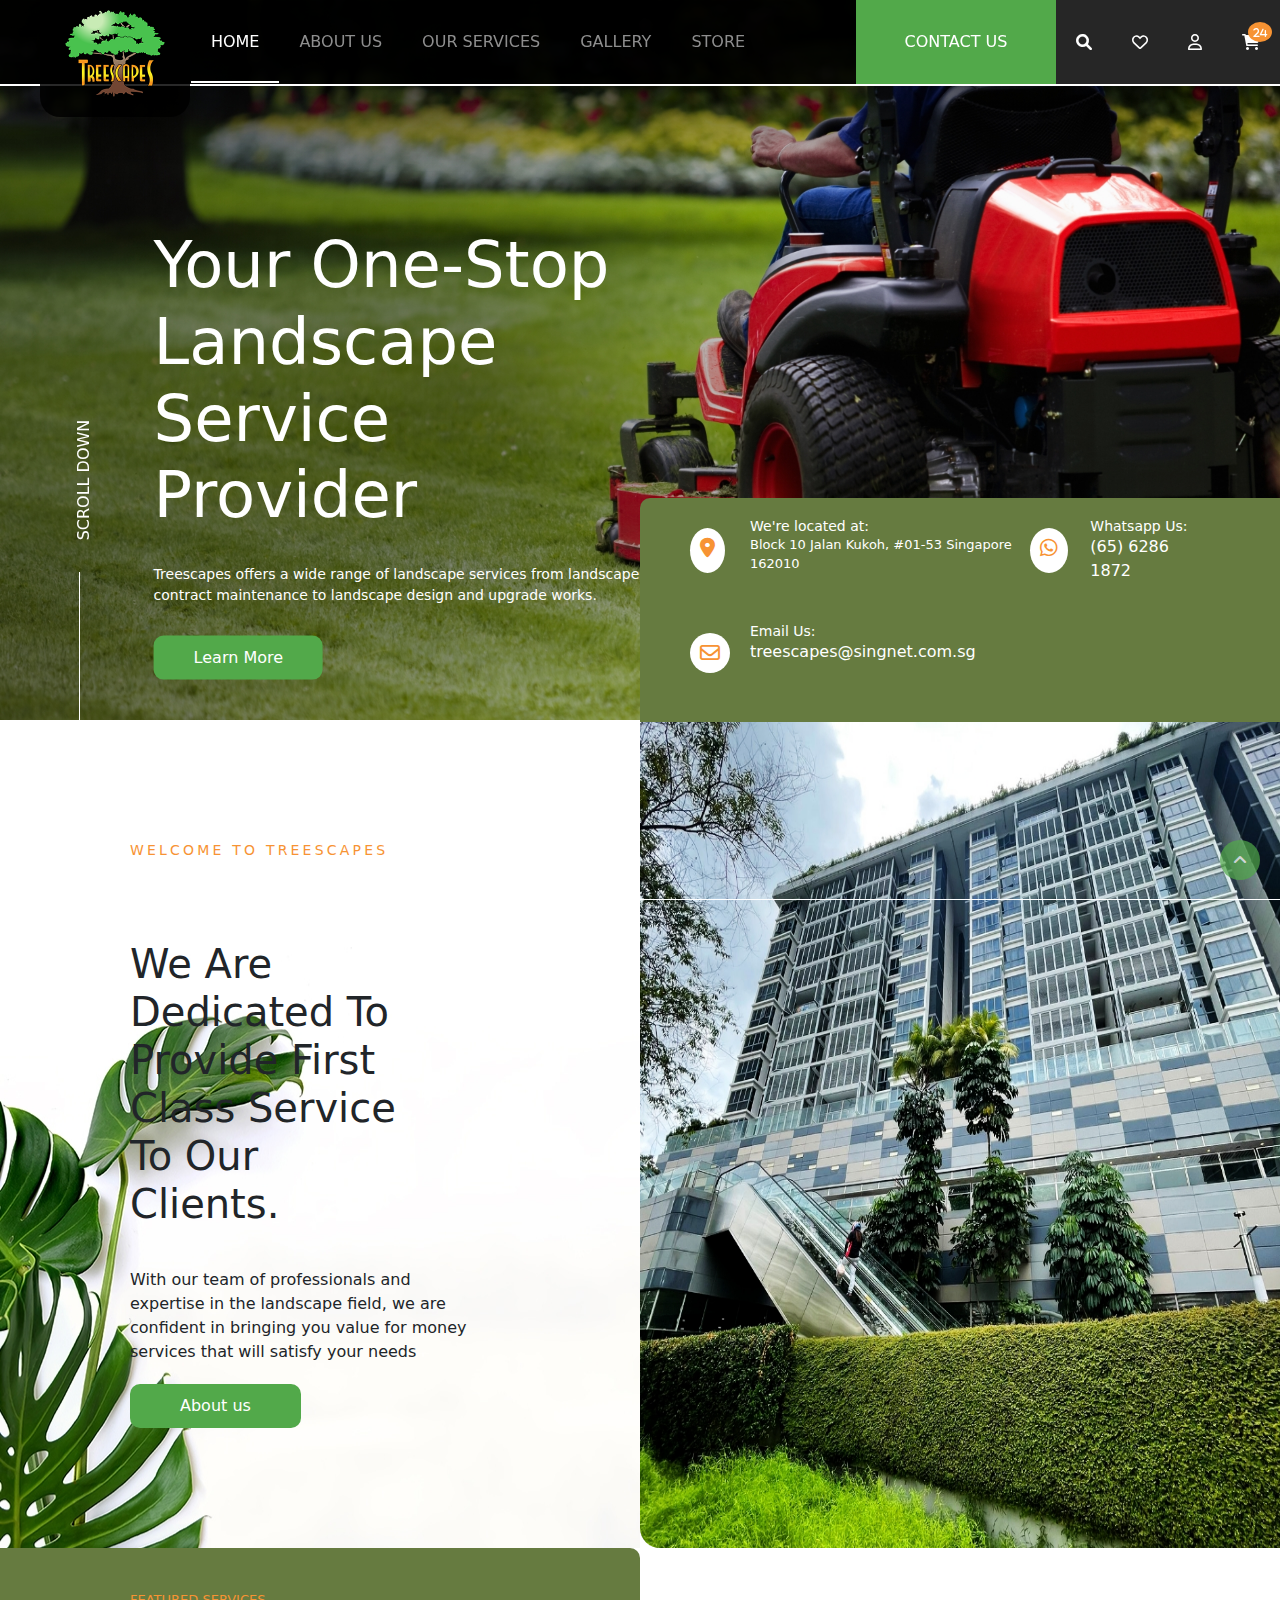
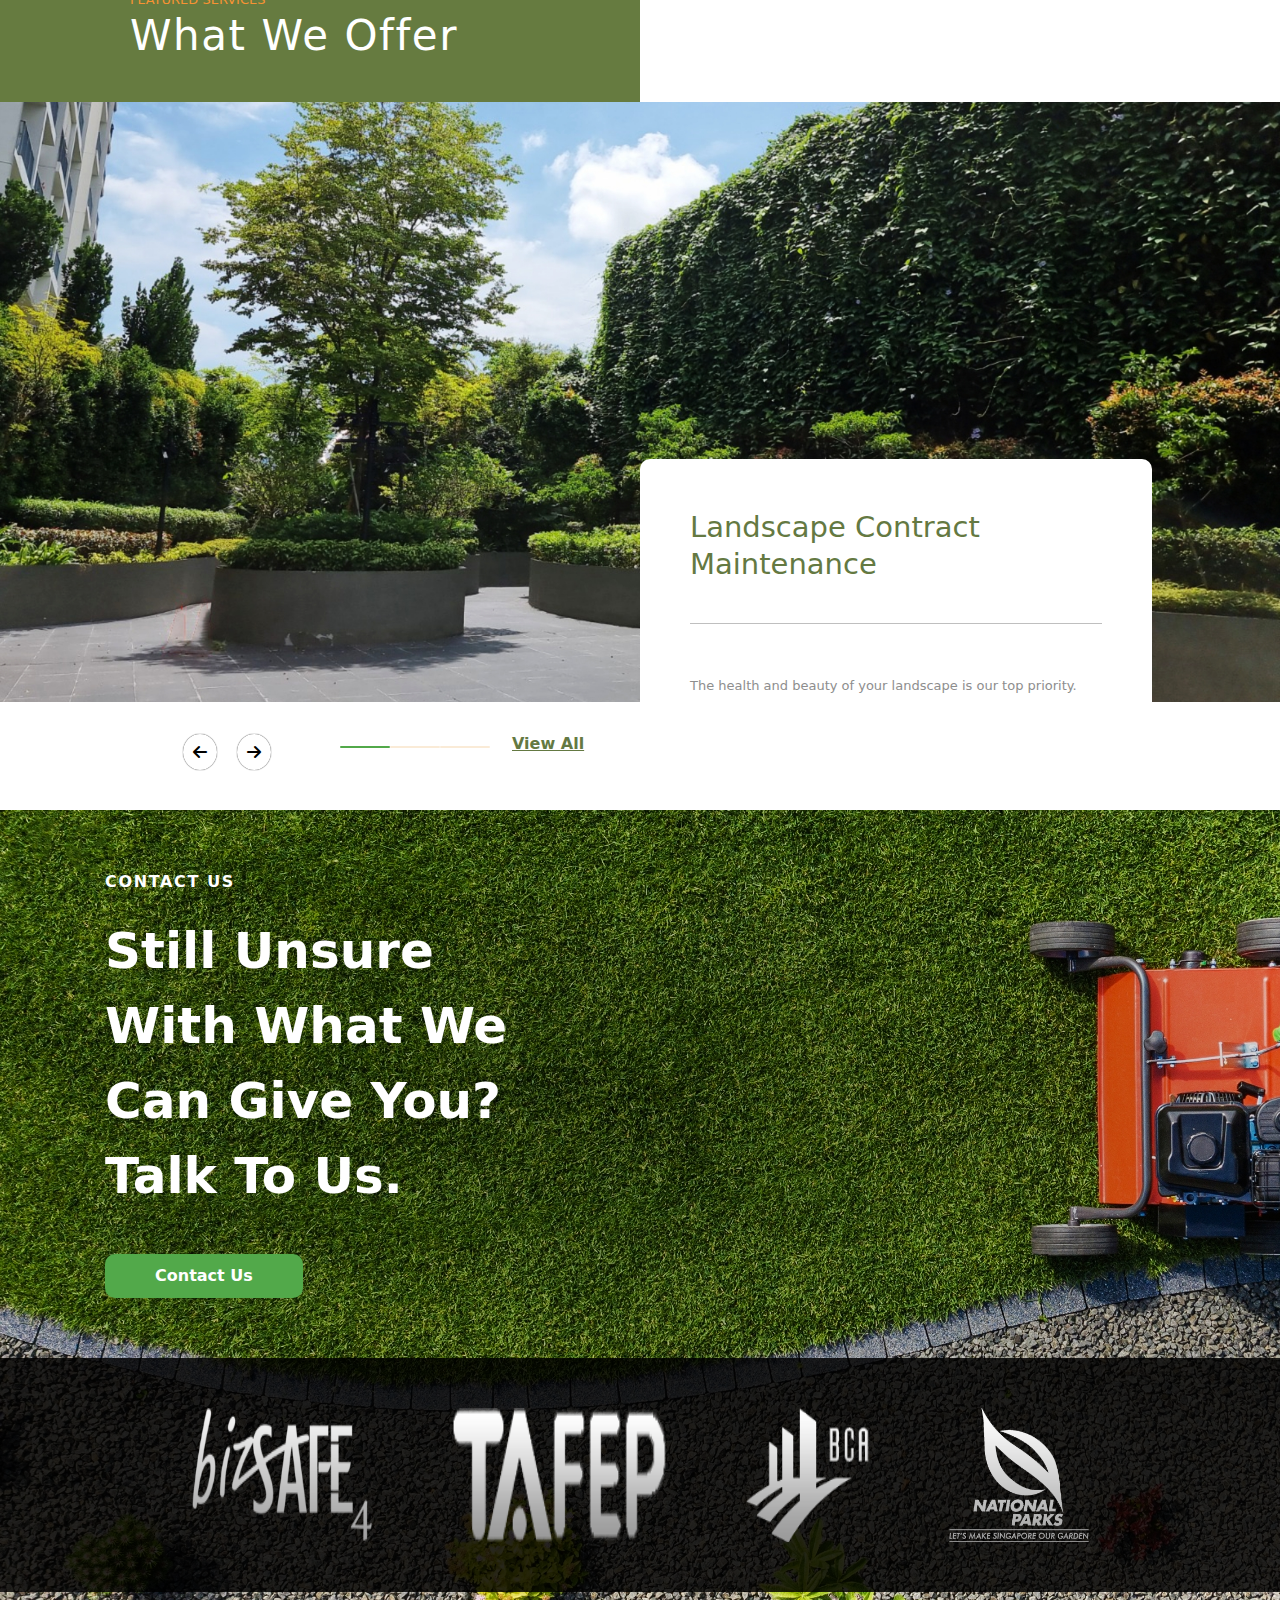
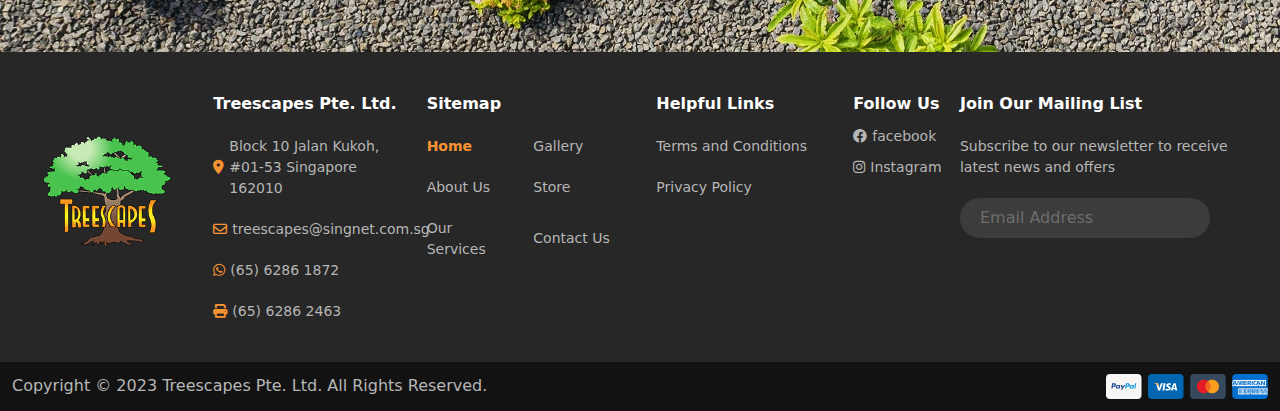
<file: index.html>
<!DOCTYPE html>
<html lang="en">

<head>
  <meta charset="UTF-8" />
  <meta http-equiv="X-UA-Compatible" content="IE=edge" />
  <meta name="viewport" content="width=device-width, initial-scale=1.0" />
  <!-- favicon icon connect -->
  <link rel="icon" type="image/x-icon" href="images/favicon.ico" />
  <!-- bootstrap css file -->
  <link rel="stylesheet" href="css/bootstrap.min.css" />
  <!-- icon file -->
  <link rel="stylesheet" href="css/all.min.css" />
  <!-- owl carousel css file -->
  <link rel="stylesheet" href="css/owl.carousel.min.css" />
  <link rel="stylesheet" href="css/owl.theme.default.min.css" />
  <!-- custom css file -->
  <link rel="stylesheet" href="css/mainStyle.css" />
  <title>Treescapes Pte. Ltd.</title>
</head>

<body onload="myFunction()">
  <div id="loading"></div>

  <!-- navbar section -->
  <header>
    <div class=" navigation-bar">
      <div class="position order-1 nav-logo"></div>
      <nav class="d-flex order-3 order-xl-2  main-menu  navbar-expand-xl menu-bg">
        <button class="navbar-toggler sm-nav-bar-hidden-btn" data-bs-toggle="collapse" href="#collapseExample"
          role="button" aria-expanded="false" aria-controls="collapseExample">
          <span class="navbar-toggler-icon"></span>
          <span class="navbar-toggler-icon"></span>
          <span class="navbar-toggler-icon"></span>
        </button>
        <div class="collapse navbar-collapse" id="navbarSupportedContent">
          <ul class="d-flex  px-5 menu-bar">
            <li><a href="index.html" class="active">home</a></li>
            <li><a href="aboutus.html">about us</a></li>
            <li><a href="our-service.html">our services</a></li>
            <li><a href="gallery.html">gallery</a></li>
            <li><a href="store.html">store</a></li>
          </ul>
        </div>
      </nav>
      <div class="d-flex order-2 order-xl-3">
        <div class="menu-contact"><a href="contactus.html">contact us</a></div>
        <div class="menu-sos-icon">
          <i class="fa-solid fa-magnifying-glass" data-bs-toggle="modal" data-bs-target="#exampleModal"></i>
          <i class="fa-regular d-sm-block d-none fa-heart"></i>
          <i class="fa-regular d-sm-block d-none fa-user"></i>
          <i class="position-relative fa-solid d-sm-block d-none fa-cart-shopping">
            <span class="position-absolute translate-middle badge rounded-circle"><span>24</span></span>
          </i>
        </div>
      </div>
    </div>
    <div class="collapse" id="collapseExample">
      <div class=" sm-nav-bar-section" id="sm-menu">
        <ul class="sm-nav-bar-items">
          <li class="sm-active"><a href="index.html">home</a></li>
          <li><a href="aboutus.html">about us</a></li>
          <li><a href="our-service.html">our services</a></li>
          <li><a href="gallery.html">gallery</a></li>
          <li><a href="store.html">store</a></li>
          <li><a href="contactus.html">contact</a></li>

        </ul>
      </div>
    </div>
    <a class="logo-position" href="index.html">
      <div class="logo-section menu-bg">
        <img src="images/logo.png" class="logo" alt="">
      </div>
    </a>
  </header>
  <div class="modal fade" id="exampleModal" tabindex="-1" aria-labelledby="exampleModalLabel" aria-hidden="true">
    <div class="modal-dialog">
      <div class="modal-header">
        <div></div>
        <i class="fa-solid fa-xmark" data-bs-dismiss="modal" aria-label="Close"></i>
      </div>
      <div class="modal-body">
        <div class="search-bg" id="closeBtn">
          <div class="search-btn">
            <input type="text" placeholder="Search keyword" class="form-control ">
          </div>
        </div>
      </div>
    </div>
  </div>
  <!---------------------------------- banner section start----------------------------->
  <section class="banner">
    <div class="owl-carousel  owl-theme bannerItem" id="Banner">
      <div class="item">
        <div class="banner-section">
          <img src="images/banner-home.jpg" class="banner-home" alt="">
        </div>
        <div class="banner-content">
          <div class="banner-dis">
            <h2>Your One-Stop Landscape Service Provider</h2>
            <p class="discription">Treescapes offers a wide range of landscape services from landscape contract
              maintenance to landscape design and upgrade works.</p>
            <button><a href="aboutus.html">Learn More</a></button>
          </div>
        </div>
      </div>
      <div class="item">
        <div class="banner-section">
          <img src="images/banner-home.jpg" class="banner-home" alt="">
        </div>
        <div class="banner-content">
          <div class="banner-dis">
            <h2>Your One-Stop Landscape Service Provider</h2>
            <p class="discription">Treescapes offers a wide range of landscape services from landscape contract
              maintenance to landscape design and upgrade works.</p>
            <button><a href="aboutus.html">Learn More</a></button>
          </div>
        </div>
      </div>
    </div>
    <!------------------ banner footer section start ------------------- -->
    <div class="banner-footer-content-section d-flex justify-content-between col-12">
      <div class="d-xl-block d-none">
        <div class="d-flex scroll-down-section">
          <div class="scroll-down-content">
            <p> SCROLL DOWN </p>
          </div>
          <div class="vertical-line"></div>
        </div>
      </div>
      <div class="scroll-down-right-side-content d-xl-block d-md-flex col-xl-6 col-12">
        <div class="scroll-down-locate-whatsapp-contact d-md-flex d-block me-md-5">
          <div class="d-flex location-section">
            <div class="location-icon"><i class="fa-solid fa-location-dot"></i></div>
            <div class="location-content">
              <h5>We're located at:</h5>
              <p>Block 10 Jalan Kukoh, #01-53 Singapore 162010</p>
            </div>
          </div>
          <div class="d-flex whatsapp-section">
            <div class="location-icon"><i class="fa-brands fa-whatsapp"></i></div>
            <div class="location-content">
              <h5>Whatsapp Us:</h5>
              <a href="https://api.whatsapp.com/send/?phone=6562861872&text&type=phone_number&app_absent=0"
                target="_blank">(65) 6286 1872</a>
            </div>
          </div>
        </div>
        <div class="scroll-down-email-section d-flex">
          <div class="location-icon"><i class="fa-regular fa-envelope"></i></div>
          <div class="location-content">
            <h5>Email Us:</h5>
            <a href="#">treescapes@singnet.com.sg</a>
          </div>
        </div>
      </div>
    </div>
    <!------------------ banner footer section over --------------------->
  </section>
  <!---------------------------------- banner section over----------------------------->

  <!------------------ WELCOME TO TREESCAPES section start --------------------->
  <section>
    <div class="row g-0">
      <div class="col-lg-6 col-12" style="background-image: url(images/bg-home1.jpg)">
        <div class="inner-container welcome-section">
          <div>
            <h4 class="welcome-title">WELCOME TO TREESCAPES</h4>
            <hr>
          </div>
          <div class="padding-top-bottom">
            <h1 class="welcome-sub-title">We Are Dedicated To Provide First Class Service To Our Clients.</h1>
          </div>
          <div class="welcome-dis">
            <p>With our team of professionals and expertise in the landscape field, we are confident in bringing you
              value for money services that will satisfy your needs</p>
          </div>
          <div>
            <button><a href="aboutus.html">About us</a></button>
          </div>
        </div>
      </div>
      <div class="col-lg-6 col-md-12 welcome-right-side-section">
        <img src="images/home1.jpg" alt="">
      </div>
    </div>
  </section>
  <!------------------ WELCOME TO TREESCAPES section end --------------------->
  <!-- --------------- FEATURED SERVICES section start -------------------- -->

  <section class="d-flex">
    <div class="col-lg-6 col-12 services-section">
      <div class="inner-container padding-top-bottom service-title">
        <h4>FEATURED SERVICES</h4>
        <h2>What We Offer</h2>
      </div>
    </div>
  </section>
  <!-- -------services sider start------- -->
  <section>
    <div class="owl-carousel slider-number-two owl-theme" id="Banner">
      <div class="item">
        <div class="position">
          <div class="services-sider-img">
            <img src="images/home2.jpg" alt="">
          </div>
          <div class="services-silder-card col-md-6 col-12 text-center text-md-start">
            <div class="services-silder-content">
              <div class="services-silder-content-title">Landscape Contract Maintenance</div>
              <hr class="services-silder-hr">
              <div class="services-slider-content-dis">The health and beauty of your landscape is our top priority.
              </div>
              <button><a href="aboutus.html">Learn more</a></button>
            </div>
          </div>
        </div>
      </div>
      <div class="item">
        <div class="position">
          <div class="services-sider-img">
            <img src="images/home2.jpg" alt="">
          </div>
          <div class="services-silder-card col-md-6 col-12 text-center text-md-start">
            <div class="services-silder-content">
              <div class="services-silder-content-title">Landscape Contract Maintenance</div>
              <hr class="services-silder-hr">
              <div class="services-slider-content-dis">The health and beauty of your landscape is our top priority.
              </div>
              <button><a href="aboutus.html">Learn more</a></button>
            </div>
          </div>
        </div>
      </div>
      <div class="item">
        <div class="position">
          <div class="services-sider-img">
            <img src="images/home2.jpg" alt="">
          </div>
          <div class="services-silder-card col-md-6 col-12 text-center text-md-start">
            <div class="services-silder-content">
              <div class="services-silder-content-title">Landscape Contract Maintenance</div>
              <hr class="services-silder-hr">
              <div class="services-slider-content-dis">The health and beauty of your landscape is our top priority.
              </div>
              <button><a href="aboutus.html">Learn more</a></button>
            </div>
          </div>
        </div>
      </div>
    </div>
    <div class="position">
      <div class="view-all-btn"><a href="our-service.html"> View All </a></div>
    </div>
  </section>
  <!-- -------services sider end------- -->
  <!-- --------------- FEATURED SERVICES section end -------------------- -->
  <!-- --------------- CONTACT US section start -------------------- -->
  <section class="padding-top">
    <div class="row g-0">
      <div style="background-image: url(images/home3.jpg)" class="conatiner">
        <div class="contact-content container">
          <div class="contact-title">CONTACT US</div>
          <div class="contact-dis">Still Unsure With What We Can Give You?
            Talk To Us.</div>
          <button><a href="contactus.html" target="_blank">Contact Us</a></button>
        </div>
        <div class="partner-details-section d-flex justify-content-center conatiner m-auto">
          <img src="images/partner1.png" alt="">
          <img src="images/partner2.png" alt="">
          <img src="images/partner3.png" alt="">
          <img src="images/partner4.png" alt="">
        </div>
      </div>
    </div>
  </section>
  <!-- --------------- CONTACT US section end -------------------- -->
  <!-- --------------- FOOTER section start -------------------- -->
  <section class="footer-section">
    <div class="row footer-responsive">
      <div class="col-lg-2 col-12 d-flex justify-content-center footer-logo-section"><img src="images/logo.png" alt="">
      </div>
      <div class="col-lg-2 col-12 footer-section-content">
        <div class="footer-section-title">Treescapes Pte. Ltd.</div>
        <ul class="footer-section-sub-titles">
          <li><i class="fa-solid fa-location-dot"></i>
            <p>Block 10 Jalan Kukoh, #01-53 Singapore 162010</p>
          </li>
          <li><i class="fa-regular fa-envelope"></i>
            <p> treescapes@singnet.com.sg </p>
          </li>
          <li><i class="fa-brands fa-whatsapp"></i>
            <p> (65) 6286 1872 </p>
          </li>
          <li><i class="fa-solid fa-print"></i>
            <p> (65) 6286 2463 </p>
          </li>
        </ul>
      </div>
      <div class="col-lg-2 col-12 footer-section-content">
        <div class="footer-section-title">Sitemap</div>
        <ul class="footer-section-sub-titles d-flex  justify-content-between">
          <li class="col-6"><a href="index.html" class="footer-active">Home</a></li>
          <li class="col-6"><a href="gallery.html">Gallery</a></li>
          <li class="col-6"><a href="aboutus.html">About Us</a></li>
          <li class="col-6"><a href="store.html">Store</a></li>
          <li class="col-6"><a href="our-service.html">Our Services</a></li>

          </i>
          <li class="col-6"><a href="contactus.html">Contact Us</a></li>
        </ul>
      </div>
      <div class="col-lg-2 col-12 d-flex justify-content-start justify-content-md-center footer-section-content">
        <div>
          <div class="footer-section-title">Helpful Links</div>
          <ul class="footer-section-sub-titles">
            <li><a href="">Terms and Conditions</a></li>
            <li><a href="">Privacy Policy</a></li>
          </ul>
        </div>
      </div>
      <div class="col-lg-1 col-12 footer-section-content">
        <div class="footer-section-title">Follow Us</div>
        <ul class="footer-section-sub-titles">
          <div><i class="fa-brands fa-facebook"></i>
            <p>facebook</p>
          </div>
          <div><i class="fa-brands fa-instagram"></i>
            <p>Instagram</p>
          </div>
        </ul>
      </div>
      <div class="col-lg-3 col-12 footer-section-content">
        <div class="footer-section-title">Join Our Mailing List</div>
        <ul class="footer-section-sub-titles">
          <li>Subscribe to our newsletter to receive latest news and offers</li>
          <form action="" class="footer-section-search-box">
            <input type="text" placeholder="Email Address">
          </form>
        </ul>
      </div>
    </div>
  </section>
  <section class="footer-copy-right-section ">
    <div class="row justify-content-md-start justify-content-center">
      <div class="col-lg-6 col-12 copy-right">Copyright © 2023 Treescapes Pte. Ltd. All Rights Reserved.</div>
      <div class="col-lg-6 col-12 d-flex justify-content-md-end justify-content-center  payment-method">
        <img src="images/payment-method.png" alt="">
      </div>
    </div>
  </section>
  <section class="footer-sm-icon">
    <div class="menu-sos-icon justify-content-around">
      <i class="fa-regular d-sm-none d-block fa-user"></i>
      <i class="fa-regular d-sm-none d-block fa-heart heart-icon"></i>
      <i class="fa-solid d-sm-none d-block fa-cart-shopping"></i>
    </div>
  </section>
  <!-- --------------- FOOTER section end -------------------- -->
  <div class="" onclick="topFunction()" >
    <div class="bottom-btn" id="myBtn">
      <i class="fa-solid fa-angle-up "></i>
    </div>
  </div>
  <!-- j-query file -->
  <script src="js/jquery-3.6.0.min.js"></script>
  <!-- owl carousel js file -->
  <script src="js/owl.carousel.min.js"></script>
  <!-- bootstrap js file -->
  <script src="js/bootstrap.bundle.min.js"></script>
  <!-- custom js file -->
  <script src="js/script.js"></script>
</body>

</html>
</file>
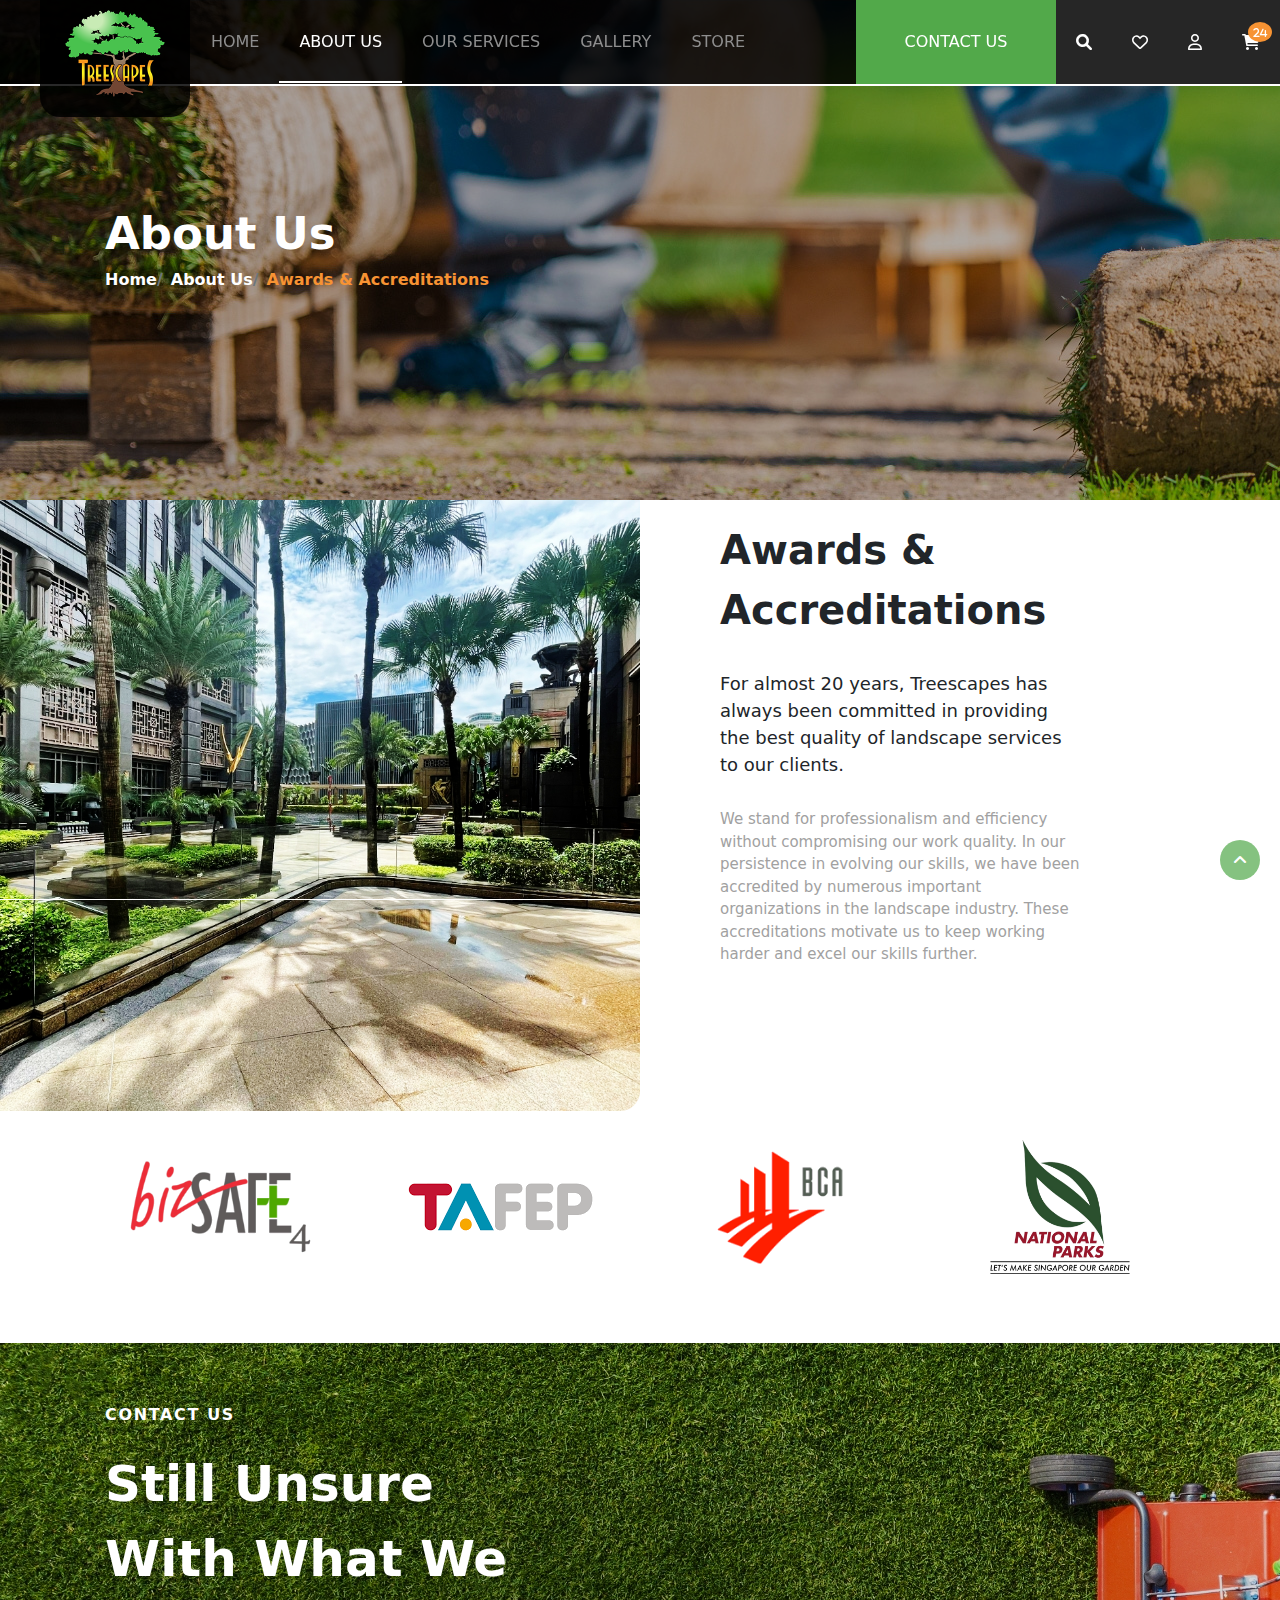
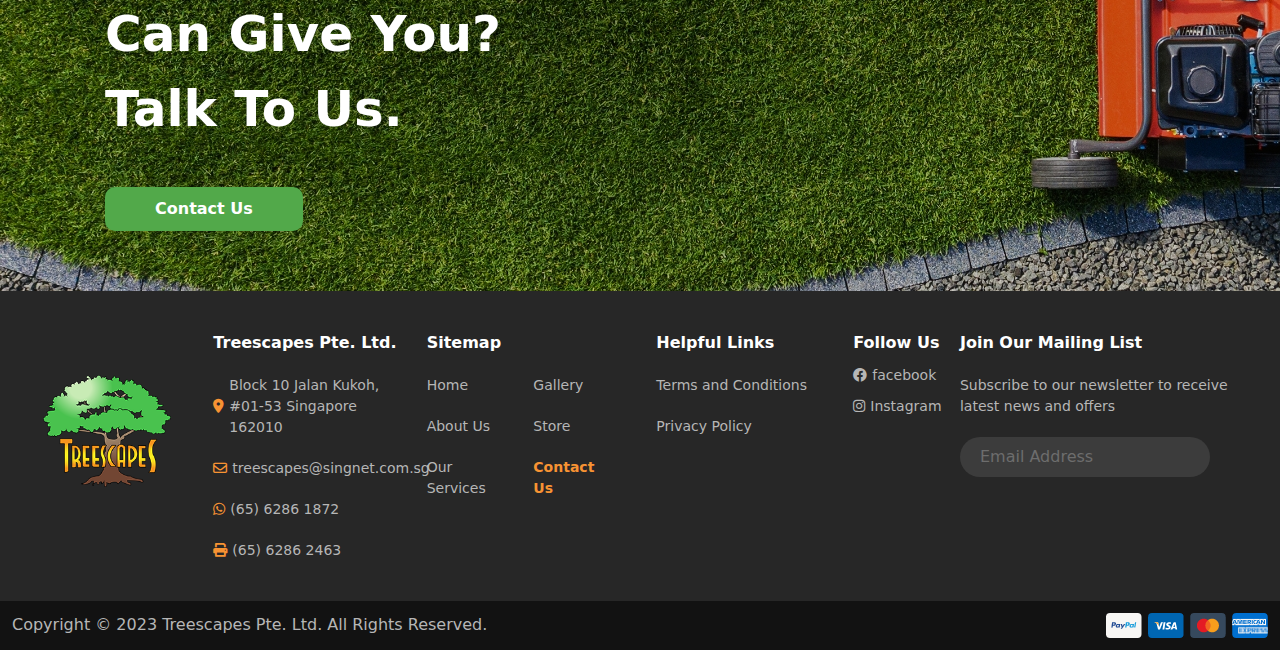
<file: aboutus-inner-page.html>
<!DOCTYPE html>
<html lang="en">

<head>
  <meta charset="UTF-8">
  <meta http-equiv="X-UA-Compatible" content="IE=edge">
  <meta name="viewport" content="width=device-width, initial-scale=1.0">
  <!-- favicon icon connect -->
  <link rel="icon" type="image/x-icon" href="images/favicon.ico" />
  <!-- bootstrap css file -->
  <link rel="stylesheet" href="css/bootstrap.min.css" />
  <!-- icon file -->
  <link rel="stylesheet" href="css/all.min.css" />
  <!-- owl carousel css file -->
  <link rel="stylesheet" href="css/owl.carousel.min.css" />
  <link rel="stylesheet" href="css/owl.theme.default.min.css" />
  <!-- custom css file -->
  <link rel="stylesheet" href="css/mainStyle.css" />
  <title>Treescapes Pte. Ltd.</title>
</head>

<body onload="myFunction()">
  <div id="loading"></div>
  <!-- navbar section -->
  <header>
    <div class=" navigation-bar">
      <div class="position order-1 nav-logo"></div>
      <nav class="d-flex order-3 order-xl-2  main-menu  navbar-expand-xl menu-bg">
        <button class="navbar-toggler sm-nav-bar-hidden-btn" data-bs-toggle="collapse" href="#collapseExample"
          role="button" aria-expanded="false" aria-controls="collapseExample">
          <span class="navbar-toggler-icon"></span>
          <span class="navbar-toggler-icon"></span>
          <span class="navbar-toggler-icon"></span>
        </button>
        <div class="collapse navbar-collapse" id="navbarSupportedContent">
          <ul class="d-flex  px-5 menu-bar">
            <li><a href="index.html" >home</a></li>
            <li><a href="aboutus.html" class="active">about us</a></li>
            <li><a href="our-service.html">our services</a></li>
            <li><a href="gallery.html">gallery</a></li>
            <li><a href="store.html">store</a></li>
          </ul>
        </div>
      </nav>
      <div class="d-flex order-2 order-xl-3">
        <div class="menu-contact"><a href="contactus.html">contact us</a></div>
        <div class="menu-sos-icon">
          <i class="fa-solid fa-magnifying-glass" data-bs-toggle="modal" data-bs-target="#exampleModal"></i>
          <i class="fa-regular d-sm-block d-none fa-heart"></i>
          <i class="fa-regular d-sm-block d-none fa-user"></i>
          <i class="position-relative fa-solid d-sm-block d-none fa-cart-shopping">
            <span class="position-absolute translate-middle badge rounded-circle"><span>24</span></span>
          </i>
        </div>
      </div>
    </div>
    <div class="collapse" id="collapseExample">
      <div class=" sm-nav-bar-section" id="sm-menu">
        <ul class="sm-nav-bar-items">
          <li ><a href="index.html">home</a></li>
          <li class="sm-active"><a href="aboutus.html">about us</a></li>
          <li><a href="our-service.html">our services</a></li>
          <li><a href="gallery.html">gallery</a></li>
          <li><a href="store.html">store</a></li>
          <li><a href="contactus.html">contact</a></li>

        </ul>
      </div>
    </div>
    <a class="logo-position" href="index.html">
      <div class="logo-section menu-bg">
          <img src="images/logo.png" class="logo" alt="">
        </div>
    </a>
  </header>
  <!-- navigation section over -->
  <!-- about us section start -->
  <section>
    <div class="about-us-img-section" style="background-image: url(images/banner-about.jpg)">
      <div class="inner-container about-us-title-section">
        <div class="about-us-title">about us</div>
        <nav aria-label="breadcrumb">
          <ol class="breadcrumb">
            <li class="breadcrumb-item"><a href="index.html">Home</a></li>
            <li class="breadcrumb-item" aria-current="page"><a href="aboutus.html">About Us</a></li>
            <li class="breadcrumb-item page-active" aria-current="page">Awards & Accreditations </li>
          </ol>
        </nav>
      </div>
    </div>
  </section>
  <!-- about us section end -->
  <!------------------ company profile section start --------------------->
  <section>
    <div class="row g-0">
      <div class="col-lg-6 col-md-12 contact-left-side-content">
        <div>
          <img src="images/about2.jpg" alt="">
        </div>
      </div>
      <div class="col-lg-6 col-12">
        <div class="welcome-section contact-right-side-content">
          <div class="company-profile-sub-title contact-sub-title">
            <p>
              Awards & Accreditations
            </p>
          </div>
          <div class="about-us-inner-page-dis">
            <p>For almost 20 years, Treescapes has always been committed in providing the best quality of landscape
              services to our clients.</p>
          </div>
          <div class="about-us-inner-page-dis2">
            <p>We stand for professionalism and efficiency without compromising our work quality. In our persistence in
              evolving our skills, we have been accredited by numerous important organizations in the landscape
              industry. These accreditations motivate us to keep working harder and excel our skills further.</p>
          </div>
        </div>
      </div>
    </div>
  </section>
  <!------------------about details section end --------------------->
  <!-- partner details start -->
  <div class="about-us-inner-page-partner-section">
    <div class="partner-details-section d-flex justify-content-center ">
      <img src="images/partner1-1.png" alt="">
      <img src="images/partner2-1.png" alt="">
      <img src="images/partner3-1.png" alt="">
      <img src="images/partner4-1.png" alt="">
    </div>
  </div>
  <!-- partner details end -->
  <!-- --------------- CONTACT US section start -------------------- -->
  <section class="padding-top">
    <div class="row g-0">
      <div style="background-image: url(images/home3.jpg)" class="conatiner">
        <div class="contact-content container">
          <div class="contact-title">CONTACT US</div>
          <div class="contact-dis">Still Unsure With What We Can Give You?
            Talk To Us.</div>
          <button><a href="contactus.html" target="_blank">Contact Us</a></button>
        </div>
      </div>
    </div>
  </section>
  <!-- --------------- CONTACT US section end -------------------- -->
  <!-- --------------- FOOTER section start -------------------- -->
  <section class="footer-section">
    <div class="row footer-responsive">
      <div class="col-lg-2 col-12 d-flex justify-content-center footer-logo-section"><img src="images/logo.png" alt="">
      </div>
      <div class="col-lg-2 col-12 footer-section-content">
        <div class="footer-section-title">Treescapes Pte. Ltd.</div>
        <ul class="footer-section-sub-titles">
          <li><i class="fa-solid fa-location-dot"></i>
            <p>Block 10 Jalan Kukoh, #01-53 Singapore 162010</p>
          </li>
          <li><i class="fa-regular fa-envelope"></i>
            <p> treescapes@singnet.com.sg </p>
          </li>
          <li><i class="fa-brands fa-whatsapp"></i>
            <p> (65) 6286 1872 </p>
          </li>
          <li><i class="fa-solid fa-print"></i>
            <p> (65) 6286 2463 </p>
          </li>
        </ul>
      </div>
      <div class="col-lg-2 col-12 footer-section-content">
        <div class="footer-section-title">Sitemap</div>
        <ul class="footer-section-sub-titles d-flex  justify-content-between">
          <li class="col-6"><a href="index.html">Home</a></li>
          <li class="col-6"><a href="gallery.html">Gallery</a></li>
          <li class="col-6"><a href="aboutus.html">About Us</a></li>
          <li class="col-6"><a href="store.html">Store</a></li>
          <li class="col-6"><a href="our-service.html">Our Services</a></li>
          <li class="col-6"><a href="contactus.html" class="footer-active">Contact Us</a></li>
        </ul>
      </div>
      <div class="col-lg-2 col-12 d-flex justify-content-start justify-content-md-center footer-section-content">
        <div>
          <div class="footer-section-title">Helpful Links</div>
          <ul class="footer-section-sub-titles">
            <li><a href="">Terms and Conditions</a></li>
            <li><a href="">Privacy Policy</a></li>
          </ul>
        </div>
      </div>
      <div class="col-lg-1 col-12 footer-section-content">
        <div class="footer-section-title">Follow Us</div>
        <ul class="footer-section-sub-titles">
          <div><i class="fa-brands fa-facebook"></i>
            <p>facebook</p>
          </div>
          <div><i class="fa-brands fa-instagram"></i>
            <p>Instagram</p>
          </div>
        </ul>
      </div>
      <div class="col-lg-3 col-12 footer-section-content">
        <div class="footer-section-title">Join Our Mailing List</div>
        <ul class="footer-section-sub-titles">
          <li>Subscribe to our newsletter to receive latest news and offers</li>
          <form action="" class="footer-section-search-box">
            <input type="text" placeholder="Email Address">
          </form>
        </ul>
      </div>
    </div>
  </section>
  <section class="footer-copy-right-section ">
    <div class="row justify-content-md-start justify-content-center">
      <div class="col-lg-6 col-12 copy-right">Copyright © 2023 Treescapes Pte. Ltd. All Rights Reserved.</div>
      <div class="col-lg-6 col-12 d-flex justify-content-md-end justify-content-center  payment-method">
        <img src="images/payment-method.png" alt="">
      </div>
    </div>
  </section>
  <section class="footer-sm-icon">
    <div class="menu-sos-icon justify-content-around">
      <i class="fa-regular d-sm-none d-block fa-user"></i>
      <i class="fa-regular d-sm-none d-block fa-heart heart-icon"></i>
      <i class="fa-solid d-sm-none d-block fa-cart-shopping"></i>
    </div>
  </section>
  <!-- --------------- FOOTER section end -------------------- -->
  <div class="" onclick="topFunction()" >
    <div class="bottom-btn" id="myBtn">
      <i class="fa-solid fa-angle-up "></i>
    </div>
  </div>
  <script src="js/jquery-3.6.0.min.js"></script>
  <!-- owl carousel js file -->
  <script src="js/owl.carousel.min.js"></script>
  <!-- bootstrap js file -->
  <script src="js/bootstrap.bundle.min.js"></script>
  <!-- custom js file -->
  <script src="js/script.js"></script>
</body>

</html>
</file>
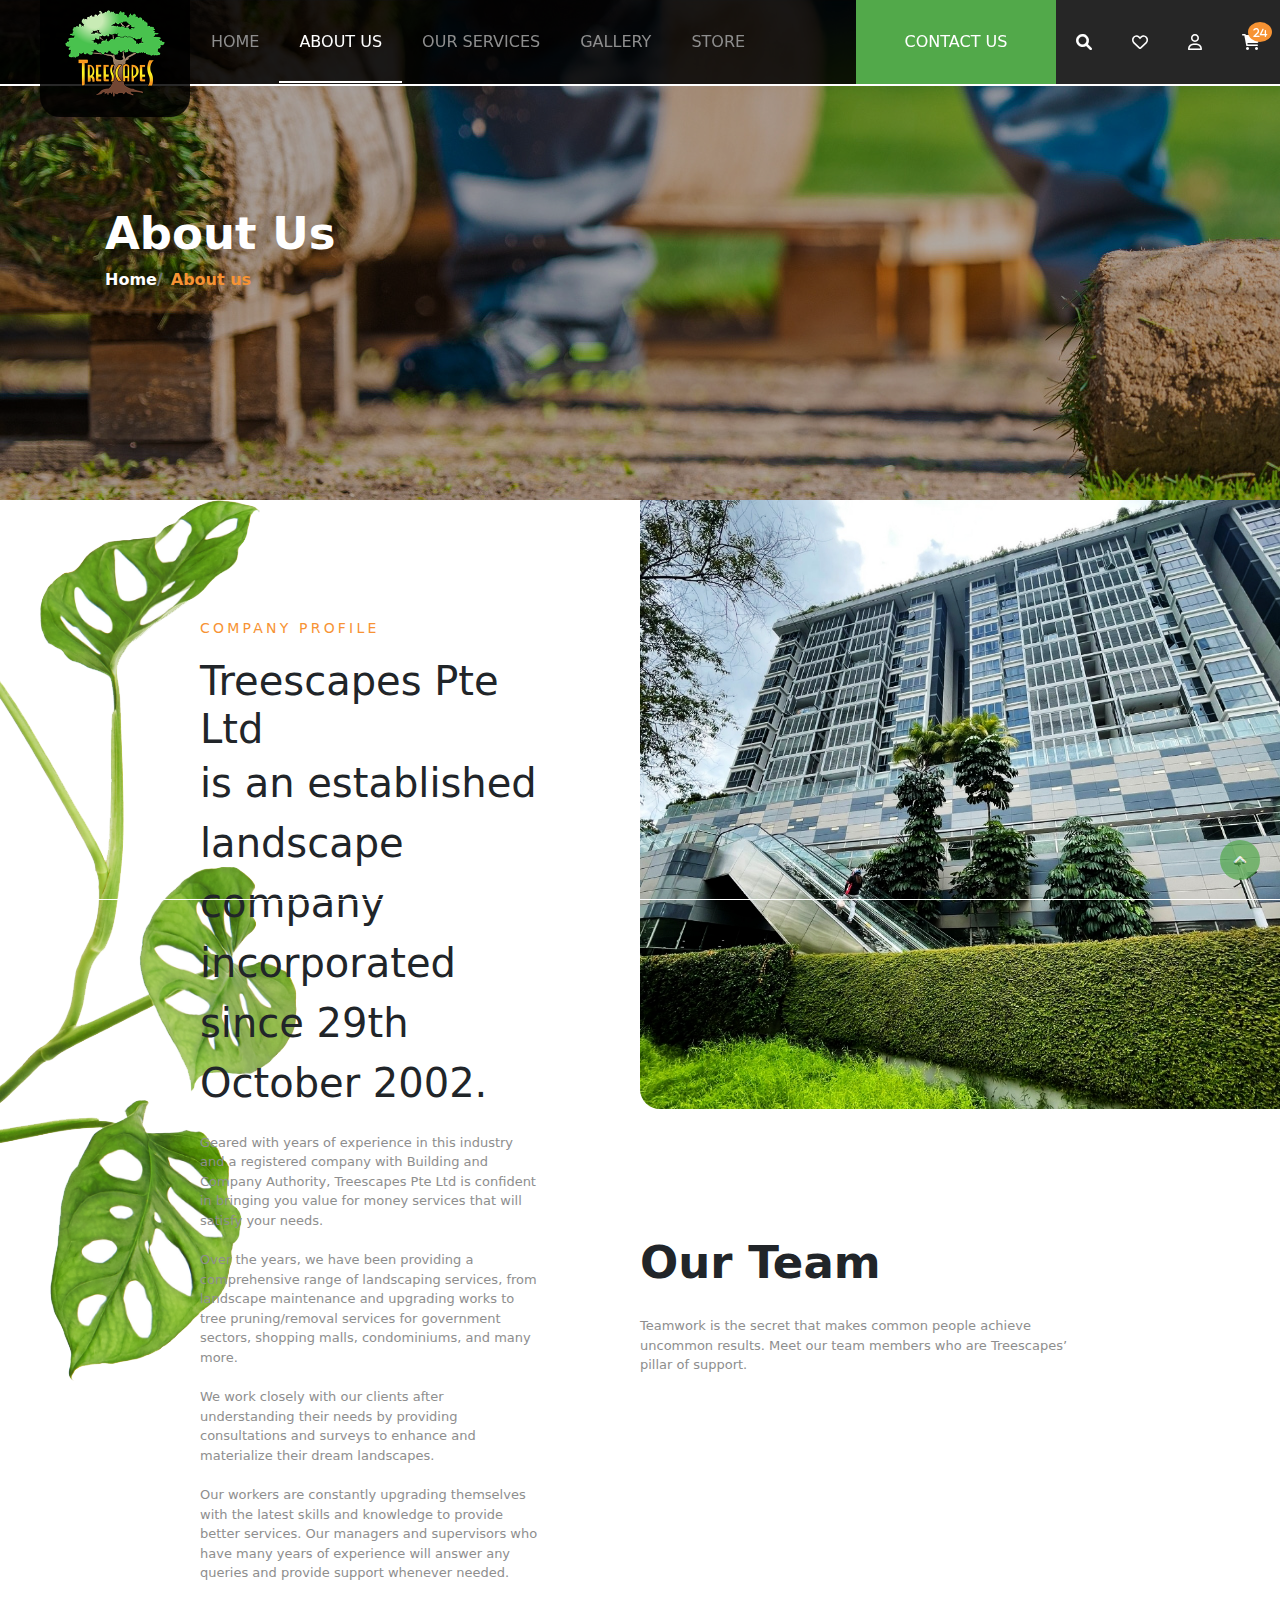
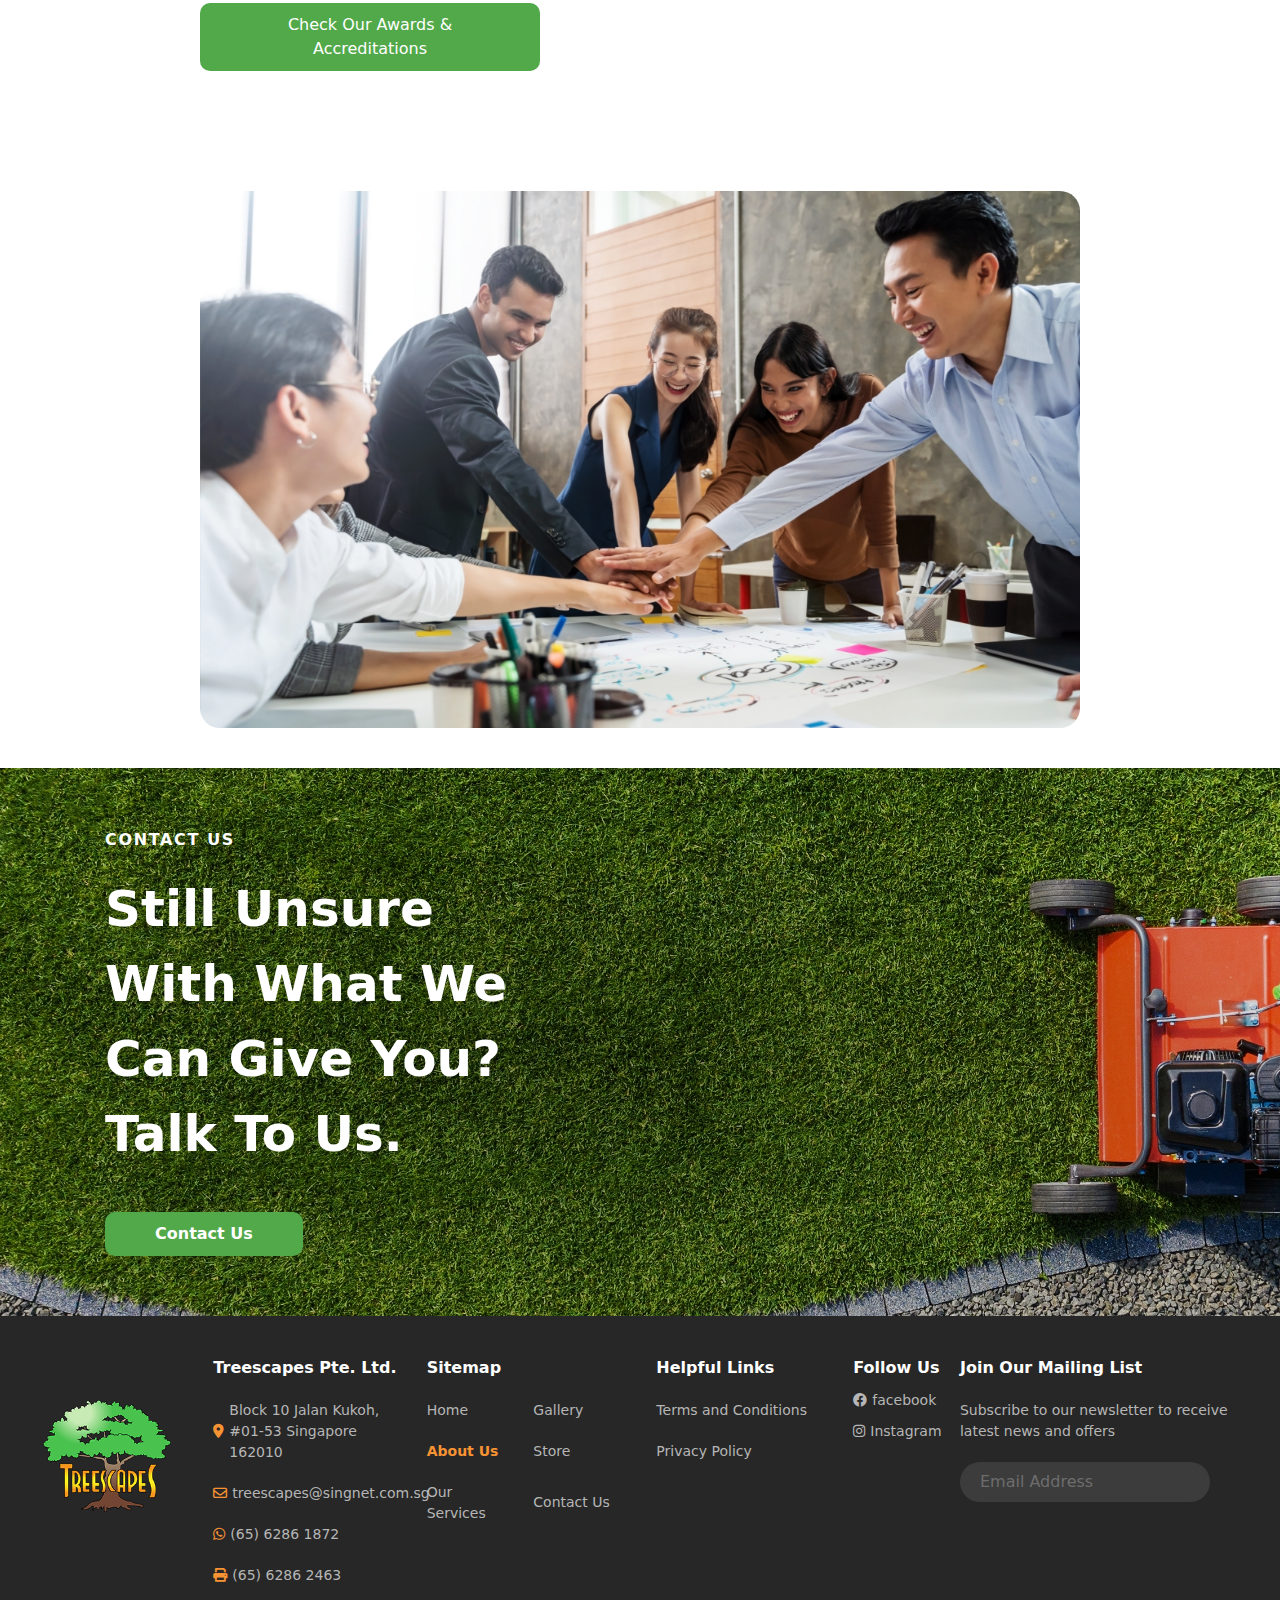
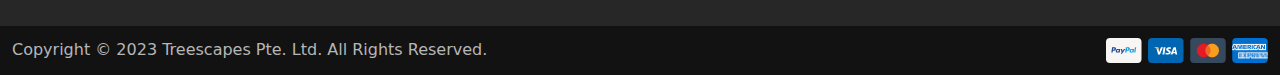
<file: aboutus.html>
<!DOCTYPE html>
<html lang="en">

<head>
  <meta charset="UTF-8">
  <meta http-equiv="X-UA-Compatible" content="IE=edge">
  <meta name="viewport" content="width=device-width, initial-scale=1.0">
  <!-- favicon icon connect -->
  <link rel="icon" type="image/x-icon" href="images/favicon.ico" />
  <!-- bootstrap css file -->
  <link rel="stylesheet" href="css/bootstrap.min.css" />
  <!-- icon file -->
  <link rel="stylesheet" href="css/all.min.css" />
  <!-- owl carousel css file -->
  <link rel="stylesheet" href="css/owl.carousel.min.css" />
  <link rel="stylesheet" href="css/owl.theme.default.min.css" />
  <!-- custom css file -->
  <link rel="stylesheet" href="css/mainStyle.css" />
  <title>Treescapes Pte. Ltd.</title>
</head>

<body onload="myFunction()">
  <div id="loading"></div>
  <!-- navbar section -->
  <header>
    <div class=" navigation-bar">
      <div class="position order-1 nav-logo"></div>
      <nav class="d-flex order-3 order-xl-2  main-menu  navbar-expand-xl menu-bg">
        <button class="navbar-toggler sm-nav-bar-hidden-btn" data-bs-toggle="collapse" href="#collapseExample"
          role="button" aria-expanded="false" aria-controls="collapseExample">
          <span class="navbar-toggler-icon"></span>
          <span class="navbar-toggler-icon"></span>
          <span class="navbar-toggler-icon"></span>
        </button>
        <div class="collapse navbar-collapse" id="navbarSupportedContent">
          <ul class="d-flex  px-5 menu-bar">
            <li><a href="index.html">home</a></li>
            <li><a href="aboutus.html" class="active">about us</a></li>
            <li><a href="our-service.html">our services</a></li>
            <li><a href="gallery.html">gallery</a></li>
            <li><a href="store.html">store</a></li>
          </ul>
        </div>
      </nav>
      <div class="d-flex order-2 order-xl-3">
        <div class="menu-contact"><a href="contactus.html">contact us</a></div>
        <div class="menu-sos-icon">
          <i class="fa-solid fa-magnifying-glass" data-bs-toggle="modal" data-bs-target="#exampleModal"></i>
          <i class="fa-regular d-sm-block d-none fa-heart"></i>
          <i class="fa-regular d-sm-block d-none fa-user"></i>
          <i class="position-relative fa-solid d-sm-block d-none fa-cart-shopping">
            <span class="position-absolute translate-middle badge rounded-circle"><span>24</span></span>
          </i>
        </div>
      </div>
    </div>
    <div class="collapse" id="collapseExample">
      <div class=" sm-nav-bar-section" id="sm-menu">
        <ul class="sm-nav-bar-items">
          <li><a href="index.html">home</a></li>
          <li class="sm-active"><a href="aboutus.html">about us</a></li>
          <li><a href="our-service.html">our services</a></li>
          <li><a href="gallery.html">gallery</a></li>
          <li><a href="store.html">store</a></li>
          <li><a href="contactus.html">contact</a></li>

        </ul>
      </div>
    </div>
    <a class="logo-position" href="index.html">
      <div class="logo-section menu-bg">
        <img src="images/logo.png" class="logo" alt="">
      </div>
    </a>
  </header>
  <div class="modal fade" id="exampleModal" tabindex="-1" aria-labelledby="exampleModalLabel" aria-hidden="true">
    <div class="modal-dialog">
      <div class="modal-header">
        <div></div>
        <i class="fa-solid fa-xmark" data-bs-dismiss="modal" aria-label="Close"></i>
      </div>
      <div class="modal-body">
        <div class="search-bg" id="closeBtn">
          <div class="search-btn">
            <input type="text" placeholder="Search keyword" class="form-control ">
          </div>
        </div>
      </div>
    </div>
  </div>
  <!-- navigation section over -->
  <!-- about us section start -->
  <section>
    <div class="about-us-img-section" style="background-image: url(images/banner-about.jpg)">
      <div class="inner-container about-us-title-section">
        <div class="about-us-title">about us</div>
        <nav aria-label="breadcrumb">
          <ol class="breadcrumb">
            <li class="breadcrumb-item"><a href="index.html">Home</a></li>
            <li class="breadcrumb-item page-active" aria-current="page">About us</li>
          </ol>
        </nav>
      </div>
    </div>
  </section>
  <!-- about us section end -->
  <!------------------ company profile section start --------------------->
  <section>
    <div class="row g-0">
      <div class="col-lg-6 col-12 background-no-repeat" style="background-image: url(images/ficon2.png)">
        <div class="inner-container welcome-section company-profile-section">
          <div>
            <h4 class="welcome-title">COMPANY PROFILE</h4>
          </div>
          <div class="company-profile-sub-title">
            <p>
            <h1>Treescapes Pte Ltd</h1>is an established landscape company incorporated since 29th October 2002.</p>
          </div>
          <div class="company-profile-dis">
            <p>Geared with years of experience in this industry and a registered company with Building and Company
              Authority, Treescapes Pte Ltd is confident in bringing you value for money services that will satisfy your
              needs.</p>
            <p>Over the years, we have been providing a comprehensive range of landscaping services, from landscape
              maintenance and upgrading works to tree pruning/removal services for government sectors, shopping malls,
              condominiums, and many more.</p>
            <p>We work closely with our clients after understanding their needs by providing consultations and surveys
              to enhance and materialize their dream landscapes.</p>
            <p>Our workers are constantly upgrading themselves with the latest skills and knowledge to provide better
              services. Our managers and supervisors who have many years of experience will answer any queries and
              provide support whenever needed.</p>
            <button> <a href="aboutus-inner-page.html">Check Our Awards & Accreditations</a></button>
          </div>
        </div>
      </div>
      <div class="col-lg-6 col-md-12 welcome-right-side-section">
        <div>
          <img src="images/home1.jpg" alt="">
        </div>
        <div class="our-team-section">
          <div class="our-team-title">Our Team</div>
          <div class="our-team-dis">Teamwork is the secret that makes common people achieve uncommon results. Meet our
            team members who are Treescapes’ pillar of support.</div>
        </div>
      </div>
    </div>
  </section>
  <!------------------company profile section end --------------------->
  <!------------------our team photo section start --------------------->
  <section>
    <div class="our-team-photo-section">
      <img src="images/about1.jpg" alt="">
    </div>
  </section>

  <!------------------our team photo section end --------------------->
  <!-- --------------- CONTACT US section start -------------------- -->
  <section class="padding-top">
    <div class="row g-0">
      <div style="background-image: url(images/home3.jpg)" class="conatiner">
        <div class="contact-content container">
          <div class="contact-title">CONTACT US</div>
          <div class="contact-dis">Still Unsure With What We Can Give You?
            Talk To Us.</div>
          <button><a href="contactus.html" target="_blank">Contact Us</a></button>
        </div>
      </div>
    </div>
  </section>
  <!-- --------------- CONTACT US section end -------------------- -->
  <!-- --------------- FOOTER section start -------------------- -->
  <section class="footer-section">
    <div class="row footer-responsive">
      <div class="col-lg-2 col-12 d-flex justify-content-center footer-logo-section"><img src="images/logo.png" alt="">
      </div>
      <div class="col-lg-2 col-12 footer-section-content">
        <div class="footer-section-title">Treescapes Pte. Ltd.</div>
        <ul class="footer-section-sub-titles">
          <li><i class="fa-solid fa-location-dot"></i>
            <p>Block 10 Jalan Kukoh, #01-53 Singapore 162010</p>
          </li>
          <li><i class="fa-regular fa-envelope"></i>
            <p> treescapes@singnet.com.sg </p>
          </li>
          <li><i class="fa-brands fa-whatsapp"></i>
            <p> (65) 6286 1872 </p>
          </li>
          <li><i class="fa-solid fa-print"></i>
            <p> (65) 6286 2463 </p>
          </li>
        </ul>
      </div>
      <div class="col-lg-2 col-12 footer-section-content">
        <div class="footer-section-title">Sitemap</div>
        <ul class="footer-section-sub-titles d-flex  justify-content-between">
          <li class="col-6"><a href="index.html">Home</a></li>
          <li class="col-6"><a href="gallery.html">Gallery</a></li>
          <li class="col-6"><a href="aboutus.html" class="footer-active">About Us</a></li>
          <li class="col-6"><a href="store.html">Store</a></li>
          <li class="col-6"><a href="our-service.html">Our Services</a></li>

          </i>
          <li class="col-6"><a href="contactus.html">Contact Us</a></li>
        </ul>
      </div>
      <div class="col-lg-2 col-12 d-flex justify-content-start justify-content-md-center footer-section-content">
        <div>
          <div class="footer-section-title">Helpful Links</div>
          <ul class="footer-section-sub-titles">
            <li><a href="">Terms and Conditions</a></li>
            <li><a href="">Privacy Policy</a></li>
          </ul>
        </div>
      </div>
      <div class="col-lg-1 col-12 footer-section-content">
        <div class="footer-section-title">Follow Us</div>
        <ul class="footer-section-sub-titles">
          <div><i class="fa-brands fa-facebook"></i>
            <p>facebook</p>
          </div>
          <div><i class="fa-brands fa-instagram"></i>
            <p>Instagram</p>
          </div>
        </ul>
      </div>
      <div class="col-lg-3 col-12 footer-section-content">
        <div class="footer-section-title">Join Our Mailing List</div>
        <ul class="footer-section-sub-titles">
          <li>Subscribe to our newsletter to receive latest news and offers</li>
          <form action="" class="footer-section-search-box">
            <input type="text" placeholder="Email Address">
          </form>
        </ul>
      </div>
    </div>
  </section>
  <section class="footer-copy-right-section ">
    <div class="row justify-content-md-start justify-content-center">
      <div class="col-lg-6 col-12 copy-right">Copyright © 2023 Treescapes Pte. Ltd. All Rights Reserved.</div>
      <div class="col-lg-6 col-12 d-flex justify-content-md-end justify-content-center  payment-method">
        <img src="images/payment-method.png" alt="">
      </div>
    </div>
  </section>
  <section class="footer-sm-icon">
    <div class="menu-sos-icon justify-content-around">
      <i class="fa-regular d-sm-none d-block fa-user"></i>
      <i class="fa-regular d-sm-none d-block fa-heart heart-icon"></i>
      <i class="fa-solid d-sm-none d-block fa-cart-shopping"></i>
    </div>
  </section>
  <!-- --------------- FOOTER section end -------------------- -->
  <div class="" onclick="topFunction()" >
    <div class="bottom-btn" id="myBtn">
      <i class="fa-solid fa-angle-up "></i>
    </div>
  </div>
  <script src="js/jquery-3.6.0.min.js"></script>
  <!-- owl carousel js file -->
  <script src="js/owl.carousel.min.js"></script>
  <!-- bootstrap js file -->
  <script src="js/bootstrap.bundle.min.js"></script>
  <!-- custom js file -->
  <script src="js/script.js"></script>
</body>

</html>
</file>
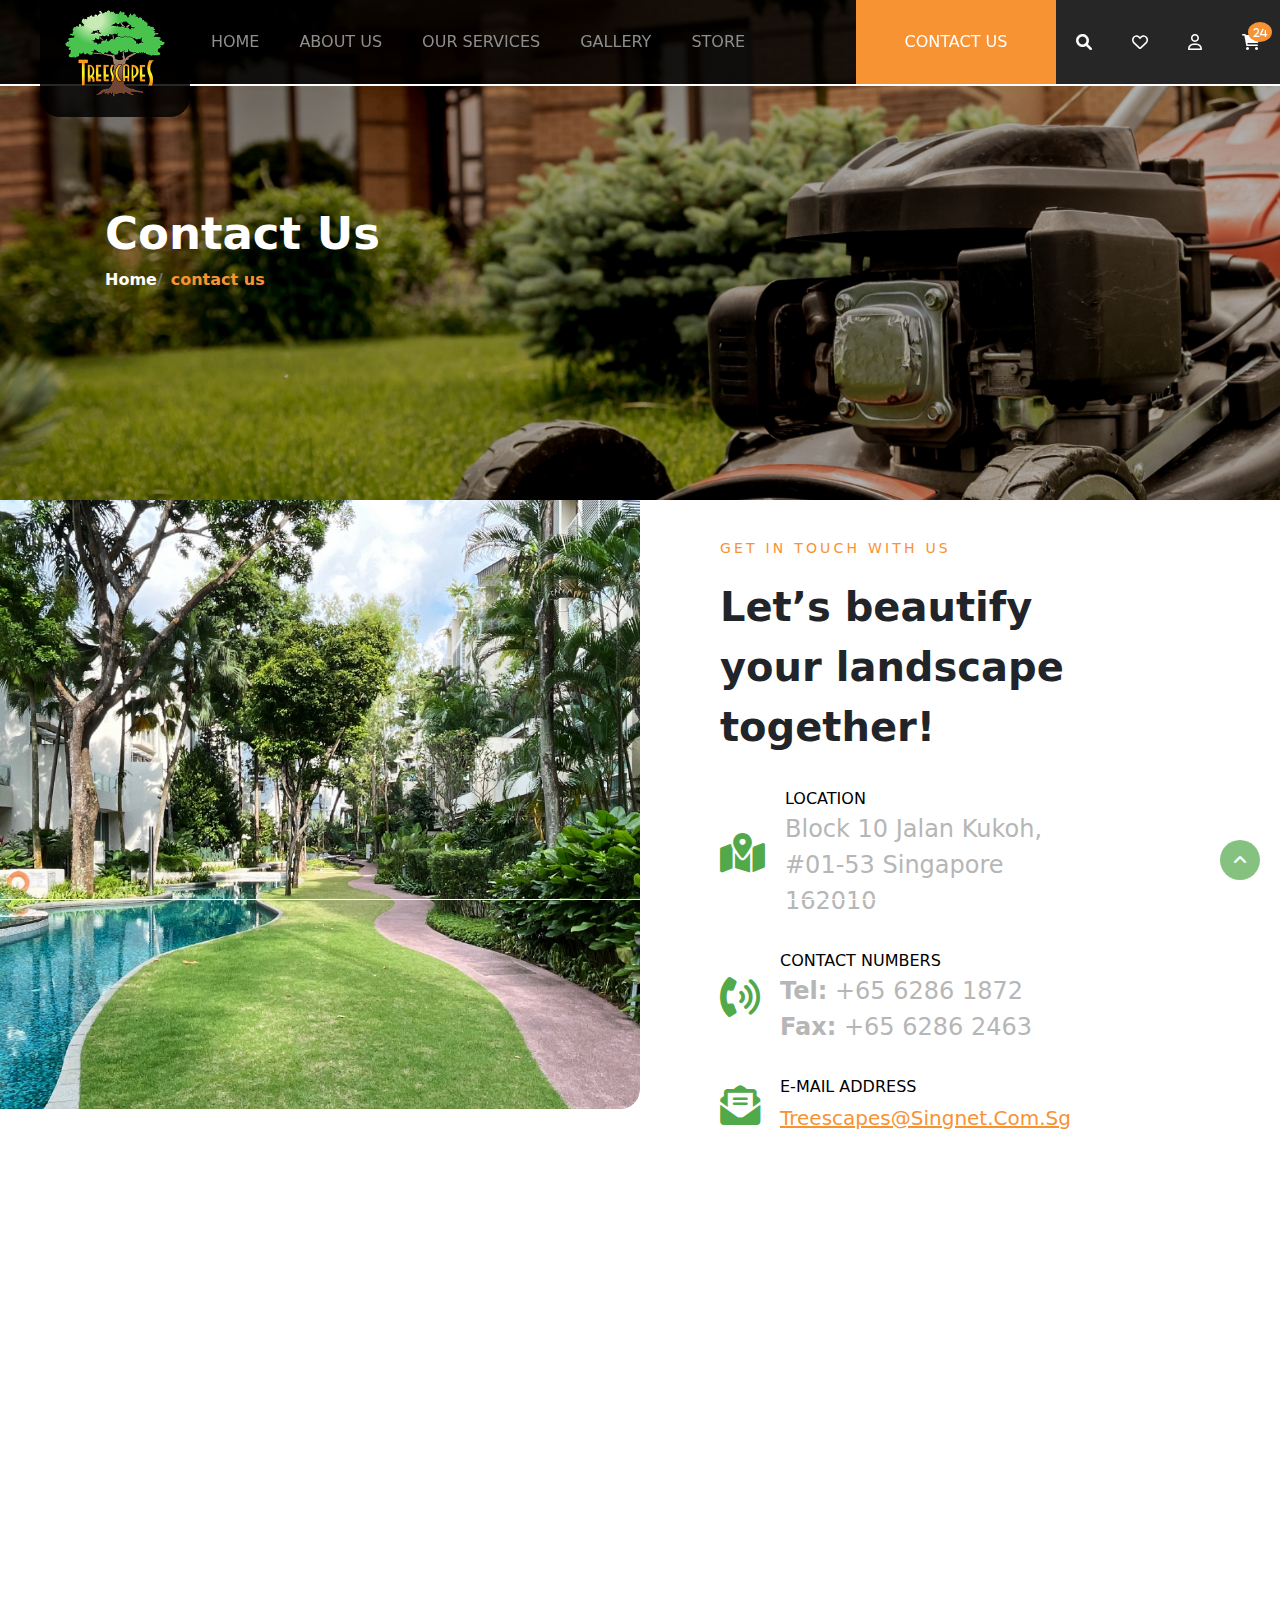
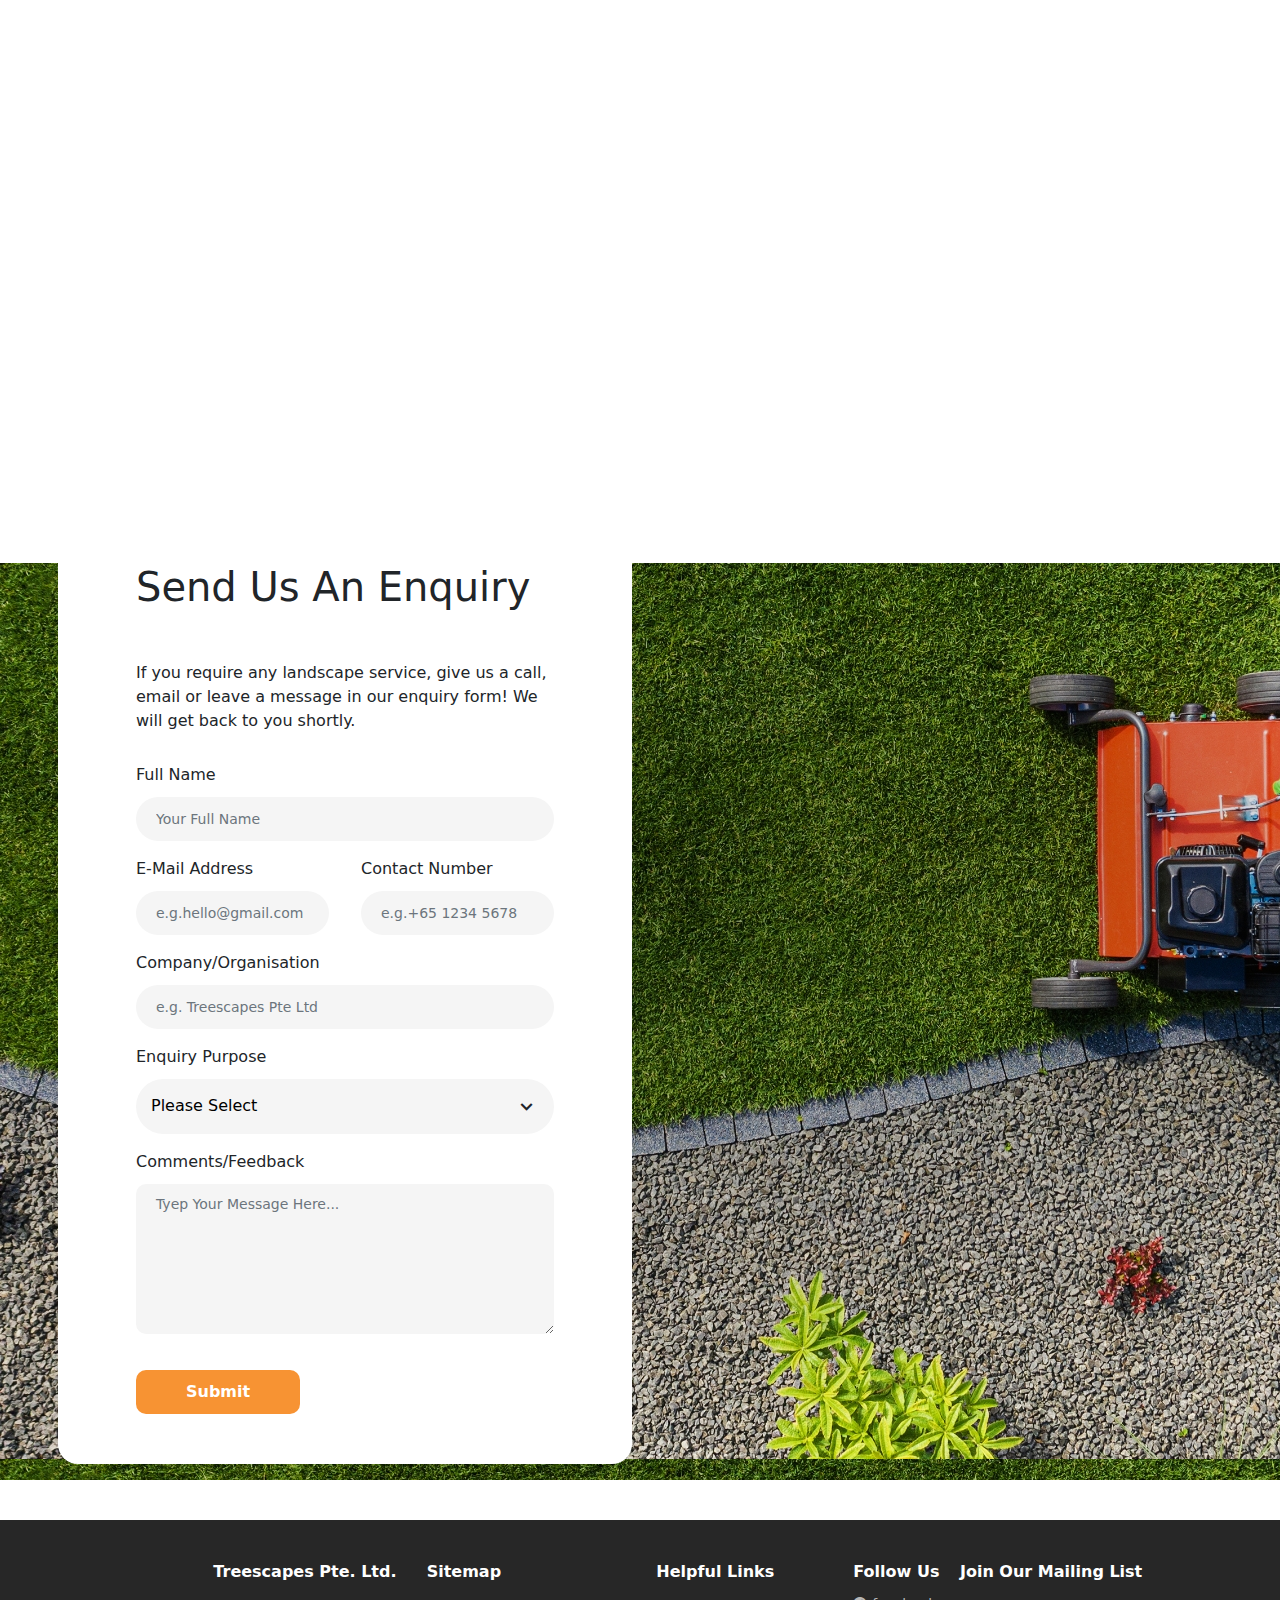
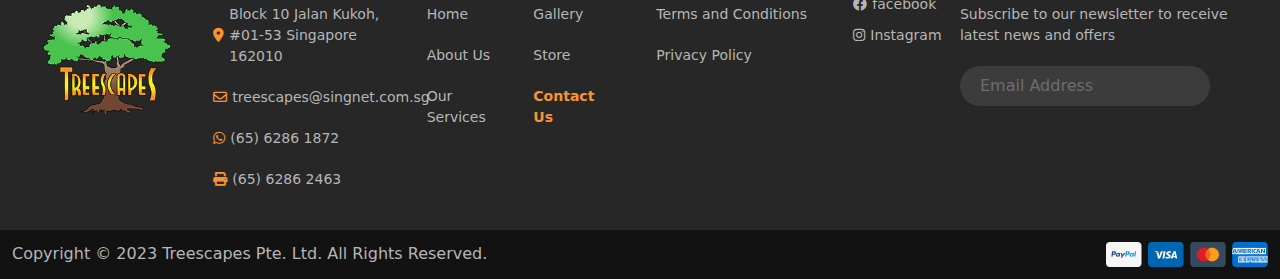
<file: contactus.html>
<!DOCTYPE html>
<html lang="en">

<head>
  <meta charset="UTF-8">
  <meta http-equiv="X-UA-Compatible" content="IE=edge">
  <meta name="viewport" content="width=device-width, initial-scale=1.0">
  <!-- favicon icon connect -->
  <link rel="icon" type="image/x-icon" href="images/favicon.ico" />
  <!-- bootstrap css file -->
  <link rel="stylesheet" href="css/bootstrap.min.css" />
  <!-- icon file -->
  <link rel="stylesheet" href="css/all.min.css" />
  <!--===== Boxicons CSS =====-->
  <link href='https://unpkg.com/boxicons@2.1.1/css/boxicons.min.css' rel='stylesheet'>
  <!-- owl carousel css file -->
  <link rel="stylesheet" href="css/owl.carousel.min.css" />
  <link rel="stylesheet" href="css/owl.theme.default.min.css" />
  <!-- custom css file -->
  <link rel="stylesheet" href="css/mainStyle.css" />
  <title>Treescapes Pte. Ltd.</title>
</head>

<body onload="myFunction()">
  <div id="loading"></div>
  <!-- navbar section -->
  <header>
    <div class=" navigation-bar">
      <div class="position order-1 nav-logo"></div>
      <nav class="d-flex order-3 order-xl-2  main-menu  navbar-expand-xl menu-bg">
        <button class="navbar-toggler sm-nav-bar-hidden-btn" data-bs-toggle="collapse" href="#collapseExample"
          role="button" aria-expanded="false" aria-controls="collapseExample">
          <span class="navbar-toggler-icon"></span>
          <span class="navbar-toggler-icon"></span>
          <span class="navbar-toggler-icon"></span>
        </button>
        <div class="collapse navbar-collapse" id="navbarSupportedContent">
          <ul class="d-flex  px-5 menu-bar">
            <li><a href="index.html">home</a></li>
            <li><a href="aboutus.html">about us</a></li>
            <li><a href="our-service.html">our services</a></li>
            <li><a href="gallery.html">gallery</a></li>
            <li><a href="store.html">store</a></li>
          </ul>
        </div>
      </nav>
      <div class="d-flex order-2 order-xl-3">
        <div class="menu-contact active-contact"><a href="contactus.html">contact us</a></div>
        <div class="menu-sos-icon">
          <i class="fa-solid fa-magnifying-glass" data-bs-toggle="modal" data-bs-target="#exampleModal"></i>
          <i class="fa-regular d-sm-block d-none fa-heart"></i>
          <i class="fa-regular d-sm-block d-none fa-user"></i>
          <i class="position-relative fa-solid d-sm-block d-none fa-cart-shopping">
            <span class="position-absolute translate-middle badge rounded-circle"><span>24</span></span>
          </i>
        </div>
      </div>
    </div>
    <div class="collapse" id="collapseExample">
      <div class=" sm-nav-bar-section" id="sm-menu">
        <ul class="sm-nav-bar-items">
          <li><a href="index.html">home</a></li>
          <li><a href="aboutus.html">about us</a></li>
          <li><a href="our-service.html">our services</a></li>
          <li><a href="gallery.html">gallery</a></li>
          <li><a href="store.html">store</a></li>
          <li class="sm-active"><a href="contactus.html">contact</a></li>

        </ul>
      </div>
    </div>
    <a class="logo-position" href="index.html">
      <div class="logo-section menu-bg">
        <img src="images/logo.png" class="logo" alt="">
      </div>
    </a>
  </header>
  <div class="modal fade" id="exampleModal" tabindex="-1" aria-labelledby="exampleModalLabel" aria-hidden="true">
    <div class="modal-dialog">
      <div class="modal-header">
        <div></div>
        <i class="fa-solid fa-xmark" data-bs-dismiss="modal" aria-label="Close"></i>
      </div>
      <div class="modal-body">
        <div class="search-bg" id="closeBtn">
          <div class="search-btn">
            <input type="text" placeholder="Search keyword" class="form-control ">
          </div>
        </div>
      </div>
    </div>
  </div>
  <!-- navigation section over -->

  <!-- about us section start -->
  <section>
    <div class="about-us-img-section" style="background-image: url(images/banner-contact.jpg)">
      <div class="inner-container about-us-title-section">
        <div class="about-us-title">contact us</div>
        <nav aria-label="breadcrumb">
          <ol class="breadcrumb">
            <li class="breadcrumb-item"><a href="index.html">Home</a></li>
            <li class="breadcrumb-item page-active" aria-current="page">contact us</li>
          </ol>
        </nav>
      </div>
    </div>
  </section>
  <!-- about us section end -->
  <!------------------ company profile section start --------------------->
  <section>
    <div class="row g-0">
      <div class="col-lg-6 col-md-12 contact-left-side-content">
        <div>
          <img src="images/contact1.jpg" alt="">
        </div>
      </div>
      <div class="col-lg-6 col-12 padding-top-bottom">
        <div class="welcome-section contact-right-side-content">
          <div>
            <h4 class="welcome-title contact-title">get in touch with us</h4>
          </div>
          <div class="company-profile-sub-title contact-sub-title">
            <p>
              Let’s beautify your landscape together!
            </p>
          </div>
          <div class="company-profile-dis">
            <div class="contact-right-side-details">
              <div class="contact-detail">
                <i class="fa-solid fa-map-location-dot"></i>
                <div>
                  <span class="contact-detail-title">location</span><br>
                  <span class="contact-detail-dis">Block 10 Jalan Kukoh, #01-53 Singapore 162010</span>
                </div>
              </div>
              <div class="contact-detail">
                <i class="fa-solid fa-phone-volume"></i>
                <div>
                  <span class="contact-detail-title">CONTACT NUMBERS</span><br>
                  <span class="contact-detail-dis"><b>Tel:</b> +65 6286 1872</span><br>
                  <span class="contact-detail-dis"><b>Fax:</b> +65 6286 2463</span>
                </div>
              </div>
              <div class="contact-detail">
                <i class="fa-solid fa-envelope-open-text"></i>
                <div>
                  <span class="contact-detail-title">E-MAIL ADDRESS</span><br>
                  <span class="contact-detail-dis"><a href="">treescapes@singnet.com.sg</a></span>
                </div>
              </div>
            </div>
          </div>
        </div>
      </div>
    </div>
  </section>
  <!------------------contact details section end --------------------->
  <!-- map start -->
  <div class="mapouter pt-5">
    <div class="gmap_canvas">
      <iframe width="100%" height="100%" id="gmap_canvas"
        src="https://maps.google.com/maps?q=singapure&t=&z=13&ie=UTF8&iwloc=&output=embed" frameborder="0"
        scrolling="no" marginheight="0" marginwidth="0"></iframe>
      <style>
        .mapouter {
          position: relative;
          text-align: right;
          height: 100vh;
          width: 100%;
        }
      </style>
      <style>
        .gmap_canvas {
          overflow: hidden;
          background: none !important;
          height: 100vh;
          width: 100%;
        }
      </style>
    </div>
  </div>
  <!-- map end -->
  <!-- ----------------------------Send Us An Enquiry start------------------------- -->
  <section class="padding-top pt-5">
    <div class="row g-0">
      <div style="background-image: url(images/home3.jpg)">
        <div class="col-12 col-md-6 px-2">
          <div class="enquiry-section">
            <div class="enquiry-title">
              <h1>Send Us An Enquiry</h1>
            </div>
            <div class="enquiry-dis">
              <p>If you require any landscape service, give us a call, email or leave a message in our enquiry form! We
                will get back to you shortly.</p>
            </div>
            <div>
              <form>
                <div class="mb-3">
                  <label class="form-label">Full Name</label>
                  <input type="text" class="form-control" placeholder="Your Full Name">
                </div>
                <div class="d-flex">
                  <div class="mb-3 w-50 pe-3">
                    <label class="form-label ">E-mail address</label>
                    <input type="email" class="form-control" placeholder="e.g.hello@gmail.com">
                  </div>
                  <div class="mb-3 w-50 ps-3">
                    <label class="form-label">contact number</label>
                    <input type="text" class="form-control" placeholder="e.g.+65 1234 5678">
                  </div>
                </div>
                <div class="mb-3">
                  <label class="form-label">Company/Organisation</label>
                  <input type="text" class="form-control" placeholder="e.g. Treescapes Pte Ltd">
                </div>
                <div class="mb-3">
                  <label class="form-label">Enquiry Purpose</label>
                  <div class="select-menu">
                    <div class="select-btn">
                      <span class="sBtn-text">Please Select</span>
                      <i class="bx bx-chevron-down"></i>
                    </div>

                    <ul class="options ">
                      <li class="option option1">
                        <span class="option-text">Please Select</span>
                      </li>
                      <li class="option">
                        <span class="option-text">Select</span>
                      </li>
                      <li class="option">
                        <span class="option-text">Select</span>
                      </li>
                    </ul>
                  </div>
                </div>
                <div class="mb-3">
                  <label class="form-label">Comments/Feedback</label>
                  <textarea class="form-control" style="height: 150px; border-radius: 10px;"
                    placeholder="Tyep Your Message Here..." name="" id="" cols="10" rows="10"></textarea>
                </div>
                <div class="mb-3 form-btn-section">
                  <button><a href="thank-you.html">Submit</a></button>
                </div>
              </form>
            </div>
          </div>
        </div>
      </div>
    </div>
  </section>
  <!-- ----------------------------Send Us An Enquiry end------------------------- -->
  <!-- --------------- CONTACT US section start -------------------- -->
  <section class="padding-top">
    <div class="row g-0">
      <div style="background-image: url(images/home3.jpg)" class="conatiner">

      </div>
  </section>
  <!-- --------------- CONTACT US section end -------------------- -->
  <!-- --------------- FOOTER section start -------------------- -->
  <section class="footer-section">
    <div class="row footer-responsive">
      <div class="col-lg-2 col-12 d-flex justify-content-center footer-logo-section"><img src="images/logo.png" alt="">
      </div>
      <div class="col-lg-2 col-12 footer-section-content">
        <div class="footer-section-title">Treescapes Pte. Ltd.</div>
        <ul class="footer-section-sub-titles">
          <li><i class="fa-solid fa-location-dot"></i>
            <p>Block 10 Jalan Kukoh, #01-53 Singapore 162010</p>
          </li>
          <li><i class="fa-regular fa-envelope"></i>
            <p> treescapes@singnet.com.sg </p>
          </li>
          <li><i class="fa-brands fa-whatsapp"></i>
            <p> (65) 6286 1872 </p>
          </li>
          <li><i class="fa-solid fa-print"></i>
            <p> (65) 6286 2463 </p>
          </li>
        </ul>
      </div>
      <div class="col-lg-2 col-12 footer-section-content">
        <div class="footer-section-title">Sitemap</div>
        <ul class="footer-section-sub-titles d-flex  justify-content-between">
          <li class="col-6"><a href="index.html">Home</a></li>
          <li class="col-6"><a href="gallery.html">Gallery</a></li>
          <li class="col-6"><a href="aboutus.html">About Us</a></li>
          <li class="col-6"><a href="store.html">Store</a></li>
          <li class="col-6"><a href="our-service.html">Our Services</a></li>

          </i>
          <li class="col-6"><a href="contactus.html" class="footer-active">Contact Us</a></li>
        </ul>
      </div>
      <div class="col-lg-2 col-12 d-flex justify-content-start justify-content-md-center footer-section-content">
        <div>
          <div class="footer-section-title">Helpful Links</div>
          <ul class="footer-section-sub-titles">
            <li><a href="">Terms and Conditions</a></li>
            <li><a href="">Privacy Policy</a></li>
          </ul>
        </div>
      </div>
      <div class="col-lg-1 col-12 footer-section-content">
        <div class="footer-section-title">Follow Us</div>
        <ul class="footer-section-sub-titles">
          <div><i class="fa-brands fa-facebook"></i>
            <p>facebook</p>
          </div>
          <div><i class="fa-brands fa-instagram"></i>
            <p>Instagram</p>
          </div>
        </ul>
      </div>
      <div class="col-lg-3 col-12 footer-section-content">
        <div class="footer-section-title">Join Our Mailing List</div>
        <ul class="footer-section-sub-titles">
          <li>Subscribe to our newsletter to receive latest news and offers</li>
          <form action="" class="footer-section-search-box">
            <input type="text" placeholder="Email Address">
          </form>
        </ul>
      </div>
    </div>
  </section>
  <section class="footer-copy-right-section ">
    <div class="row justify-content-md-start justify-content-center">
      <div class="col-lg-6 col-12 copy-right">Copyright © 2023 Treescapes Pte. Ltd. All Rights Reserved.</div>
      <div class="col-lg-6 col-12 d-flex justify-content-md-end justify-content-center  payment-method">
        <img src="images/payment-method.png" alt="">
      </div>
    </div>
  </section>
  <section class="footer-sm-icon">
    <div class="menu-sos-icon justify-content-around">
      <i class="fa-regular d-sm-none d-block fa-user"></i>
      <i class="fa-regular d-sm-none d-block fa-heart heart-icon"></i>
      <i class="fa-solid d-sm-none d-block fa-cart-shopping"></i>
    </div>
  </section>
  <!-- --------------- FOOTER section end -------------------- -->
  <div class="" onclick="topFunction()" >
    <div class="bottom-btn" id="myBtn">
      <i class="fa-solid fa-angle-up "></i>
    </div>
  </div>
  <script src="js/jquery-3.6.0.min.js"></script>
  <!-- owl carousel js file -->
  <script src="js/owl.carousel.min.js"></script>
  <!-- bootstrap js file -->
  <script src="js/bootstrap.bundle.min.js"></script>
  <!-- custom js file -->
  <script src="js/script.js"></script>
</body>

</html>
</file>
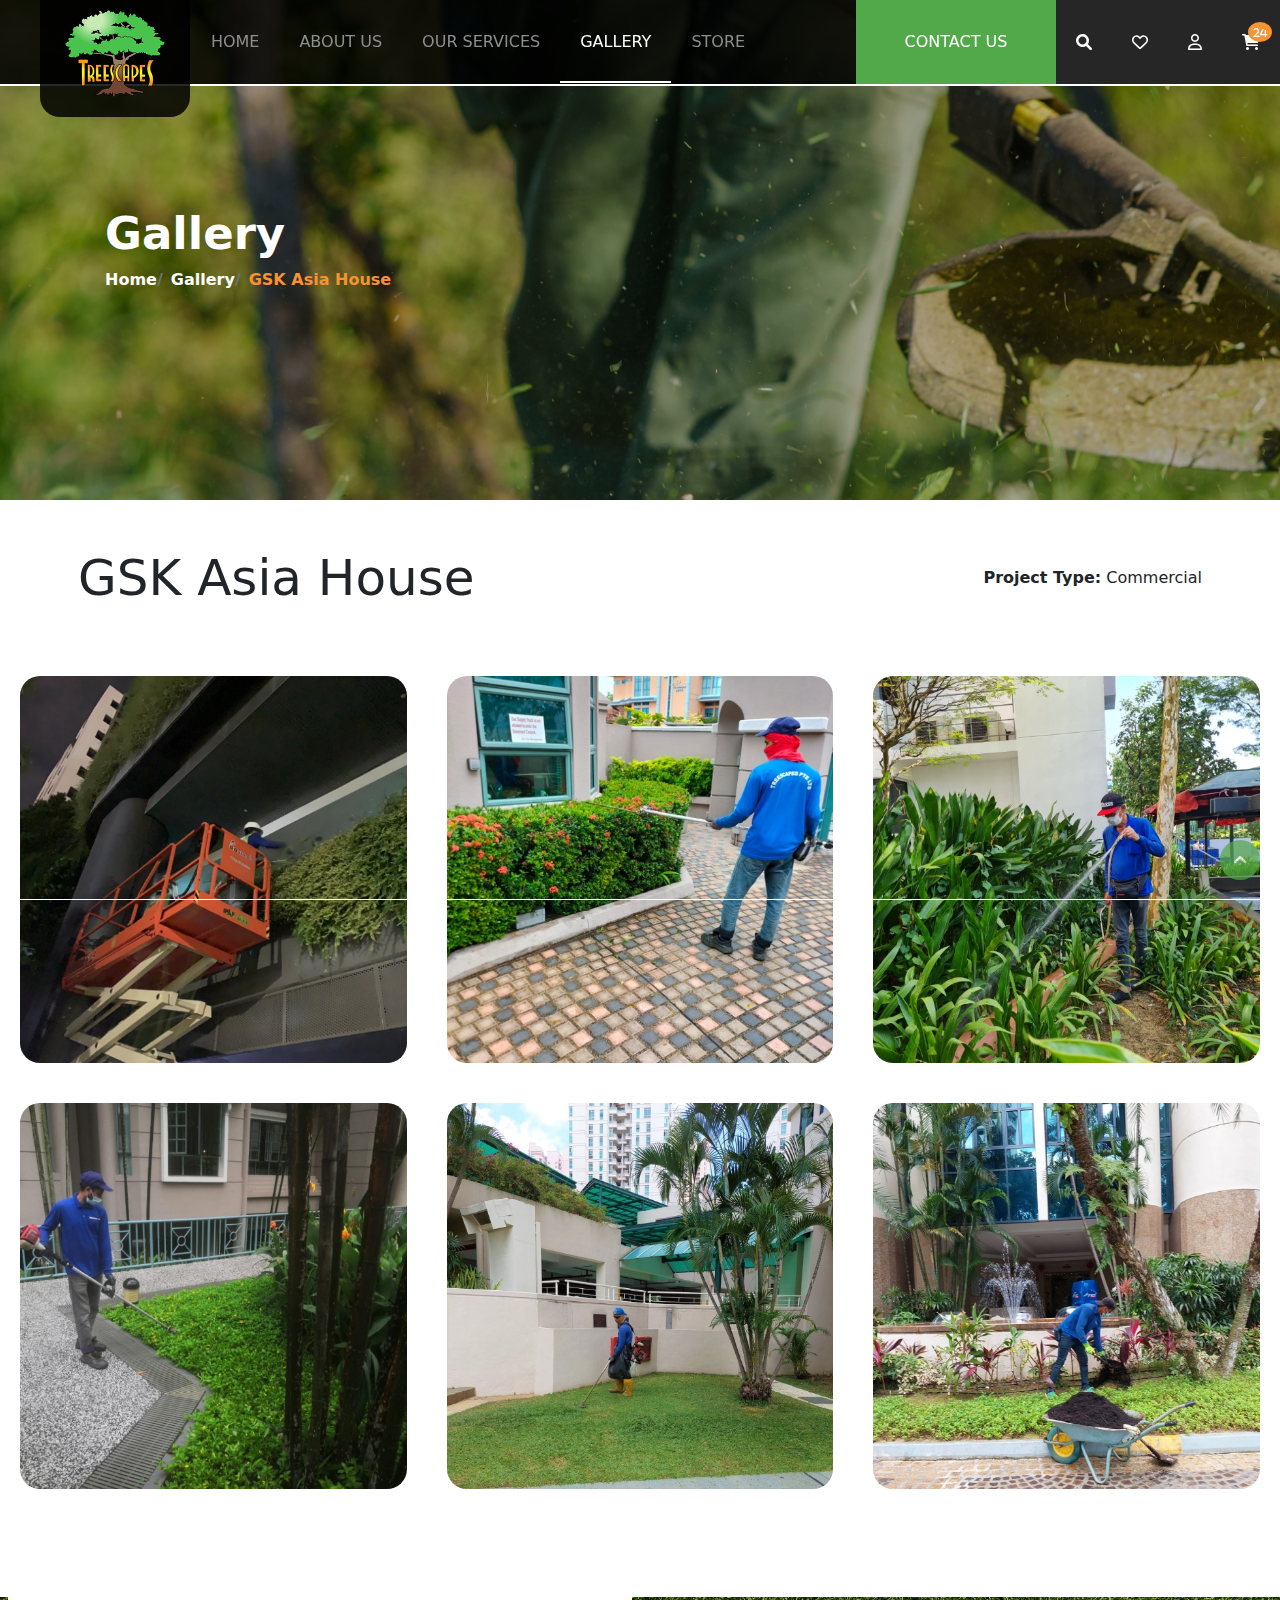
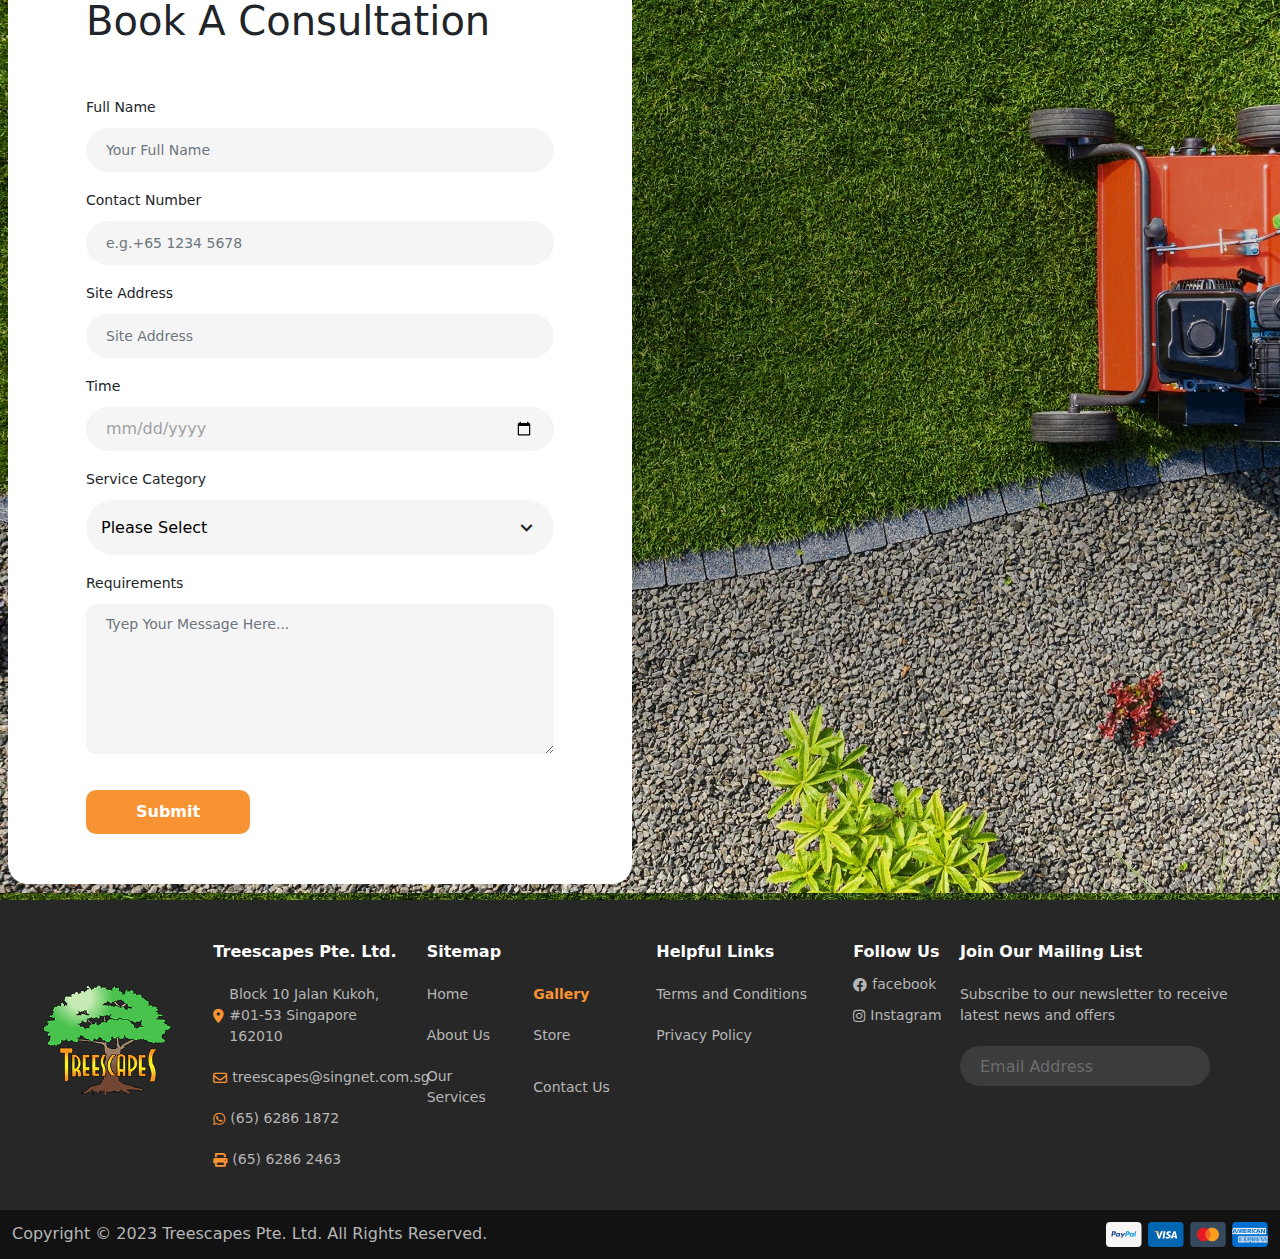
<file: gallery-inner-page.html>
<!DOCTYPE html>
<html lang="en">

<head>
    <meta charset="UTF-8">
    <meta http-equiv="X-UA-Compatible" content="IE=edge">
    <meta name="viewport" content="width=device-width, initial-scale=1.0">
    <!-- favicon icon connect -->
    <link rel="icon" type="image/x-icon" href="images/favicon.ico" />
    <!-- bootstrap css file -->
    <link rel="stylesheet" href="css/bootstrap.min.css" />
    <!-- icon file -->
    <link rel="stylesheet" href="css/all.min.css" />
    <!--===== Boxicons CSS =====-->
    <link href='https://unpkg.com/boxicons@2.1.1/css/boxicons.min.css' rel='stylesheet'>
    <!-- owl carousel css file -->
    <link rel="stylesheet" href="css/owl.carousel.min.css" />
    <link rel="stylesheet" href="css/owl.theme.default.min.css" />
    <!-- custom css file -->
    <link rel="stylesheet" href="css/mainStyle.css" />
    <title>Treescapes Pte. Ltd.</title>
</head>

<body onload="myFunction()">
    <div id="loading"></div>
    <!-- navbar section -->
    <header>
        <div class=" navigation-bar">
            <div class="position order-1 nav-logo"></div>
            <nav class="d-flex order-3 order-xl-2  main-menu  navbar-expand-xl menu-bg">
                <button class="navbar-toggler sm-nav-bar-hidden-btn" data-bs-toggle="collapse" href="#collapseExample"
                    role="button" aria-expanded="false" aria-controls="collapseExample">
                    <span class="navbar-toggler-icon"></span>
                    <span class="navbar-toggler-icon"></span>
                    <span class="navbar-toggler-icon"></span>
                </button>
                <div class="collapse navbar-collapse" id="navbarSupportedContent">
                    <ul class="d-flex  px-5 menu-bar">
                        <li><a href="index.html">home</a></li>
                        <li><a href="aboutus.html">about us</a></li>
                        <li><a href="our-service.html">our services</a></li>
                        <li><a href="gallery.html" class="active">gallery</a></li>
                        <li><a href="store.html">store</a></li>
                    </ul>
                </div>
            </nav>
            <div class="d-flex order-2 order-xl-3">
                <div class="menu-contact"><a href="contactus.html">contact us</a></div>
                <div class="menu-sos-icon">
                    <i class="fa-solid fa-magnifying-glass" data-bs-toggle="modal" data-bs-target="#exampleModal"></i>
                    <i class="fa-regular d-sm-block d-none fa-heart"></i>
                    <i class="fa-regular d-sm-block d-none fa-user"></i>
                    <i class="position-relative fa-solid d-sm-block d-none fa-cart-shopping">
                        <span class="position-absolute translate-middle badge rounded-circle"><span>24</span></span>
                    </i>
                </div>
            </div>
        </div>
        <div class="collapse" id="collapseExample">
            <div class=" sm-nav-bar-section" id="sm-menu">
                <ul class="sm-nav-bar-items">
                    <li><a href="index.html">home</a></li>
                    <li><a href="aboutus.html">about us</a></li>
                    <li><a href="our-service.html">our services</a></li>
                    <li class="sm-active"><a href="gallery.html">gallery</a></li>
                    <li><a href="store.html">store</a></li>
                    <li><a href="contactus.html">contact</a></li>
                </ul>
            </div>
        </div>
        <div class="logo-position">
            <div class="logo-section menu-bg">
                <img src="images/logo.png" class="logo" alt="">
            </div>
        </div>
    </header>
    <!-- navigation section over -->
    <!-- gallery section start -->
    <section>
        <div class="about-us-img-section" style="background-image: url(images/banner-gallery.jpg)">
            <div class="inner-container about-us-title-section">
                <div class="about-us-title">gallery</div>
                <nav aria-label="breadcrumb">
                    <ol class="breadcrumb">
                        <li class="breadcrumb-item"><a href="index.html">Home</a></li>
                        <li class="breadcrumb-item page-active" aria-current="page"><a href="gallery.html">Gallery</a>
                        </li>
                        <li class="breadcrumb-item page-active" aria-current="page">GSK Asia House</li>
                    </ol>
                </nav>
            </div>
        </div>
    </section>
    <!-- gallery section end -->
    <!-- gallery-titie section start -->
    <section class="container m-auto py-5 ">
        <div class="gallery-inner-page-title-section d-flex align-items-center justify-content-between px-2">
            <h1 class="gallery-inner-page-title">GSK Asia House</h1>
            <p class="fs-7"><b>Project Type:</b> Commercial</p>
        </div>
    </section>
    <!-- gallery-titie section end -->
    <!--   gallery inner  section start -->
    <section class="">
        <div class="row landscape-gallery-section">
            <div class="landscape-gallery col-12 col-sm-6 col-md-4">
                <img src="images/s1.jpg" class="img" alt="">
                <div class="img-before-bg text-center d-flex">
                    <img src="images/plus.svg" alt="">
                    <span>View image</span>
                </div>
            </div>
            <div class="landscape-gallery col-12 col-sm-6 col-md-4">
                <img src="images/s2.jpg" class="img" alt="">
                <div class="img-before-bg text-center d-flex">
                    <img src="images/plus.svg" alt="">
                    <span>View image</span>
                </div>
            </div>
            <div class="landscape-gallery col-12 col-sm-6 col-md-4">
                <img src="images/s3.jpg" class="img" alt="">
                <div class="img-before-bg text-center d-flex">
                    <img src="images/plus.svg" alt="">
                    <span>View image</span>
                </div>
            </div>
            <div class="landscape-gallery col-12 col-sm-6 col-md-4">
                <img src="images/s4.jpg" class="img" alt="">
                <div class="img-before-bg text-center d-flex">
                    <img src="images/plus.svg" alt="">
                    <span>View image</span>
                </div>
            </div>
            <div class="landscape-gallery col-12 col-sm-6 col-md-4">
                <img src="images/s5.jpg" class="img" alt="">
                <div class="img-before-bg text-center d-flex">
                    <img src="images/plus.svg" alt="">
                    <span>View image</span>
                </div>
            </div>
            <div class="landscape-gallery col-12 col-sm-6 col-md-4">
                <img src="images/s6.jpg" class="img" alt="">
                <div class="img-before-bg text-center d-flex">
                    <img src="images/plus.svg" alt="">
                    <span>View image</span>
                </div>
            </div>
        </div>
    </section>
    <!--   gallery inner  section end -->

    <!-- What We Did section end -->
    <!-- --------------- CONTACT US section start -------------------- -->
    <section class="padding-top pt-5">
        <div class="row g-0">
            <div style="background-image: url(images/home3.jpg)">
                <div class="col-12 col-md-6 px-2 gallery-inner-section-form">
                    <div class="enquiry-section">
                        <div class="enquiry-title">
                            <h1>Book A Consultation</h1>
                        </div>
                        <div>
                            <form>
                                <div class="mb-3">
                                    <label class="form-label">Full Name</label>
                                    <input type="text" class="form-control" placeholder="Your Full Name">
                                </div>
                                <div class="mb-3">
                                    <label class="form-label">contact number</label>
                                    <input type="text" class="form-control" placeholder="e.g.+65 1234 5678">
                                </div>
                                <div class="mb-3">
                                    <label class="form-label">Site Address</label>
                                    <input type="text" class="form-control" placeholder="Site Address">
                                </div>
                                <div class="mb-3">
                                    <label class="form-label">Time</label>
                                    <div>
                                        <input class="form-control" type="date" name="" id="">
                                    </div>
                                </div>
                                <div class="mb-3">
                                    <label class="form-label">Service Category</label>
                                    <div class="select-menu">
                                        <div class="select-btn">
                                            <span class="sBtn-text">Please Select</span>
                                            <i class="bx bx-chevron-down"></i>
                                        </div>

                                        <ul class="options ">
                                            <li class="option option1">
                                                <span class="option-text">Please Select</span>
                                            </li>
                                            <li class="option">
                                                <span class="option-text">Select</span>
                                            </li>
                                            <li class="option">
                                                <span class="option-text">Select</span>
                                            </li>
                                        </ul>
                                    </div>
                                </div>
                                <div class="mb-3">
                                    <label class="form-label">Requirements</label>
                                    <textarea class="form-control" style="height: 150px; border-radius: 10px;"
                                        placeholder="Tyep Your Message Here..." name="" id="" cols="10"
                                        rows="10"></textarea>
                                </div>
                                <div class="mb-3 form-btn-section">
                                    <button><a href="thank-you.html">Submit</a></button>
                                </div>
                            </form>
                        </div>
                    </div>
                </div>
            </div>
        </div>
    </section>
    <!-- --------------- CONTACT US section end -------------------- -->
    <!-- --------------- FOOTER section start -------------------- -->
    <section class="footer-section">
        <div class="row footer-responsive">
            <div class="col-lg-2 col-12 d-flex justify-content-center footer-logo-section"><img src="images/logo.png"
                    alt="">
            </div>
            <div class="col-lg-2 col-12 footer-section-content">
                <div class="footer-section-title">Treescapes Pte. Ltd.</div>
                <ul class="footer-section-sub-titles">
                    <li><i class="fa-solid fa-location-dot"></i>
                        <p>Block 10 Jalan Kukoh, #01-53 Singapore 162010</p>
                    </li>
                    <li><i class="fa-regular fa-envelope"></i>
                        <p> treescapes@singnet.com.sg </p>
                    </li>
                    <li><i class="fa-brands fa-whatsapp"></i>
                        <p> (65) 6286 1872 </p>
                    </li>
                    <li><i class="fa-solid fa-print"></i>
                        <p> (65) 6286 2463 </p>
                    </li>
                </ul>
            </div>
            <div class="col-lg-2 col-12 footer-section-content">
                <div class="footer-section-title">Sitemap</div>
                <ul class="footer-section-sub-titles d-flex  justify-content-between">
                    <li class="col-6"><a href="index.html">Home</a></li>
                    <li class="col-6"><a href="gallery.html" class="footer-active">Gallery</a></li>
                    <li class="col-6"><a href="aboutus.html">About Us</a></li>
                    <li class="col-6"><a href="store.html">Store</a></li>
                    <li class="col-6"><a href="our-service.html">Our Services</a></li>

                    </i>
                    <li class="col-6"><a href="contactus.html">Contact Us</a></li>
                </ul>
            </div>
            <div class="col-lg-2 col-12 d-flex justify-content-start justify-content-md-center footer-section-content">
                <div>
                    <div class="footer-section-title">Helpful Links</div>
                    <ul class="footer-section-sub-titles">
                        <li><a href="">Terms and Conditions</a></li>
                        <li><a href="">Privacy Policy</a></li>
                    </ul>
                </div>
            </div>
            <div class="col-lg-1 col-12 footer-section-content">
                <div class="footer-section-title">Follow Us</div>
                <ul class="footer-section-sub-titles">
                    <div><i class="fa-brands fa-facebook"></i>
                        <p>facebook</p>
                    </div>
                    <div><i class="fa-brands fa-instagram"></i>
                        <p>Instagram</p>
                    </div>
                </ul>
            </div>
            <div class="col-lg-3 col-12 footer-section-content">
                <div class="footer-section-title">Join Our Mailing List</div>
                <ul class="footer-section-sub-titles">
                    <li>Subscribe to our newsletter to receive latest news and offers</li>
                    <form action="" class="footer-section-search-box">
                        <input type="text" placeholder="Email Address">
                    </form>
                </ul>
            </div>
        </div>
    </section>
    <section class="footer-copy-right-section ">
        <div class="row justify-content-md-start justify-content-center">
            <div class="col-lg-6 col-12 copy-right">Copyright © 2023 Treescapes Pte. Ltd. All Rights Reserved.</div>
            <div class="col-lg-6 col-12 d-flex justify-content-md-end justify-content-center  payment-method">
                <img src="images/payment-method.png" alt="">
            </div>
        </div>
    </section>
    <section class="footer-sm-icon">
        <div class="menu-sos-icon justify-content-around">
            <i class="fa-regular d-sm-none d-block fa-user"></i>
            <i class="fa-regular d-sm-none d-block fa-heart heart-icon"></i>
            <i class="fa-solid d-sm-none d-block fa-cart-shopping"></i>
        </div>
    </section>
    <!-- --------------- FOOTER section end -------------------- -->
    <div class="" onclick="topFunction()" >
        <div class="bottom-btn" id="myBtn">
          <i class="fa-solid fa-angle-up "></i>
        </div>
      </div>
    <script src="js/jquery-3.6.0.min.js"></script>
    <!-- owl carousel js file -->
    <script src="js/owl.carousel.min.js"></script>
    <!-- bootstrap js file -->
    <script src="js/bootstrap.bundle.min.js"></script>
    <!-- custom js file -->
    <script src="js/script.js"></script>
</body>

</html>
</file>
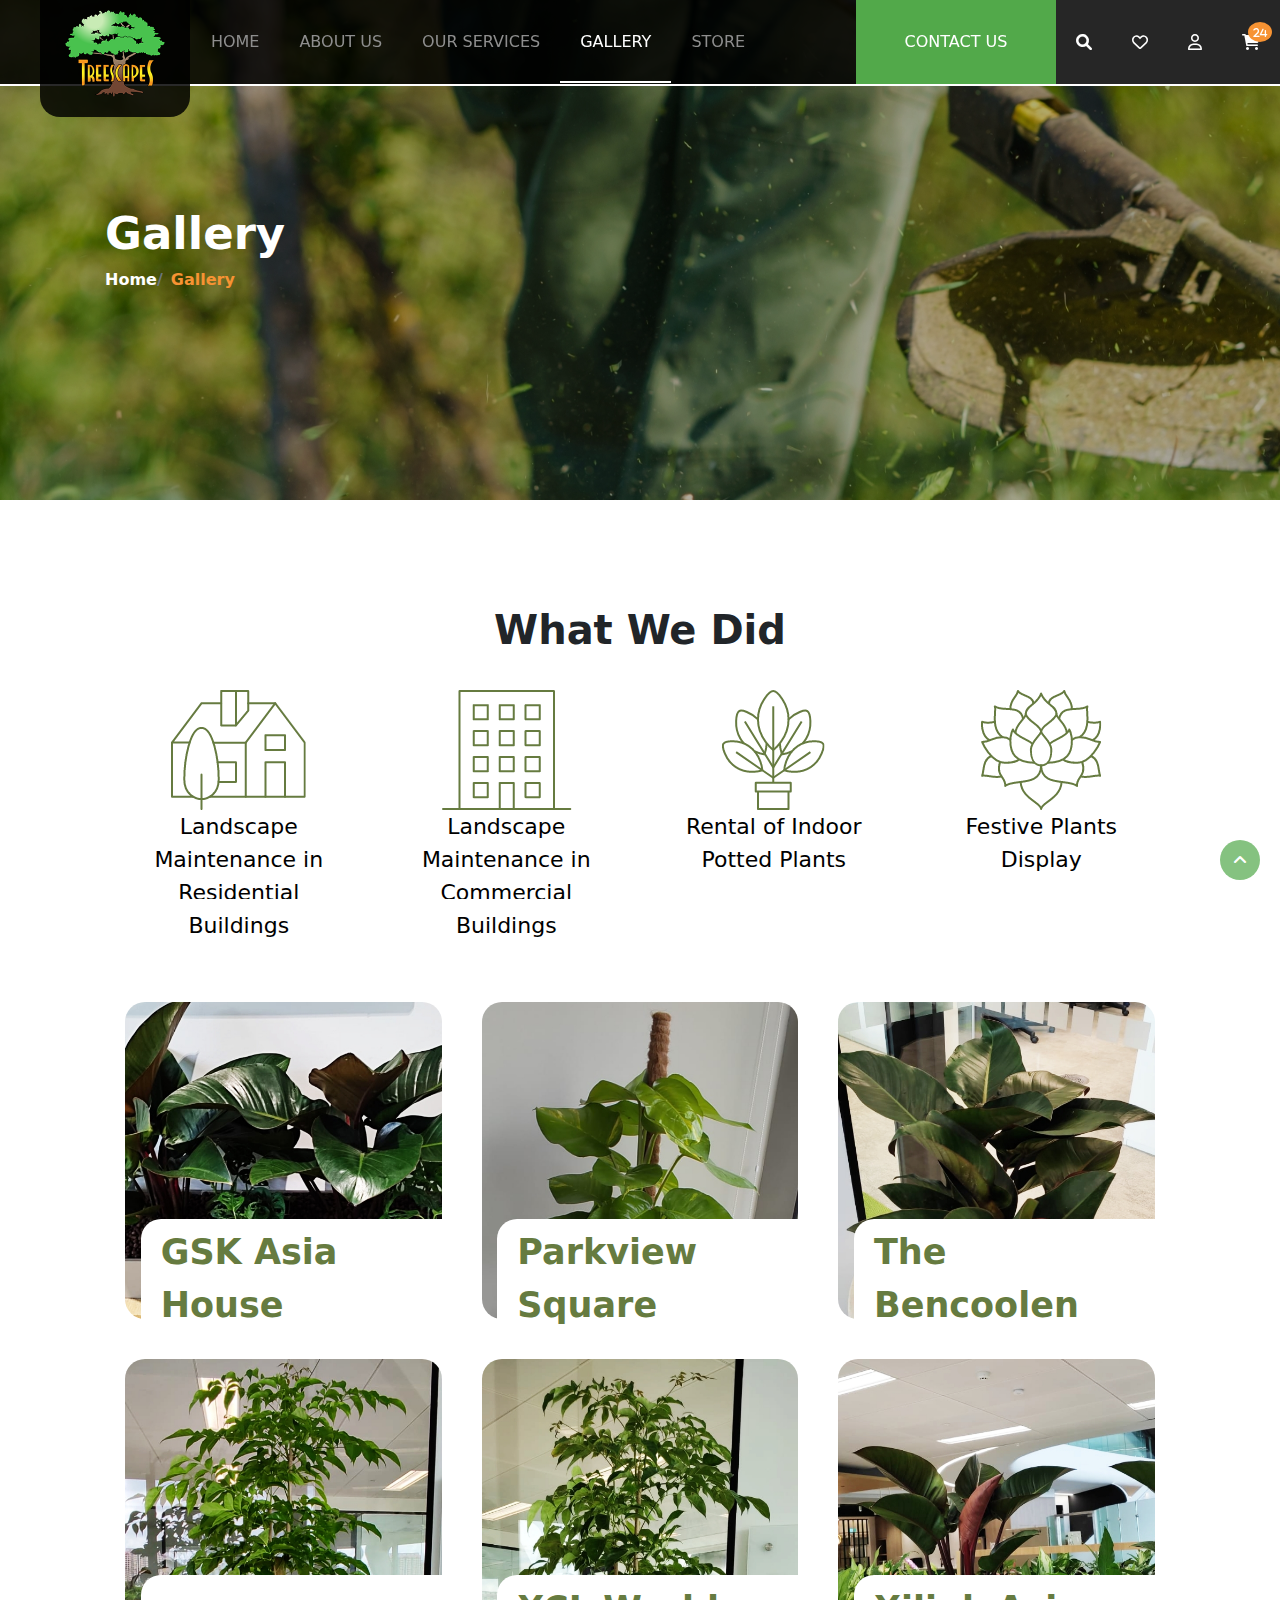
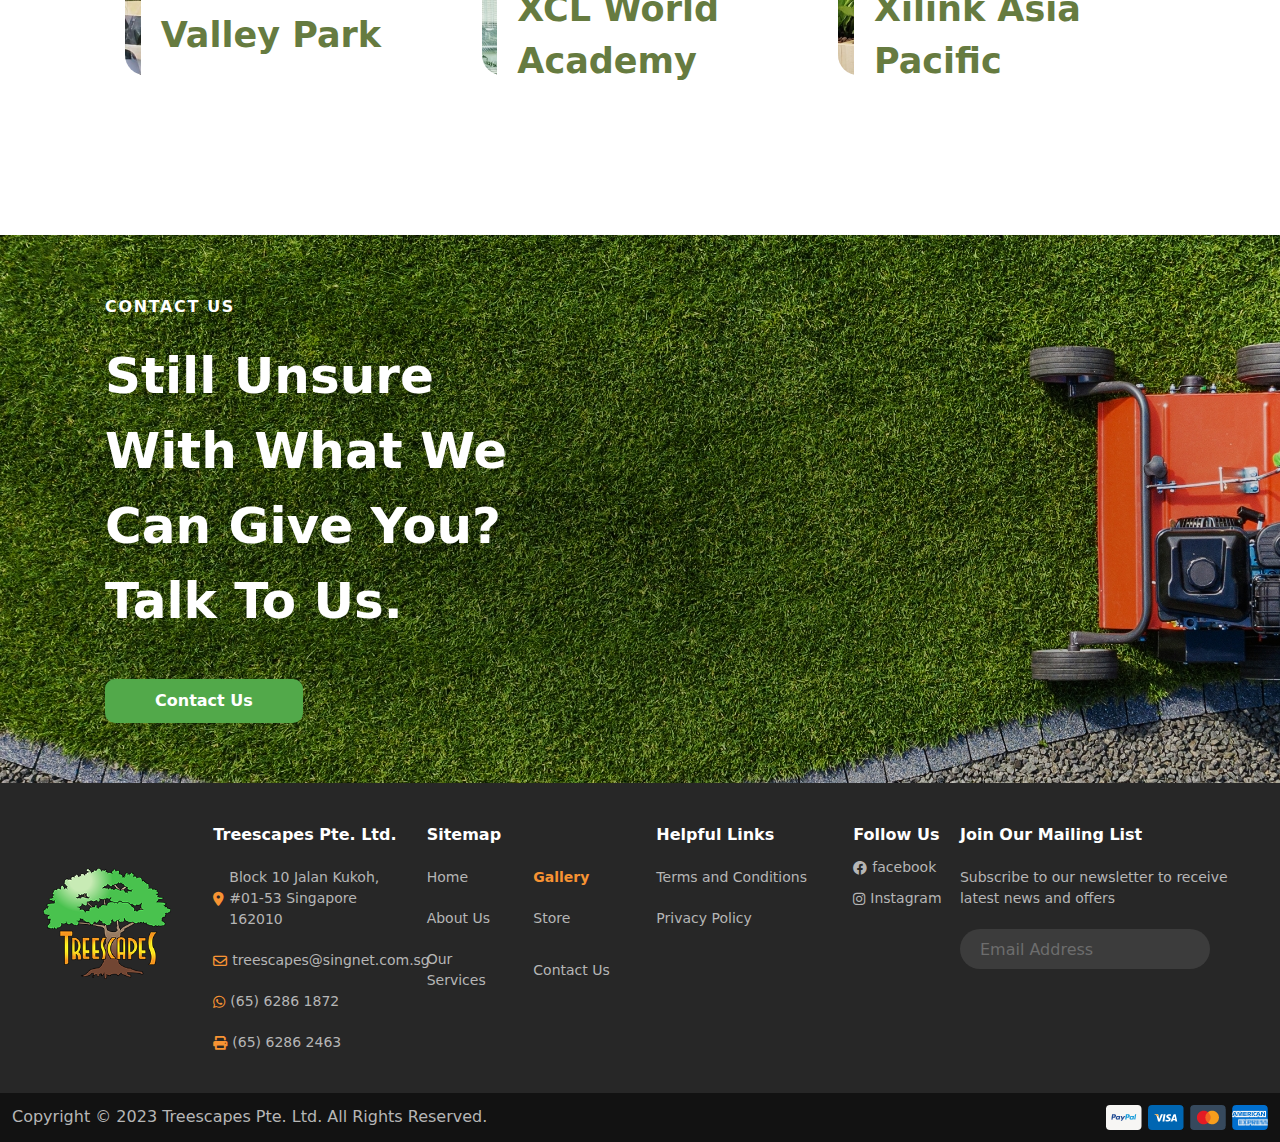
<file: gallery.html>
<!DOCTYPE html>
<html lang="en">

<head>
  <meta charset="UTF-8">
  <meta http-equiv="X-UA-Compatible" content="IE=edge">
  <meta name="viewport" content="width=device-width, initial-scale=1.0">
  <!-- favicon icon connect -->
  <link rel="icon" type="image/x-icon" href="images/favicon.ico" />
  <!-- bootstrap css file -->
  <link rel="stylesheet" href="css/bootstrap.min.css" />
  <!-- icon file -->
  <link rel="stylesheet" href="css/all.min.css" />
  <!-- owl carousel css file -->
  <link rel="stylesheet" href="css/owl.carousel.min.css" />
  <link rel="stylesheet" href="css/owl.theme.default.min.css" />
  <!-- custom css file -->
  <link rel="stylesheet" href="css/mainStyle.css" />
  <title>Treescapes Pte. Ltd.</title>
</head>

<body onload="myFunction()">
  <div id="loading"></div>
  <!-- navbar section -->
  <header>
    <div class=" navigation-bar">
      <div class="position order-1 nav-logo"></div>
      <nav class="d-flex order-3 order-xl-2  main-menu  navbar-expand-xl menu-bg">
        <button class="navbar-toggler sm-nav-bar-hidden-btn" data-bs-toggle="collapse" href="#collapseExample"
          role="button" aria-expanded="false" aria-controls="collapseExample">
          <span class="navbar-toggler-icon"></span>
          <span class="navbar-toggler-icon"></span>
          <span class="navbar-toggler-icon"></span>
        </button>
        <div class="collapse navbar-collapse" id="navbarSupportedContent">
          <ul class="d-flex  px-5 menu-bar">
            <li><a href="index.html">home</a></li>
            <li><a href="aboutus.html">about us</a></li>
            <li><a href="our-service.html">our services</a></li>
            <li><a href="gallery.html" class="active">gallery</a></li>
            <li><a href="store.html">store</a></li>
          </ul>
        </div>
      </nav>
      <div class="d-flex order-2 order-xl-3">
        <div class="menu-contact"><a href="contactus.html">contact us</a></div>
        <div class="menu-sos-icon">
          <i class="fa-solid fa-magnifying-glass"></i>
          <i class="fa-regular d-sm-block d-none fa-heart"></i>
          <i class="fa-regular d-sm-block d-none fa-user"></i>
          <i class="position-relative fa-solid d-sm-block d-none fa-cart-shopping">
            <span class="position-absolute translate-middle badge rounded-circle"><span>24</span></span>
          </i>
        </div>
      </div>
    </div>
    <div class="collapse" id="collapseExample">
      <div class=" sm-nav-bar-section" id="sm-menu">
        <ul class="sm-nav-bar-items">
          <li><a href="index.html">home</a></li>
          <li><a href="aboutus.html">about us</a></li>
          <li><a href="our-service.html">our services</a></li>
          <li class="sm-active"><a href="gallery.html">gallery</a></li>
          <li><a href="store.html">store</a></li>
          <li><a href="contactus.html">contact</a></li>
        </ul>
      </div>
    </div>
    <a class="logo-position" href="index.html">
      <div class="logo-section menu-bg">
        <img src="images/logo.png" class="logo" alt="">
      </div>
    </a>
  </header>
  <div class="modal fade" id="exampleModal" tabindex="-1" aria-labelledby="exampleModalLabel" aria-hidden="true">
    <div class="modal-dialog">
      <div class="modal-header">
        <div></div>
        <i class="fa-solid fa-xmark" data-bs-dismiss="modal" aria-label="Close"></i>
      </div>
      <div class="modal-body">
        <div class="search-bg" id="closeBtn">
          <div class="search-btn">
            <input type="text" placeholder="Search keyword" class="form-control ">
          </div>
        </div>
      </div>
    </div>
  </div>
  <!-- navigation section over -->
  <!-- gallery section start -->
  <section>
    <div class="about-us-img-section" style="background-image: url(images/banner-gallery.jpg)">
      <div class="inner-container about-us-title-section">
        <div class="about-us-title">gallery</div>
        <nav aria-label="breadcrumb">
          <ol class="breadcrumb">
            <li class="breadcrumb-item"><a href="index.html">Home</a></li>
            <li class="breadcrumb-item page-active" aria-current="page">Gallery</li>
          </ol>
        </nav>
      </div>
    </div>
  </section>
  <!-- gallery section end -->
  <!-- What We Did section start -->
  <section class="we-did-section">
    <div class="we-did-title">what we did</div>
    <div class="row we-did-logo-section">
      <div class="col-lg-3 col-sm-6 col-12  img-logo">
        <a href="" class="text-center img-logo px-4">
          <img src="images/gallery-icon1.png" alt="">
          <img src="images/gallery-icon1-ov.png" class="hover-img-logo" alt="">
          <div class="img-logo-dis">Landscape Maintenance in Residential Buildings</div>
        </a>
      </div>
      <div class="col-lg-3 col-sm-6 col-12  img-logo">
        <a href="" class="text-center img-logo px-4">
          <img src="images/gallery-icon2.png" alt="">
          <img src="images/gallery-icon2-ov.png" class="hover-img-logo" alt="">
          <div class="img-logo-dis">Landscape Maintenance in Commercial Buildings</div>
        </a>
      </div>
      <div class="col-lg-3 col-sm-6 col-12  img-logo">
        <a href="" class="text-center img-logo px-4">
          <img src="images/gallery-icon3.png" alt="">
          <img src="images/gallery-icon3-ov.png" class="hover-img-logo" alt="">
          <div class="img-logo-dis">Rental of Indoor Potted Plants</div>
        </a>
      </div>
      <div class="col-lg-3 col-sm-6 col-12  img-logo">
        <a href="" class="text-center img-logo px-4">
          <img src="images/gallery-icon4.png" alt="">
          <img src="images/gallery-icon4-ov.png" class="hover-img-logo" alt="">
          <div class="img-logo-dis">Festive Plants Display</div>
        </a>
      </div>
    </div>
    <div class="row gallery-img-section">
      <a class="col-lg-4 col-sm-6 col-12 gallery-img" href="gallery-inner-page.html">
        <div class="gallery-content">
          <img src="images/gallery-details1.jpg" alt="">
        </div>
        <div class="gallery-img-dis"> GSK Asia House</div>
      </a>
      <a class="col-lg-4 col-sm-6 col-12 gallery-img" href="gallery-inner-page.html">

        <div class="gallery-content">
          <img src="images/gallery-details2.jpg" alt="">
        </div>
        <div class="gallery-img-dis">Parkview Square</div>
      </a>
      <a class="col-lg-4 col-sm-6 col-12 gallery-img" href="gallery-inner-page.html">

        <div class="gallery-content">
          <img src="images/gallery-details3.jpg" alt="">
        </div>
        <div class="gallery-img-dis">The Bencoolen</div>
      </a>
      <a class="col-lg-4 col-sm-6 col-12 gallery-img" href="gallery-inner-page.html">

        <div class="gallery-content">
          <img src="images/gallery-details4.jpg" alt="">
        </div>
        <div class="gallery-img-dis">Valley Park</div>
      </a>
      <a class="col-lg-4 col-sm-6 col-12 gallery-img" href="gallery-inner-page.html">

        <div class="gallery-content">
          <img src="images/gallery-details5.jpg" alt="">
        </div>
        <div class="gallery-img-dis"> XCL World Academy</div>
      </a>
      <a class="col-lg-4 col-sm-6 col-12 gallery-img" href="gallery-inner-page.html">

        <div class="gallery-content">
          <img src="images/gallery-details6.jpg" alt="">
        </div>
        <div class="gallery-img-dis"> Xilink Asia Pacific</div>
      </a>
    </div>
  </section>


  <!-- What We Did section end -->
  <!-- --------------- CONTACT US section start -------------------- -->
  <section class="padding-top">
    <div class="row g-0">
      <div style="background-image: url(images/home3.jpg)" class="conatiner">
        <div class="contact-content container">
          <div class="contact-title">CONTACT US</div>
          <div class="contact-dis">Still Unsure With What We Can Give You?
            Talk To Us.</div>
          <button><a href="contactus.html" target="_blank">Contact Us</a></button>
        </div>
      </div>
    </div>
  </section>
  <!-- --------------- CONTACT US section end -------------------- -->
  <!-- --------------- FOOTER section start -------------------- -->
  <section class="footer-section">
    <div class="row footer-responsive">
      <div class="col-lg-2 col-12 d-flex justify-content-center footer-logo-section"><img src="images/logo.png" alt="">
      </div>
      <div class="col-lg-2 col-12 footer-section-content">
        <div class="footer-section-title">Treescapes Pte. Ltd.</div>
        <ul class="footer-section-sub-titles">
          <li><i class="fa-solid fa-location-dot"></i>
            <p>Block 10 Jalan Kukoh, #01-53 Singapore 162010</p>
          </li>
          <li><i class="fa-regular fa-envelope"></i>
            <p> treescapes@singnet.com.sg </p>
          </li>
          <li><i class="fa-brands fa-whatsapp"></i>
            <p> (65) 6286 1872 </p>
          </li>
          <li><i class="fa-solid fa-print"></i>
            <p> (65) 6286 2463 </p>
          </li>
        </ul>
      </div>
      <div class="col-lg-2 col-12 footer-section-content">
        <div class="footer-section-title">Sitemap</div>
        <ul class="footer-section-sub-titles d-flex  justify-content-between">
          <li class="col-6"><a href="index.html">Home</a></li>
          <li class="col-6"><a href="gallery.html" class="footer-active">Gallery</a></li>
          <li class="col-6"><a href="aboutus.html">About Us</a></li>
          <li class="col-6"><a href="store.html">Store</a></li>
          <li class="col-6"><a href="our-service.html">Our Services</a></li>

          </i>
          <li class="col-6"><a href="contactus.html">Contact Us</a></li>
        </ul>
      </div>
      <div class="col-lg-2 col-12 d-flex justify-content-start justify-content-md-center footer-section-content">
        <div>
          <div class="footer-section-title">Helpful Links</div>
          <ul class="footer-section-sub-titles">
            <li><a href="">Terms and Conditions</a></li>
            <li><a href="">Privacy Policy</a></li>
          </ul>
        </div>
      </div>
      <div class="col-lg-1 col-12 footer-section-content">
        <div class="footer-section-title">Follow Us</div>
        <ul class="footer-section-sub-titles">
          <div><i class="fa-brands fa-facebook"></i>
            <p>facebook</p>
          </div>
          <div><i class="fa-brands fa-instagram"></i>
            <p>Instagram</p>
          </div>
        </ul>
      </div>
      <div class="col-lg-3 col-12 footer-section-content">
        <div class="footer-section-title">Join Our Mailing List</div>
        <ul class="footer-section-sub-titles">
          <li>Subscribe to our newsletter to receive latest news and offers</li>
          <form action="" class="footer-section-search-box">
            <input type="text" placeholder="Email Address">
          </form>
        </ul>
      </div>
    </div>
  </section>
  <section class="footer-copy-right-section ">
    <div class="row justify-content-md-start justify-content-center">
      <div class="col-lg-6 col-12 copy-right">Copyright © 2023 Treescapes Pte. Ltd. All Rights Reserved.</div>
      <div class="col-lg-6 col-12 d-flex justify-content-md-end justify-content-center  payment-method">
        <img src="images/payment-method.png" alt="">
      </div>
    </div>
  </section>
  <section class="footer-sm-icon">
    <div class="menu-sos-icon justify-content-around">
      <i class="fa-regular d-sm-none d-block fa-user"></i>
      <i class="fa-regular d-sm-none d-block fa-heart heart-icon"></i>
      <i class="fa-solid d-sm-none d-block fa-cart-shopping"></i>
    </div>
  </section>
  <!-- --------------- FOOTER section end -------------------- -->
  <div class="" onclick="topFunction()" >
    <div class="bottom-btn" id="myBtn">
      <i class="fa-solid fa-angle-up "></i>
    </div>
  </div>
  <script src="js/jquery-3.6.0.min.js"></script>
  <!-- owl carousel js file -->
  <script src="js/owl.carousel.min.js"></script>
  <!-- bootstrap js file -->
  <script src="js/bootstrap.bundle.min.js"></script>
  <!-- custom js file -->
  <script src="js/script.js"></script>
</body>

</html>
</file>
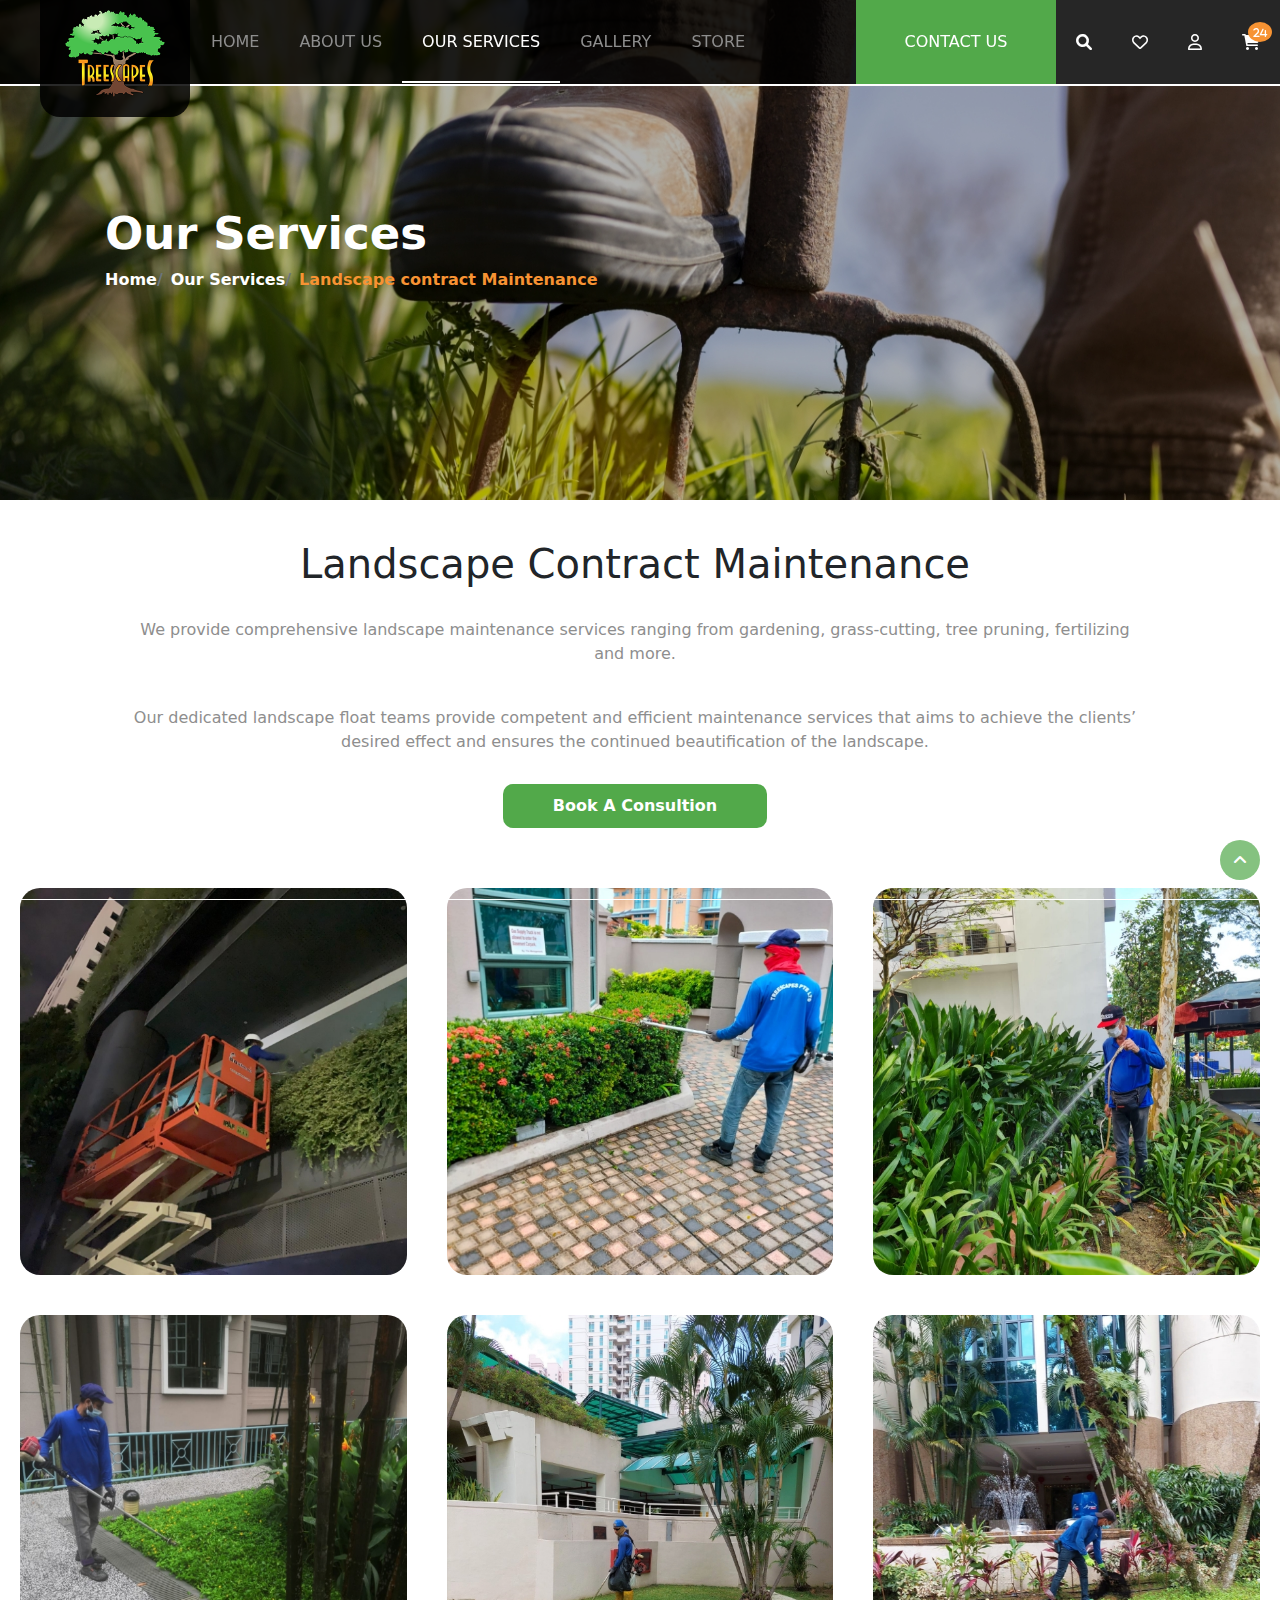
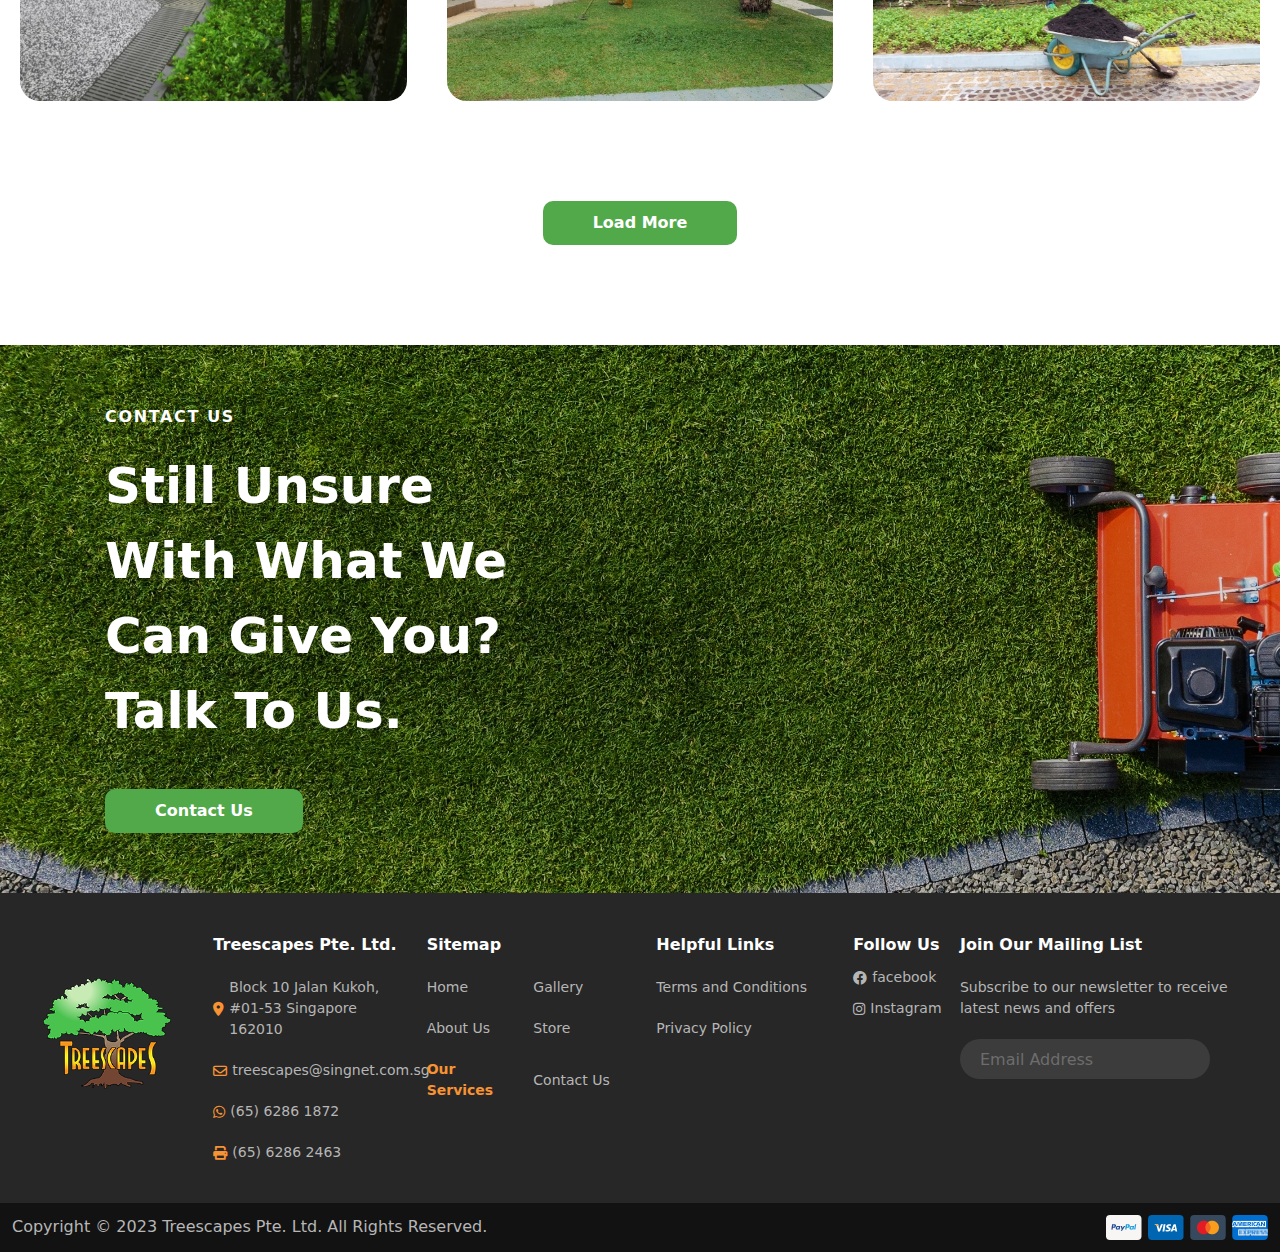
<file: our-service-inner-page.html>
<!DOCTYPE html>
<html lang="en">

<head>
  <meta charset="UTF-8">
  <meta http-equiv="X-UA-Compatible" content="IE=edge">
  <meta name="viewport" content="width=device-width, initial-scale=1.0">
  <!-- favicon icon connect -->
  <link rel="icon" type="image/x-icon" href="images/favicon.ico" />
  <!-- bootstrap css file -->
  <link rel="stylesheet" href="css/bootstrap.min.css" />
  <!-- icon file -->
  <link rel="stylesheet" href="css/all.min.css" />
  <!-- owl carousel css file -->
  <link rel="stylesheet" href="css/owl.carousel.min.css" />
  <link rel="stylesheet" href="css/owl.theme.default.min.css" />
  <!-- custom css file -->
  <link rel="stylesheet" href="css/mainStyle.css" />
  <title>Treescapes Pte. Ltd.</title>
</head>

<body onload="myFunction()">
  <div id="loading"></div>
  <!-- navbar section -->
  <header>
    <div class=" navigation-bar">
      <div class="position order-1 nav-logo"></div>
      <nav class="d-flex order-3 order-xl-2  main-menu  navbar-expand-xl menu-bg">
        <button class="navbar-toggler sm-nav-bar-hidden-btn" data-bs-toggle="collapse" href="#collapseExample"
          role="button" aria-expanded="false" aria-controls="collapseExample">
          <span class="navbar-toggler-icon"></span>
          <span class="navbar-toggler-icon"></span>
          <span class="navbar-toggler-icon"></span>
        </button>
        <div class="collapse navbar-collapse" id="navbarSupportedContent">
          <ul class="d-flex  px-5 menu-bar">
            <li><a href="index.html">home</a></li>
            <li><a href="aboutus.html">about us</a></li>
            <li><a href="our-service.html" class="active">our services</a></li>
            <li><a href="gallery.html">gallery</a></li>
            <li><a href="store.html">store</a></li>
          </ul>
        </div>
      </nav>
      <div class="d-flex order-2 order-xl-3">
        <div class="menu-contact"><a href="contactus.html">contact us</a></div>
        <div class="menu-sos-icon">
          <i class="fa-solid fa-magnifying-glass" data-bs-toggle="modal" data-bs-target="#exampleModal"></i>
          <i class="fa-regular d-sm-block d-none fa-heart"></i>
          <i class="fa-regular d-sm-block d-none fa-user"></i>
          <i class="position-relative fa-solid d-sm-block d-none fa-cart-shopping">
            <span class="position-absolute translate-middle badge rounded-circle"><span>24</span></span>
          </i>
        </div>
      </div>
    </div>
    <div class="collapse" id="collapseExample">
      <div class=" sm-nav-bar-section" id="sm-menu">
        <ul class="sm-nav-bar-items">
          <li><a href="index.html">home</a></li>
          <li><a href="aboutus.html">about us</a></li>
          <li class="sm-active"><a href="our-service.html">our services</a></li>
          <li><a href="gallery.html">gallery</a></li>
          <li><a href="store.html">store</a></li>
          <li><a href="contactus.html">contact</a></li>
        </ul>
      </div>
    </div>
    <a class="logo-position" href="index.html">
      <div class="logo-section menu-bg">
        <img src="images/logo.png" class="logo" alt="">
      </div>
    </a>
  </header>
  <div class="modal fade" id="exampleModal" tabindex="-1" aria-labelledby="exampleModalLabel" aria-hidden="true">
    <div class="modal-dialog">
      <div class="modal-header">
        <div></div>
        <i class="fa-solid fa-xmark" data-bs-dismiss="modal" aria-label="Close"></i>
      </div>
      <div class="modal-body">
        <div class="search-bg" id="closeBtn">
          <div class="search-btn">
            <input type="text" placeholder="Search keyword" class="form-control ">
          </div>
        </div>
      </div>
    </div>
  </div>
  <!-- navigation section over -->
  <!-- our service inner page section start -->
  <section>
    <div class="about-us-img-section" style="background-image: url(images/banner-services.jpg)">
      <div class="inner-container about-us-title-section">
        <div class="about-us-title">Our services</div>
        <nav aria-label="breadcrumb">
          <ol class="breadcrumb">
            <li class="breadcrumb-item"><a href="index.html">Home</a></li>
            <li class="breadcrumb-item" aria-current="page"><a href="our-service.html">Our Services</a></li>
            <li class="breadcrumb-item page-active" aria-current="page">Landscape contract Maintenance</li>
          </ol>
        </nav>
      </div>
    </div>
  </section>
  <!-- our service inner page section end -->
  <!-- Landscape Contract Maintenance section start -->
  <section class="landscape-section container inner-container padding-top-bottom text-center">
    <h1>Landscape Contract Maintenance</h1>
    <p class="landscape-dis">We provide comprehensive landscape maintenance services ranging from gardening,
      grass-cutting, tree pruning, fertilizing and more.</p>
    <p class="landscape-dis">Our dedicated landscape float teams provide competent and efficient maintenance services
      that aims to achieve the clients’ desired effect and ensures the continued beautification of the landscape.</p>
    <button><a href="">Book A Consultion</a></button>
  </section>
  <!-- Landscape Contract Maintenance section end -->

  <!-- landscape contract gallery section start -->
  <section class="">
    <div class="row landscape-gallery-section">
      <div class="landscape-gallery col-12 col-sm-6 col-md-4">
        <img src="images/s1.jpg" class="img" alt="">
        <div class="img-before-bg text-center d-flex">
          <img src="images/plus.svg" alt="">
          <span>View image</span>
        </div>
      </div>
      <div class="landscape-gallery col-12 col-sm-6 col-md-4">
        <img src="images/s2.jpg" class="img" alt="">
        <div class="img-before-bg text-center d-flex">
          <img src="images/plus.svg" alt="">
          <span>View image</span>
        </div>
      </div>
      <div class="landscape-gallery col-12 col-sm-6 col-md-4">
        <img src="images/s3.jpg" class="img" alt="">
        <div class="img-before-bg text-center d-flex">
          <img src="images/plus.svg" alt="">
          <span>View image</span>
        </div>
      </div>
      <div class="landscape-gallery col-12 col-sm-6 col-md-4">
        <img src="images/s4.jpg" class="img" alt="">
        <div class="img-before-bg text-center d-flex">
          <img src="images/plus.svg" alt="">
          <span>View image</span>
        </div>
      </div>
      <div class="landscape-gallery col-12 col-sm-6 col-md-4">
        <img src="images/s5.jpg" class="img" alt="">
        <div class="img-before-bg text-center d-flex">
          <img src="images/plus.svg" alt="">
          <span>View image</span>
        </div>
      </div>
      <div class="landscape-gallery col-12 col-sm-6 col-md-4">
        <img src="images/s6.jpg" class="img" alt="">
        <div class="img-before-bg text-center d-flex">
          <img src="images/plus.svg" alt="">
          <span>View image</span>
        </div>
      </div>
    </div>
  </section>

  <section class="">
    <div class="load-more-btn" id="hidebtn">
      <div class="contact-content load-more-inner-btn">
        <button onclick="loadbtn()"><span>Load more</span></button>
      </div>
    </div>
    <div class="section-hidden" id="hide">
      <div class="row landscape-gallery-section">
        <div class="landscape-gallery col-12 col-lg-4">
          <img src="images/s1.jpg" class="img" alt="">
          <div class="img-before-bg text-center d-flex">
            <img src="images/plus.svg" alt="">
            <span>View image</span>
          </div>
        </div>
        <div class="landscape-gallery col-12 col-lg-4">
          <img src="images/s2.jpg" class="img" alt="">
          <div class="img-before-bg text-center d-flex">
            <img src="images/plus.svg" alt="">
            <span>View image</span>
          </div>
        </div>
        <div class="landscape-gallery col-12 col-lg-4">
          <img src="images/s3.jpg" class="img" alt="">
          <div class="img-before-bg text-center d-flex">
            <img src="images/plus.svg" alt="">
            <span>View image</span>
          </div>
        </div>
        <div class="landscape-gallery col-12 col-lg-4">
          <img src="images/s4.jpg" class="img" alt="">
          <div class="img-before-bg text-center d-flex">
            <img src="images/plus.svg" alt="">
            <span>View image</span>
          </div>
        </div>
        <div class="landscape-gallery col-12 col-lg-4">
          <img src="images/s5.jpg" class="img" alt="">
          <div class="img-before-bg text-center d-flex">
            <img src="images/plus.svg" alt="">
            <span>View image</span>
          </div>
        </div>
        <div class="landscape-gallery col-12 col-lg-4">
          <img src="images/s6.jpg" class="img" alt="">
          <div class="img-before-bg text-center d-flex">
            <img src="images/plus.svg" alt="">
            <span>View image</span>
          </div>
        </div>
      </div>
    </div>
  </section>
  <!-- landscape contract gallery section end -->
  <!-- --------------- CONTACT US section start -------------------- -->
  <section class="padding-top">
    <div class="row g-0">
      <div style="background-image: url(images/home3.jpg)">
        <div class="contact-content container">
          <div class="contact-title">CONTACT US</div>
          <div class="contact-dis">Still Unsure With What We Can Give You?
            Talk To Us.</div>
          <button><a href="contactus.html" target="_blank">Contact Us</a></button>
        </div>
      </div>
    </div>
  </section>
  <!-- --------------- CONTACT US section end -------------------- -->
  <!-- --------------- FOOTER section start -------------------- -->
  <section class="footer-section">
    <div class="row footer-responsive">
      <div class="col-lg-2 col-12 d-flex justify-content-center footer-logo-section"><img src="images/logo.png" alt="">
      </div>
      <div class="col-lg-2 col-12 footer-section-content">
        <div class="footer-section-title">Treescapes Pte. Ltd.</div>
        <ul class="footer-section-sub-titles">
          <li><i class="fa-solid fa-location-dot"></i>
            <p>Block 10 Jalan Kukoh, #01-53 Singapore 162010</p>
          </li>
          <li><i class="fa-regular fa-envelope"></i>
            <p> treescapes@singnet.com.sg </p>
          </li>
          <li><i class="fa-brands fa-whatsapp"></i>
            <p> (65) 6286 1872 </p>
          </li>
          <li><i class="fa-solid fa-print"></i>
            <p> (65) 6286 2463 </p>
          </li>
        </ul>
      </div>
      <div class="col-lg-2 col-12 footer-section-content">
        <div class="footer-section-title">Sitemap</div>
        <ul class="footer-section-sub-titles d-flex  justify-content-between">
          <li class="col-6"><a href="index.html">Home</a></li>
          <li class="col-6"><a href="gallery.html">Gallery</a></li>
          <li class="col-6"><a href="aboutus.html">About Us</a></li>
          <li class="col-6"><a href="store.html">Store</a></li>
          <li class="col-6"><a href="ourservices.html" class="footer-active">Our Services</a></li>
          <li class="col-6"><a href="contactus.html">Contact Us</a></li>
        </ul>
      </div>
      <div class="col-lg-2 col-12 d-flex justify-content-start justify-content-md-center footer-section-content">
        <div>
          <div class="footer-section-title">Helpful Links</div>
          <ul class="footer-section-sub-titles">
            <li><a href="">Terms and Conditions</a></li>
            <li><a href="">Privacy Policy</a></li>
          </ul>
        </div>
      </div>
      <div class="col-lg-1 col-12 footer-section-content">
        <div class="footer-section-title">Follow Us</div>
        <ul class="footer-section-sub-titles">
          <div><i class="fa-brands fa-facebook"></i>
            <p>facebook</p>
          </div>
          <div><i class="fa-brands fa-instagram"></i>
            <p>Instagram</p>
          </div>
        </ul>
      </div>
      <div class="col-lg-3 col-12 footer-section-content">
        <div class="footer-section-title">Join Our Mailing List</div>
        <ul class="footer-section-sub-titles">
          <li>Subscribe to our newsletter to receive latest news and offers</li>
          <form action="" class="footer-section-search-box">
            <input type="text" placeholder="Email Address">
          </form>
        </ul>
      </div>
    </div>
  </section>
  <section class="footer-copy-right-section ">
    <div class="row justify-content-md-start justify-content-center">
      <div class="col-lg-6 col-12 copy-right">Copyright © 2023 Treescapes Pte. Ltd. All Rights Reserved.</div>
      <div class="col-lg-6 col-12 d-flex justify-content-md-end justify-content-center  payment-method">
        <img src="images/payment-method.png" alt="">
      </div>
    </div>
  </section>
  <section class="footer-sm-icon">
    <div class="menu-sos-icon justify-content-around">
      <i class="fa-regular d-sm-none d-block fa-user"></i>
      <i class="fa-regular d-sm-none d-block fa-heart heart-icon"></i>
      <i class="fa-solid d-sm-none d-block fa-cart-shopping"></i>
    </div>
  </section>
  <!-- --------------- FOOTER section end -------------------- -->
  <div class="" onclick="topFunction()" >
    <div class="bottom-btn" id="myBtn">
      <i class="fa-solid fa-angle-up "></i>
    </div>
  </div>
  <script src="js/jquery-3.6.0.min.js"></script>
  <!-- owl carousel js file -->
  <script src="js/owl.carousel.min.js"></script>
  <!-- bootstrap js file -->
  <script src="js/bootstrap.bundle.min.js"></script>
  <!-- custom js file -->
  <script src="js/script.js"></script>
</body>

</html>
</file>
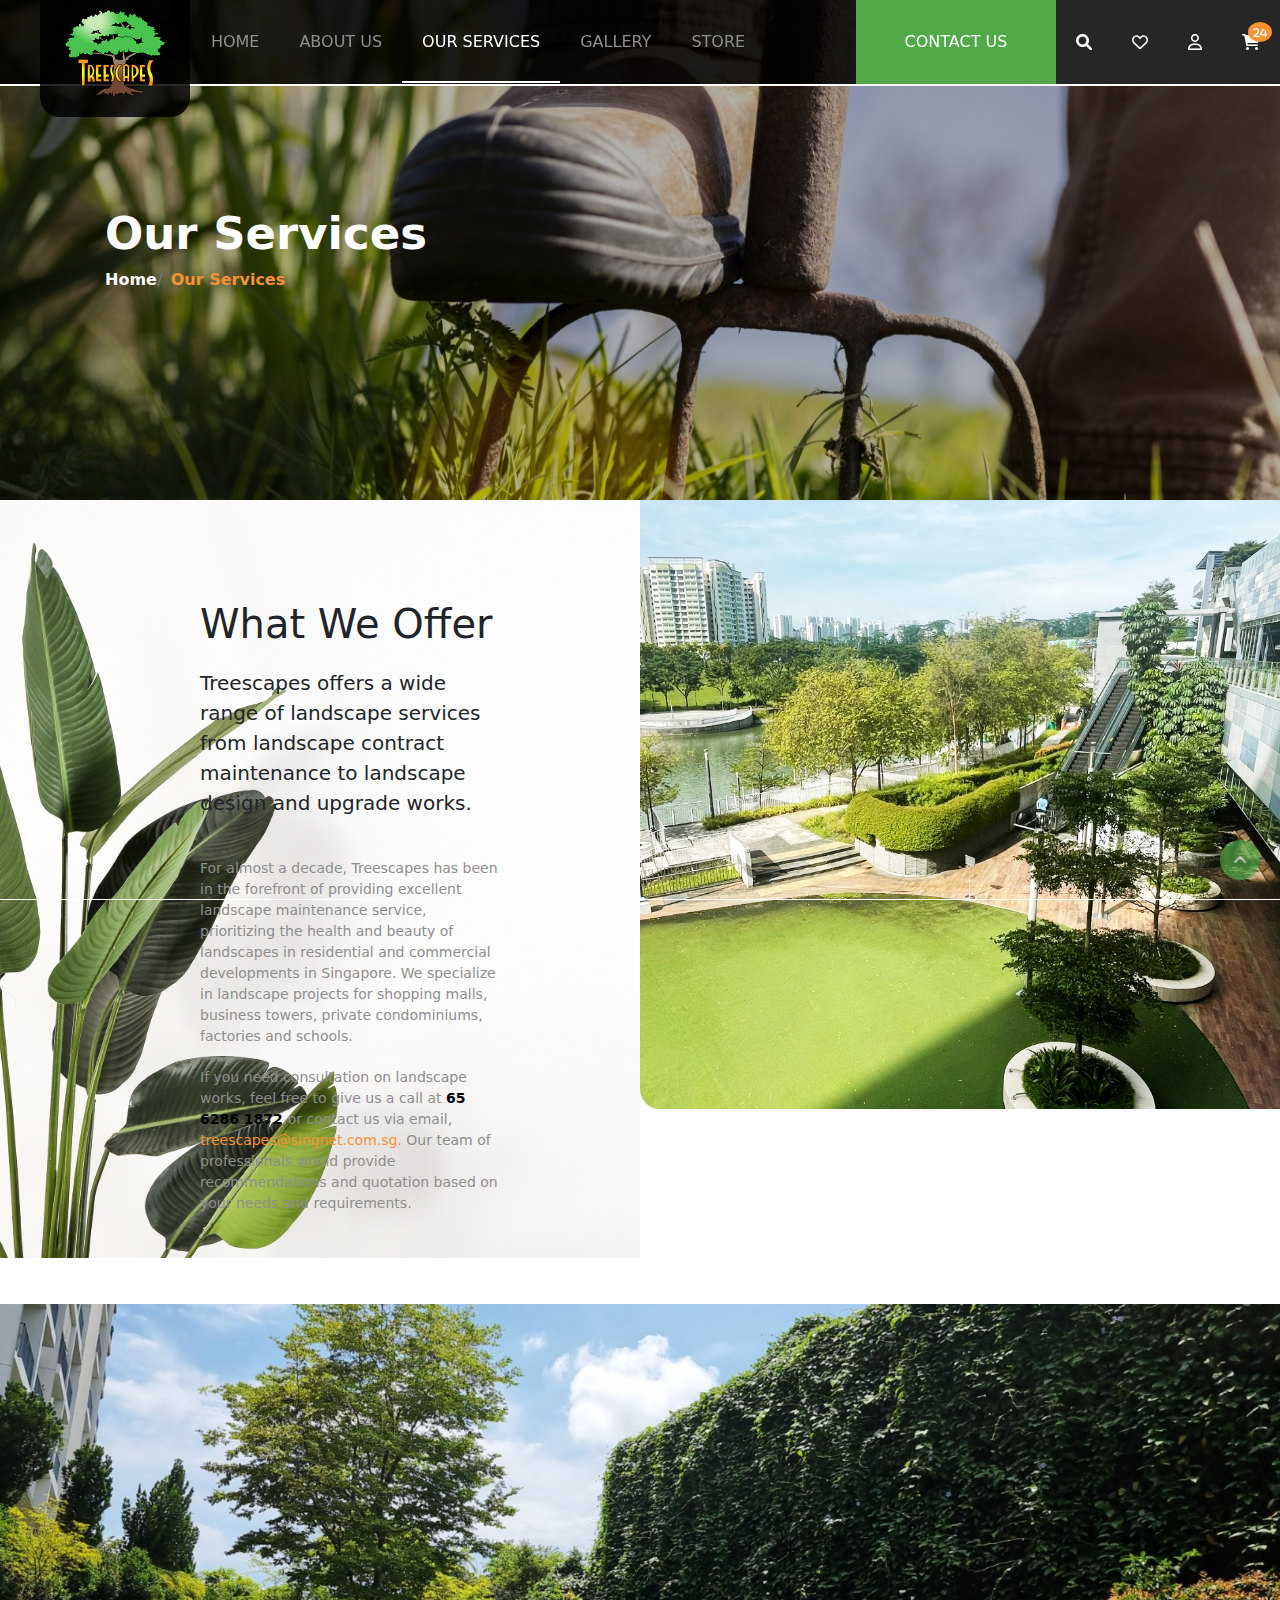
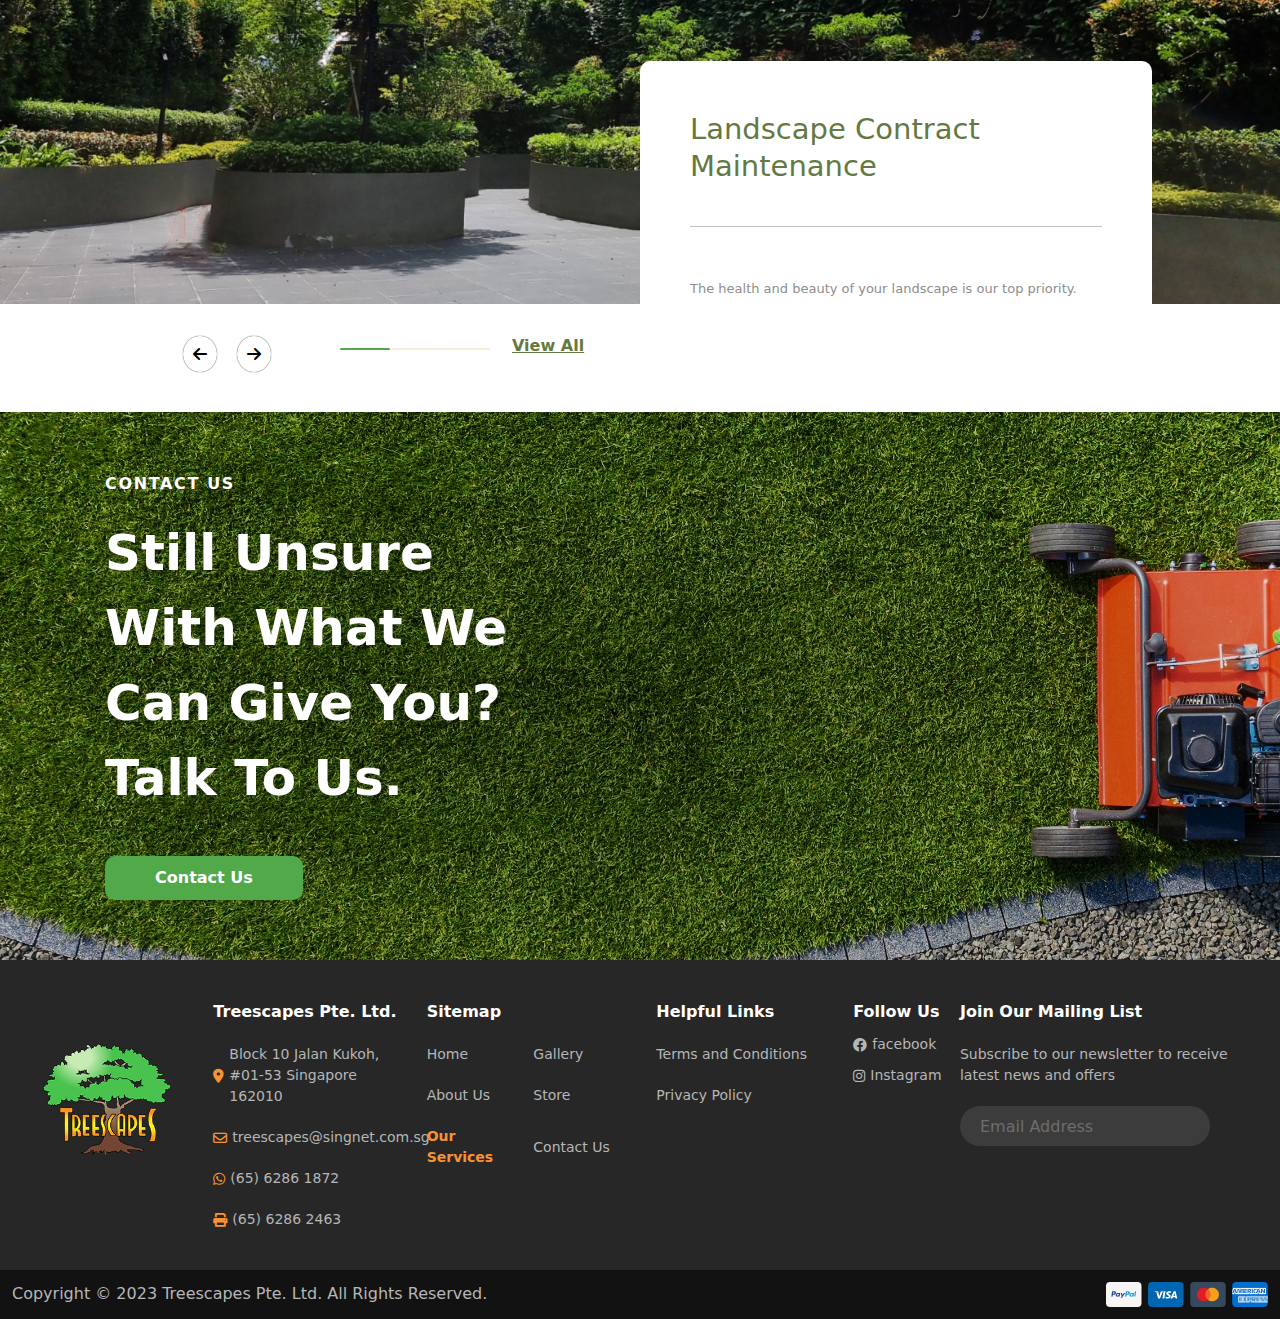
<file: our-service.html>
<!DOCTYPE html>
<html lang="en">

<head>
  <meta charset="UTF-8">
  <meta http-equiv="X-UA-Compatible" content="IE=edge">
  <meta name="viewport" content="width=device-width, initial-scale=1.0">
  <!-- favicon icon connect -->
  <link rel="icon" type="image/x-icon" href="images/favicon.ico" />
  <!-- bootstrap css file -->
  <link rel="stylesheet" href="css/bootstrap.min.css" />
  <!-- icon file -->
  <link rel="stylesheet" href="css/all.min.css" />
  <!-- owl carousel css file -->
  <link rel="stylesheet" href="css/owl.carousel.min.css" />
  <link rel="stylesheet" href="css/owl.theme.default.min.css" />
  <!-- custom css file -->
  <link rel="stylesheet" href="css/mainStyle.css" />
  <title>Treescapes Pte. Ltd.</title>
</head>

<body onload="myFunction()">
  <div id="loading"></div>
  <!-- navbar section -->
  <header>
    <div class=" navigation-bar">
      <div class="position order-1 nav-logo"></div>
      <nav class="d-flex order-3 order-xl-2  main-menu  navbar-expand-xl menu-bg">
        <button class="navbar-toggler sm-nav-bar-hidden-btn" data-bs-toggle="collapse" href="#collapseExample"
          role="button" aria-expanded="false" aria-controls="collapseExample">
          <span class="navbar-toggler-icon"></span>
          <span class="navbar-toggler-icon"></span>
          <span class="navbar-toggler-icon"></span>
        </button>
        <div class="collapse navbar-collapse" id="navbarSupportedContent">
          <ul class="d-flex  px-5 menu-bar">
            <li><a href="index.html">home</a></li>
            <li><a href="aboutus.html">about us</a></li>
            <li><a href="our-service.html" class="active">our services</a></li>
            <li><a href="gallery.html">gallery</a></li>
            <li><a href="store.html">store</a></li>
          </ul>
        </div>
      </nav>
      <div class="d-flex order-2 order-xl-3">
        <div class="menu-contact"><a href="contactus.html">contact us</a></div>
        <div class="menu-sos-icon">
          <i class="fa-solid fa-magnifying-glass" data-bs-toggle="modal" data-bs-target="#exampleModal"></i>
          <i class="fa-regular d-sm-block d-none fa-heart"></i>
          <i class="fa-regular d-sm-block d-none fa-user"></i>
          <i class="position-relative fa-solid d-sm-block d-none fa-cart-shopping">
            <span class="position-absolute translate-middle badge rounded-circle"><span>24</span></span>
          </i>
        </div>
      </div>
    </div>
    <div class="collapse" id="collapseExample">
      <div class=" sm-nav-bar-section" id="sm-menu">
        <ul class="sm-nav-bar-items">
          <li><a href="index.html">home</a></li>
          <li><a href="aboutus.html">about us</a></li>
          <li class="sm-active"><a href="our-service.html">our services</a></li>
          <li><a href="gallery.html">gallery</a></li>
          <li><a href="store.html">store</a></li>
          <li><a href="contactus.html">contact</a></li>
        </ul>
      </div>
    </div>
    <a class="logo-position" href="index.html">
      <div class="logo-section menu-bg">
        <img src="images/logo.png" class="logo" alt="">
      </div>
    </a>
  </header>
  <div class="modal fade" id="exampleModal" tabindex="-1" aria-labelledby="exampleModalLabel" aria-hidden="true">
    <div class="modal-dialog">
      <div class="modal-header">
        <div></div>
        <i class="fa-solid fa-xmark" data-bs-dismiss="modal" aria-label="Close"></i>
      </div>
      <div class="modal-body">
        <div class="search-bg" id="closeBtn">
          <div class="search-btn">
            <input type="text" placeholder="Search keyword" class="form-control ">
          </div>
        </div>
      </div>
    </div>
  </div>
  <!-- navigation section over -->
  <!-- about us section start -->
  <section>
    <div class="about-us-img-section" style="background-image: url(images/banner-services.jpg)">
      <div class="inner-container about-us-title-section">
        <div class="about-us-title">Our services</div>
        <nav aria-label="breadcrumb">
          <ol class="breadcrumb">
            <li class="breadcrumb-item"><a href="index.html">Home</a></li>
            <li class="breadcrumb-item page-active" aria-current="page">Our Services</li>
          </ol>
        </nav>
      </div>
    </div>
  </section>
  <!-- about us section end -->
  <!------------------ company profile section start --------------------->
  <section>
    <div class="row g-0">
      <div class="col-lg-6 col-12 background-no-repeat" style="background-image: url(images/ficon4.png)">
        <div class="inner-container our-offer-section">
          <div>
            <h4 class="our-offer-title">What We Offer</h4>
          </div>
          <div class="our-offer-sub-title">
            <p>
              Treescapes offers a wide range of landscape services from landscape contract maintenance to landscape
              design and upgrade works.
            </p>
          </div>
          <div class="our-offer-dis">
            <p>For almost a decade, Treescapes has been in the forefront of providing excellent landscape maintenance
              service, prioritizing the health and beauty of landscapes in residential and commercial developments in
              Singapore. We specialize in landscape projects for shopping malls, business towers, private condominiums,
              factories and schools.

            </p>
            <p>If you need consultation on landscape works, feel free to give us a call at <span> 65 6286 1872 </span>
              or contact us via email, <a href="">treescapes@singnet.com.sg.</a> Our team of professionals would provide
              recommendations and quotation based on your needs and requirements.</p>
          </div>
        </div>
      </div>
      <div class="col-lg-6 col-md-12 welcome-right-side-section">
        <div>
          <img src="images/services1.jpg" alt="">
        </div>
      </div>
    </div>
  </section>
  <!------------------company profile section end --------------------->
  <!-- -------services sider start------- -->
  <section>
    <div class="owl-carousel slider-number-two owl-theme" id="Banner">
      <div class="item">
        <div class="position">
          <div class="services-sider-img">
            <img src="images/home2.jpg" alt="">
          </div>
          <div class="services-silder-card col-md-6 col-12 text-center text-md-start">
            <div class="services-silder-content">
              <div class="services-silder-content-title">Landscape Contract Maintenance</div>
              <hr class="services-silder-hr">
              <div class="services-slider-content-dis">The health and beauty of your landscape is our top priority.
              </div>
              <button><a href="our-service-inner-page.html">Learn more</a></button>
            </div>
          </div>
        </div>
      </div>
      <div class="item">
        <div class="position">
          <div class="services-sider-img">
            <img src="images/home2.jpg" alt="">
          </div>
          <div class="services-silder-card col-md-6 col-12 text-center text-md-start">
            <div class="services-silder-content">
              <div class="services-silder-content-title">Landscape Contract Maintenance</div>
              <hr class="services-silder-hr">
              <div class="services-slider-content-dis">The health and beauty of your landscape is our top priority.
              </div>
              <button><a href="aboutus.html">Learn more</a></button>
            </div>
          </div>
        </div>
      </div>
      <div class="item">
        <div class="position">
          <div class="services-sider-img">
            <img src="images/home2.jpg" alt="">
          </div>
          <div class="services-silder-card col-md-6 col-12 text-center text-md-start">
            <div class="services-silder-content">
              <div class="services-silder-content-title">Landscape Contract Maintenance</div>
              <hr class="services-silder-hr">
              <div class="services-slider-content-dis">The health and beauty of your landscape is our top priority.
              </div>
              <button><a href="aboutus.html">Learn more</a></button>
            </div>
          </div>
        </div>
      </div>
    </div>
    <div class="position">
      <div class="view-all-btn"><a href="our-service.html"> View All </a></div>
    </div>
  </section>
  <!-- -------services sider end------- -->
  <!-- --------------- CONTACT US section start -------------------- -->
  <section class="padding-top">
    <div class="row g-0">
      <div style="background-image: url(images/home3.jpg)">
        <div class="contact-content container">
          <div class="contact-title">CONTACT US</div>
          <div class="contact-dis">Still Unsure With What We Can Give You?
            Talk To Us.</div>
          <button><a href="contactus.html" target="_blank">Contact Us</a></button>
        </div>
      </div>
    </div>
  </section>
  <!-- --------------- CONTACT US section end -------------------- -->
  <!-- --------------- FOOTER section start -------------------- -->
  <section class="footer-section">
    <div class="row footer-responsive">
      <div class="col-lg-2 col-12 d-flex justify-content-center footer-logo-section"><img src="images/logo.png" alt="">
      </div>
      <div class="col-lg-2 col-12 footer-section-content">
        <div class="footer-section-title">Treescapes Pte. Ltd.</div>
        <ul class="footer-section-sub-titles">
          <li><i class="fa-solid fa-location-dot"></i>
            <p>Block 10 Jalan Kukoh, #01-53 Singapore 162010</p>
          </li>
          <li><i class="fa-regular fa-envelope"></i>
            <p> treescapes@singnet.com.sg </p>
          </li>
          <li><i class="fa-brands fa-whatsapp"></i>
            <p> (65) 6286 1872 </p>
          </li>
          <li><i class="fa-solid fa-print"></i>
            <p> (65) 6286 2463 </p>
          </li>
        </ul>
      </div>
      <div class="col-lg-2 col-12 footer-section-content">
        <div class="footer-section-title">Sitemap</div>
        <ul class="footer-section-sub-titles d-flex  justify-content-between">
          <li class="col-6"><a href="index.html">Home</a></li>
          <li class="col-6"><a href="gallery.html">Gallery</a></li>
          <li class="col-6"><a href="aboutus.html">About Us</a></li>
          <li class="col-6"><a href="store.html">Store</a></li>
          <li class="col-6"><a href="ourservices.html" class="footer-active">Our Services</a></li>
          <li class="col-6"><a href="contactus.html">Contact Us</a></li>
        </ul>
      </div>
      <div class="col-lg-2 col-12 d-flex justify-content-start justify-content-md-center footer-section-content">
        <div>
          <div class="footer-section-title">Helpful Links</div>
          <ul class="footer-section-sub-titles">
            <li><a href="">Terms and Conditions</a></li>
            <li><a href="">Privacy Policy</a></li>
          </ul>
        </div>
      </div>
      <div class="col-lg-1 col-12 footer-section-content">
        <div class="footer-section-title">Follow Us</div>
        <ul class="footer-section-sub-titles">
          <div><i class="fa-brands fa-facebook"></i>
            <p>facebook</p>
          </div>
          <div><i class="fa-brands fa-instagram"></i>
            <p>Instagram</p>
          </div>
        </ul>
      </div>
      <div class="col-lg-3 col-12 footer-section-content">
        <div class="footer-section-title">Join Our Mailing List</div>
        <ul class="footer-section-sub-titles">
          <li>Subscribe to our newsletter to receive latest news and offers</li>
          <form action="" class="footer-section-search-box">
            <input type="text" placeholder="Email Address">
          </form>
        </ul>
      </div>
    </div>
  </section>
  <section class="footer-copy-right-section ">
    <div class="row justify-content-md-start justify-content-center">
      <div class="col-lg-6 col-12 copy-right">Copyright © 2023 Treescapes Pte. Ltd. All Rights Reserved.</div>
      <div class="col-lg-6 col-12 d-flex justify-content-md-end justify-content-center  payment-method">
        <img src="images/payment-method.png" alt="">
      </div>
    </div>
  </section>
  <section class="footer-sm-icon">
    <div class="menu-sos-icon justify-content-around">
      <i class="fa-regular d-sm-none d-block fa-user"></i>
      <i class="fa-regular d-sm-none d-block fa-heart heart-icon"></i>
      <i class="fa-solid d-sm-none d-block fa-cart-shopping"></i>
    </div>
  </section>
  <!-- --------------- FOOTER section end -------------------- -->
  <div class="" onclick="topFunction()" >
    <div class="bottom-btn" id="myBtn">
      <i class="fa-solid fa-angle-up "></i>
    </div>
  </div>
  <script src="js/jquery-3.6.0.min.js"></script>
  <!-- owl carousel js file -->
  <script src="js/owl.carousel.min.js"></script>
  <!-- bootstrap js file -->
  <script src="js/bootstrap.bundle.min.js"></script>
  <!-- custom js file -->
  <script src="js/script.js"></script>
</body>

</html>
</file>
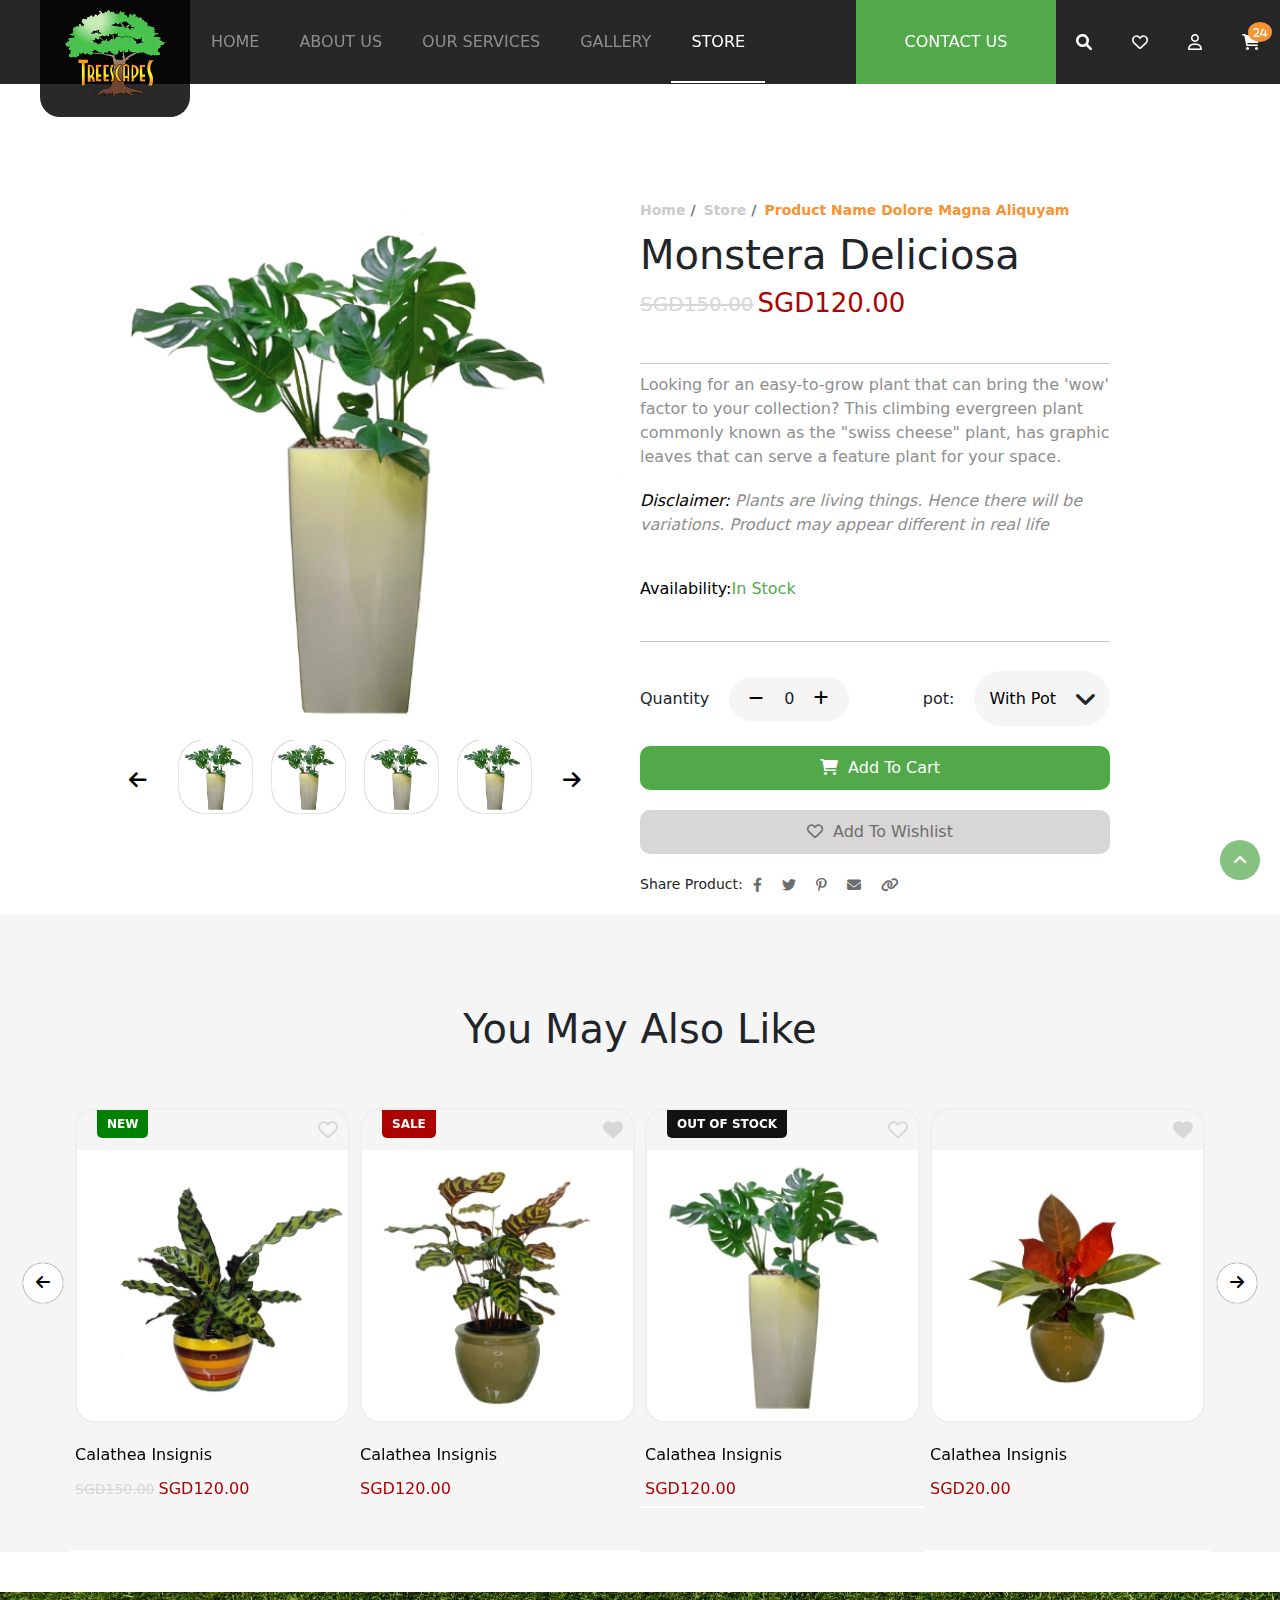
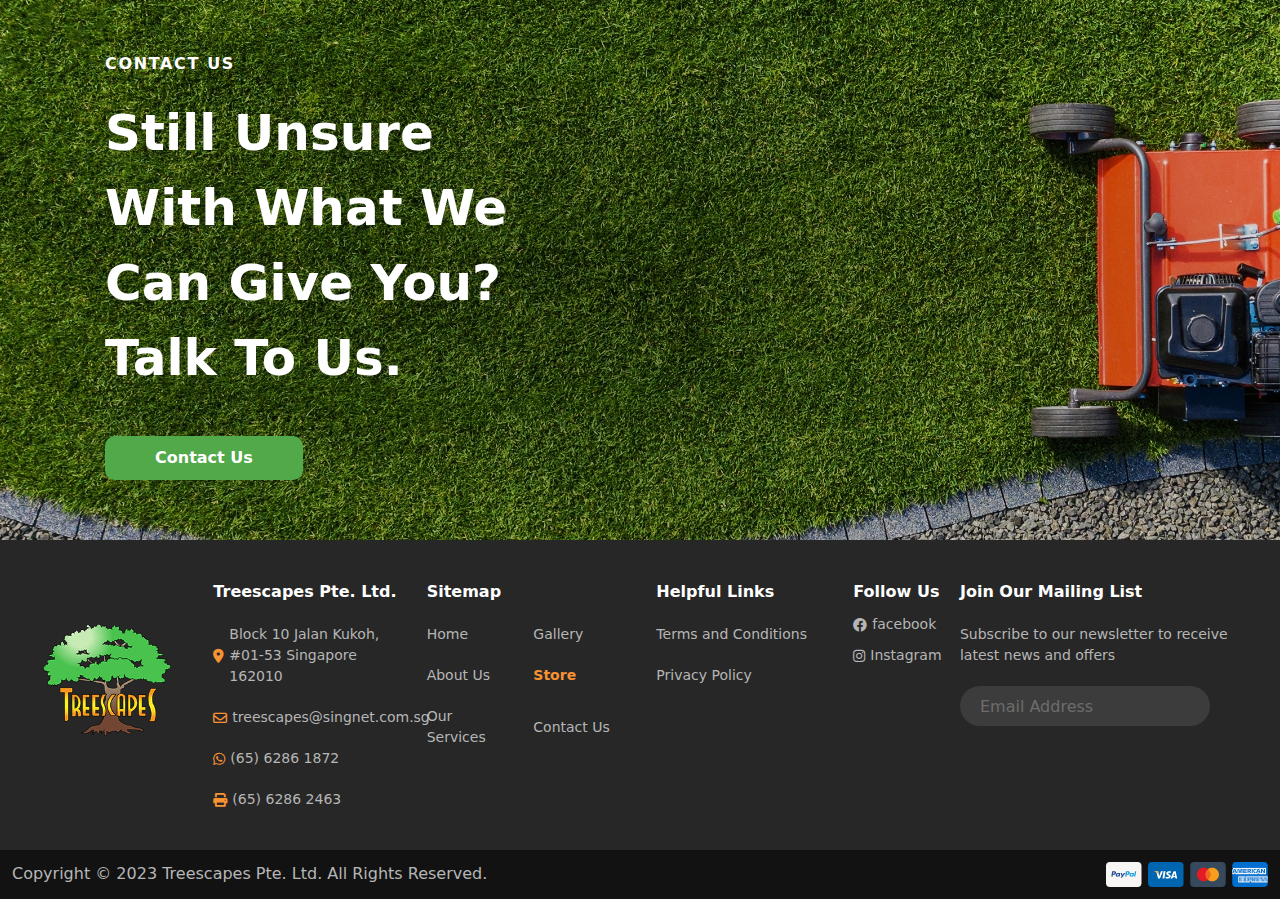
<file: store-inner-page.html>
<!DOCTYPE html>
<html lang="en">

<head>
    <meta charset="UTF-8">
    <meta http-equiv="X-UA-Compatible" content="IE=edge">
    <meta name="viewport" content="width=device-width, initial-scale=1.0">
    <!-- favicon icon connect -->
    <link rel="icon" type="image/x-icon" href="images/favicon.ico" />
    <!-- bootstrap css file -->
    <link rel="stylesheet" href="css/bootstrap.min.css" />
    <!-- icon file -->
    <link rel="stylesheet" href="css/all.min.css" />
    <!-- owl carousel css file -->
    <link rel="stylesheet" href="css/owl.carousel.min.css" />
    <link rel="stylesheet" href="css/owl.theme.default.min.css" />
    <!-- custom css file -->
    <link rel="stylesheet" href="css/mainStyle.css" />
    <title>Treescapes Pte. Ltd.</title>
</head>

<body onload="myFunction()">
    <div id="loading"></div>
    <!-- navbar section -->
    <header>
        <div class=" navigation-bar">
            <div class="position order-1 nav-logo"></div>
            <nav class="d-flex order-3 order-xl-2  main-menu  navbar-expand-xl menu-bg">
                <button class="navbar-toggler sm-nav-bar-hidden-btn" data-bs-toggle="collapse" href="#collapseExample"
                    role="button" aria-expanded="false" aria-controls="collapseExample">
                    <span class="navbar-toggler-icon"></span>
                    <span class="navbar-toggler-icon"></span>
                    <span class="navbar-toggler-icon"></span>
                </button>
                <div class="collapse navbar-collapse" id="navbarSupportedContent">
                    <ul class="d-flex  px-5 menu-bar">
                        <li><a href="index.html">home</a></li>
                        <li><a href="aboutus.html">about us</a></li>
                        <li><a href="our-service.html">our services</a></li>
                        <li><a href="gallery.html">gallery</a></li>
                        <li><a href="store.html" class="active">store</a></li>
                    </ul>
                </div>
            </nav>
            <div class="d-flex order-2 order-xl-3">
                <div class="menu-contact"><a href="contactus.html">contact us</a></div>
                <div class="menu-sos-icon">
                    <i class="fa-solid fa-magnifying-glass" data-bs-toggle="modal" data-bs-target="#exampleModal"></i>
                    <i class="fa-regular d-sm-block d-none fa-heart"></i>
                    <i class="fa-regular d-sm-block d-none fa-user"></i>
                    <i class="position-relative fa-solid d-sm-block d-none fa-cart-shopping">
                        <span class="position-absolute translate-middle badge rounded-circle"><span>24</span></span>
                    </i>
                </div>
            </div>
        </div>
        <div class="collapse" id="collapseExample">
            <div class=" sm-nav-bar-section" id="sm-menu">
                <ul class="sm-nav-bar-items">
                    <li><a href="index.html">home</a></li>
                    <li><a href="aboutus.html">about us</a></li>
                    <li><a href="our-service.html">our services</a></li>
                    <li><a href="gallery.html">gallery</a></li>
                    <li class="sm-active"><a href="store.html">store</a></li>
                    <li><a href="contactus.html">contact</a></li>
                </ul>
            </div>
        </div>
        <div class="logo-position">
            <div class="logo-section menu-bg">
                <img src="images/logo.png" class="logo" alt="">
            </div>
        </div>
    </header>
    <div class="modal fade" id="exampleModal" tabindex="-1" aria-labelledby="exampleModalLabel" aria-hidden="true">
        <div class="modal-dialog">
          <div class="modal-header">
            <div></div>
            <i class="fa-solid fa-xmark" data-bs-dismiss="modal" aria-label="Close"></i>
          </div>
          <div class="modal-body">
            <div class="search-bg" id="closeBtn">
              <div class="search-btn">
                <input type="text" placeholder="Search keyword" class="form-control ">
              </div>
            </div>
          </div>
        </div>
      </div>
    <!-- navigation section over -->
    <!-- store-inner-product-details-section-start -->
    <section class="product-padding-top">
        <div class="container m-auto">
            <div class="row">
                <div class="col-lg-6 col-12 url-hash-silder-section px-3">
                    <div class="owl-carousel url-hash-silder owl-theme" id="Banner">
                        <div class="item" data-hash="1"><img src="images/product-big.jpg" alt=""></div>
                        <div class="item" data-hash="2"><img src="images/product-big.jpg" alt=""></div>
                        <div class="item" data-hash="3"><img src="images/product-big.jpg" alt=""></div>
                        <div class="item" data-hash="4"><img src="images/product-big.jpg" alt=""></div>
                    </div>

                    <div class="thumbnail">
                        <a href="#1"><img src="images/product-big.jpg" class="img" alt=""></a>
                        <a href="#2"><img src="images/product-big.jpg" class="img" alt=""></a>
                        <a href="#3" class="d-none d-md-block"><img src="images/product-big.jpg" class="img" alt=""></a>
                        <a href="#4" class="d-none d-sm-block"><img src="images/product-big.jpg" class="img" alt=""></a>
                    </div>
                </div>
                <div class="col-lg-6 col-12 store-inner-page-right-side-content">
                    <nav aria-label="breadcrumb">
                        <ol class="breadcrumb">
                            <li class="breadcrumb-item"><a href="index.html">Home</a></li>
                            <li class="breadcrumb-item page-active" aria-current="page"><a href="store.html">Store</a>
                            </li>
                            <li class="breadcrumb-item page-active" aria-current="page">Product Name Dolore Magna
                                Aliquyam</li>
                        </ol>
                    </nav>
                    <div class="right-side-title">
                        <h1>Monstera Deliciosa</h1>
                    </div>
                    <div class="price d-flex align-items-center">
                        <strike>SGD150.00</strike>
                        <p>SGD120.00</p>
                    </div>
                    <hr class="right-side-hr-bar">
                    <div class="right-side-dis">
                        <p>Looking for an easy-to-grow plant that can bring the 'wow' factor to your collection? This
                            climbing evergreen plant commonly known as the "swiss cheese" plant, has graphic leaves that
                            can serve a feature plant for your space.</p>
                    </div>
                    <div class="right-side-disclaimer"><i> <span>Disclaimer:</span> Plants are living things. Hence
                            there will be variations. Product may appear different in real life</i>
                    </div>
                    <div class="right-side-stock d-flex align-items-center">
                        <p>Availability:</p><span>In Stock</span>
                    </div>
                    <hr class="right-side-hr-bar">
                    <div class="row quantity-section">
                        <div class="d-flex show-by-date-section align-items-center col-12 col-sm-6">
                            <p> Quantity </p>
                            <div class="counter">
                                <button id="dec" onclick="decrement()"><i class="fa-solid fa-minus"></i></button>
                                <span id="counting"></span>
                                <button id="inc" onclick="increment()"><i class="fa-solid fa-plus"></i></button>
                            </div>
                        </div>
                        <div class="d-flex show-by-date-section justify-content-end align-items-center col-12 col-sm-6">
                            <p> pot: </p>
                            <div class="select-menu">
                                <div class="select-btn">
                                    <span class="sBtn-text">With Pot</span>
                                    <i class="fa-solid fa-angle-down"></i>
                                </div>

                                <ul class="options ">
                                    <li class="option option1">
                                        <span class="option-text">With Pot</span>
                                    </li>
                                    <li class="option">
                                        <span class="option-text"> Select</span>
                                    </li>
                                    <li class="option">
                                        <span class="option-text"> Select</span>
                                    </li>
                                </ul>
                            </div>
                        </div>
                    </div>
                    <div class="add-to-cart">
                        <button><i class="fa-solid fa-cart-shopping"></i>Add To Cart</button>
                    </div>
                    <div class="add-to-wishlist">
                        <button><i class="fa-regular fa-heart"></i>Add To Wishlist</button>
                    </div>

                    <div class="share-products d-flex align-items-center">
                        <p>Share Product:</p>
                        <i class="fa-brands fa-facebook-f"></i>
                        <i class="fa-brands fa-twitter"></i>
                        <i class="fa-brands fa-pinterest-p"></i>
                        <i class="fa-solid fa-envelope"></i>
                        <i class="fa-solid fa-link"></i>
                    </div>
                </div>
            </div>
        </div>
    </section>
    <!-- store-inner-product-details-section-end -->
    <!-- You May Also Like section start -->
    <section class="store-slider-section ">
        <div class="container m-auto">
            <div class="row">
                <div class="store-silder-content text-center">
                    <h1>You May Also Like</h1>
                </div>
            </div>
            <div class="row store-inner-silder-two-section">
                <div class="owl-carousel owl-theme store-inner-silder-two">
                    <div class="item">
                        <!-- 1 -->
                        <div class="products col-md-4 col-12 product-hover">
                            <a href="store-inner-page.html">

                                <div class="product-img">
                                    <div class="d-flex justify-content-between">
                                        <div>
                                            <span class="badge">NEW</span>
                                        </div>
                                        <i class="fa-regular fa-heart"></i>
                                    </div>
                                    <img src="images/product1.jpg" alt="">
                                </div>
                                <div class="product-dis">
                                    <div class="product-name">Calathea Insignis</div>
                                    <div class="price d-flex align-items-center">
                                        <strike>SGD150.00</strike>
                                        <p>SGD120.00</p>
                                    </div>
                                </div>
                                <div class="view-cart-section">
                                    <div class="view-cart">View Cart</div>
                                </div>
                            </a>
                        </div>
                    </div>
                    <div class="item">
                        <!-- 2 -->
                        <div class="products col-md-4 col-12">
                            <a href="store-inner-page.html">

                                <div class="product-img">
                                    <div class="d-flex justify-content-between">
                                        <div>
                                            <span class="badge badge-red">SALE</span>
                                        </div>
                                        <i class="fa-solid fa-heart wishlist-red"></i>
                                    </div>
                                    <img src="images/product2.jpg" alt="">
                                </div>
                                <div class="product-dis">
                                    <div class="product-name">Calathea Insignis</div>
                                    <div class="price d-flex align-items-center">
                                        <p class="price-green">SGD120.00</p>
                                    </div>
                                </div>
                                <div class="view-cart-section">
                                    <div class="view-cart">View Cart</div>
                                </div>
                            </a>
                        </div>
                    </div>
                    <div class="item">
                        <!-- 3 -->
                        <div class="products col-md-4 col-12">
                            <a href="store-inner-page.html">

                                <div class="product-img">
                                    <div class="d-flex justify-content-between">
                                        <div>
                                            <span class="badge badge-black">out of stock</span>
                                        </div>
                                        <i class="fa-regular fa-heart"></i>
                                    </div>
                                    <img src="images/product3.jpg" alt="">
                                </div>
                                <div class="product-dis">
                                    <div class="product-name">Calathea Insignis</div>
                                    <div class="price d-flex align-items-center">
                                        <p class="price-green"> SGD120.00</p>
                                    </div>
                                </div>
                            </a>
                        </div>
                    </div>
                    <div class="item">
                        <!-- 4 -->
                        <div class="products col-md-4 col-12">
                            <a href="store-inner-page.html">

                                <div class="product-img">
                                    <div class="d-flex justify-content-between">
                                        <div>
                                        </div>
                                        <i class="fa-solid fa-heart wishlist-red"></i>
                                    </div>
                                    <img src="images/product4.jpg" alt="">
                                </div>
                                <div class="product-dis">
                                    <div class="product-name">Calathea Insignis</div>
                                    <div class="price d-flex align-items-center">
                                        <p class="price-green"> SGD20.00</p>
                                    </div>
                                </div>
                                <div class="view-cart-section">
                                    <div class="view-cart">View Cart</div>
                                </div>
                            </a>
                        </div>
                    </div>
                    <div class="item">
                        <!-- 5 -->
                        <div class="products col-md-4 col-12">
                            <a href="store-inner-page.html">

                                <div class="product-img">
                                    <div class="d-flex justify-content-between">
                                        <div>
                                            <span class="badge badge-black">out of stock</span>
                                        </div>
                                        <i class="fa-regular fa-heart"></i>
                                    </div>
                                    <img src="images/product5.jpg" alt="">
                                </div>
                                <div class="product-dis">
                                    <div class="product-name">Calathea Insignis</div>
                                    <div class="price d-flex align-items-center">
                                        <p class="price-green"> SGD30.00</p>
                                    </div>
                                </div>
                            </a>
                        </div>
                    </div>
                    <div class="item">
                        <!-- 6 -->
                        <div class="products col-md-4 col-12">
                            <a href="store-inner-page.html">

                                <div class="product-img">
                                    <div class="d-flex justify-content-between">
                                        <div>
                                        </div>
                                        <i class="fa-regular fa-heart"></i>
                                    </div>
                                    <img src="images/product6.jpg" alt="">
                                </div>
                                <div class="product-dis">
                                    <div class="product-name">Calathea Insignis</div>
                                    <div class="price d-flex align-items-center">
                                        <strike>SGD150.00</strike>
                                        <p class="price-red"> SGD120.00</p>
                                    </div>
                                </div>
                                <div class="view-cart-section">
                                    <div class="view-cart">View Cart</div>
                                </div>
                            </a>
                        </div>
                    </div>
                </div>
            </div>
        </div>
    </section>
    <!-- You May Also Like section end -->
    <!-- --------------- CONTACT US section start -------------------- -->
    <section class="padding-top">
        <div class="row g-0">
            <div style="background-image: url(images/home3.jpg)" class="conatiner">
                <div class="contact-content container">
                    <div class="contact-title">CONTACT US</div>
                    <div class="contact-dis">Still Unsure With What We Can Give You?
                        Talk To Us.</div>
                    <button><a href="contactus.html" target="_blank">Contact Us</a></button>
                </div>
            </div>
        </div>
    </section>
    <!-- --------------- CONTACT US section end -------------------- -->
    <!-- --------------- FOOTER section start -------------------- -->
    <section class="footer-section">
        <div class="row footer-responsive">
            <div class="col-lg-2 col-12 d-flex justify-content-center footer-logo-section"><img src="images/logo.png"
                    alt="">
            </div>
            <div class="col-lg-2 col-12 footer-section-content">
                <div class="footer-section-title">Treescapes Pte. Ltd.</div>
                <ul class="footer-section-sub-titles">
                    <li><i class="fa-solid fa-location-dot"></i>
                        <p>Block 10 Jalan Kukoh, #01-53 Singapore 162010</p>
                    </li>
                    <li><i class="fa-regular fa-envelope"></i>
                        <p> treescapes@singnet.com.sg </p>
                    </li>
                    <li><i class="fa-brands fa-whatsapp"></i>
                        <p> (65) 6286 1872 </p>
                    </li>
                    <li><i class="fa-solid fa-print"></i>
                        <p> (65) 6286 2463 </p>
                    </li>
                </ul>
            </div>
            <div class="col-lg-2 col-12 footer-section-content">
                <div class="footer-section-title">Sitemap</div>
                <ul class="footer-section-sub-titles d-flex  justify-content-between">
                    <li class="col-6"><a href="index.html">Home</a></li>
                    <li class="col-6"><a href="gallery.html">Gallery</a></li>
                    <li class="col-6"><a href="aboutus.html">About Us</a></li>
                    <li class="col-6"><a href="store.html" class="footer-active">Store</a></li>
                    <li class="col-6"><a href="our-service.html">Our Services</a></li>

                    </i>
                    <li class="col-6"><a href="contactus.html">Contact Us</a></li>
                </ul>
            </div>
            <div class="col-lg-2 col-12 d-flex justify-content-start justify-content-md-center footer-section-content">
                <div>
                    <div class="footer-section-title">Helpful Links</div>
                    <ul class="footer-section-sub-titles">
                        <li><a href="">Terms and Conditions</a></li>
                        <li><a href="">Privacy Policy</a></li>
                    </ul>
                </div>
            </div>
            <div class="col-lg-1 col-12 footer-section-content">
                <div class="footer-section-title">Follow Us</div>
                <ul class="footer-section-sub-titles">
                    <div><i class="fa-brands fa-facebook"></i>
                        <p>facebook</p>
                    </div>
                    <div><i class="fa-brands fa-instagram"></i>
                        <p>Instagram</p>
                    </div>
                </ul>
            </div>
            <div class="col-lg-3 col-12 footer-section-content">
                <div class="footer-section-title">Join Our Mailing List</div>
                <ul class="footer-section-sub-titles">
                    <li>Subscribe to our newsletter to receive latest news and offers</li>
                    <form action="" class="footer-section-search-box">
                        <input type="text" placeholder="Email Address">
                    </form>
                </ul>
            </div>
        </div>
    </section>
    <section class="footer-copy-right-section ">
        <div class="row justify-content-md-start justify-content-center">
            <div class="col-lg-6 col-12 copy-right">Copyright © 2023 Treescapes Pte. Ltd. All Rights Reserved.</div>
            <div class="col-lg-6 col-12 d-flex justify-content-md-end justify-content-center  payment-method">
                <img src="images/payment-method.png" alt="">
            </div>
        </div>
    </section>
    <section class="footer-sm-icon">
        <div class="menu-sos-icon justify-content-around">
            <i class="fa-regular d-sm-none d-block fa-user"></i>
            <i class="fa-regular d-sm-none d-block fa-heart heart-icon"></i>
            <i class="fa-solid d-sm-none d-block fa-cart-shopping"></i>
        </div>
    </section>
    <!-- --------------- FOOTER section end -------------------- -->
    <div class="" onclick="topFunction()" >
        <div class="bottom-btn" id="myBtn">
          <i class="fa-solid fa-angle-up "></i>
        </div>
      </div>
    <script src="js/jquery-3.6.0.min.js"></script>
    <!-- owl carousel js file -->
    <script src="js/owl.carousel.min.js"></script>
    <!-- bootstrap js file -->
    <script src="js/bootstrap.bundle.min.js"></script>
    <!-- custom js file -->
    <script src="js/script.js"></script>
</body>

</html>
</file>
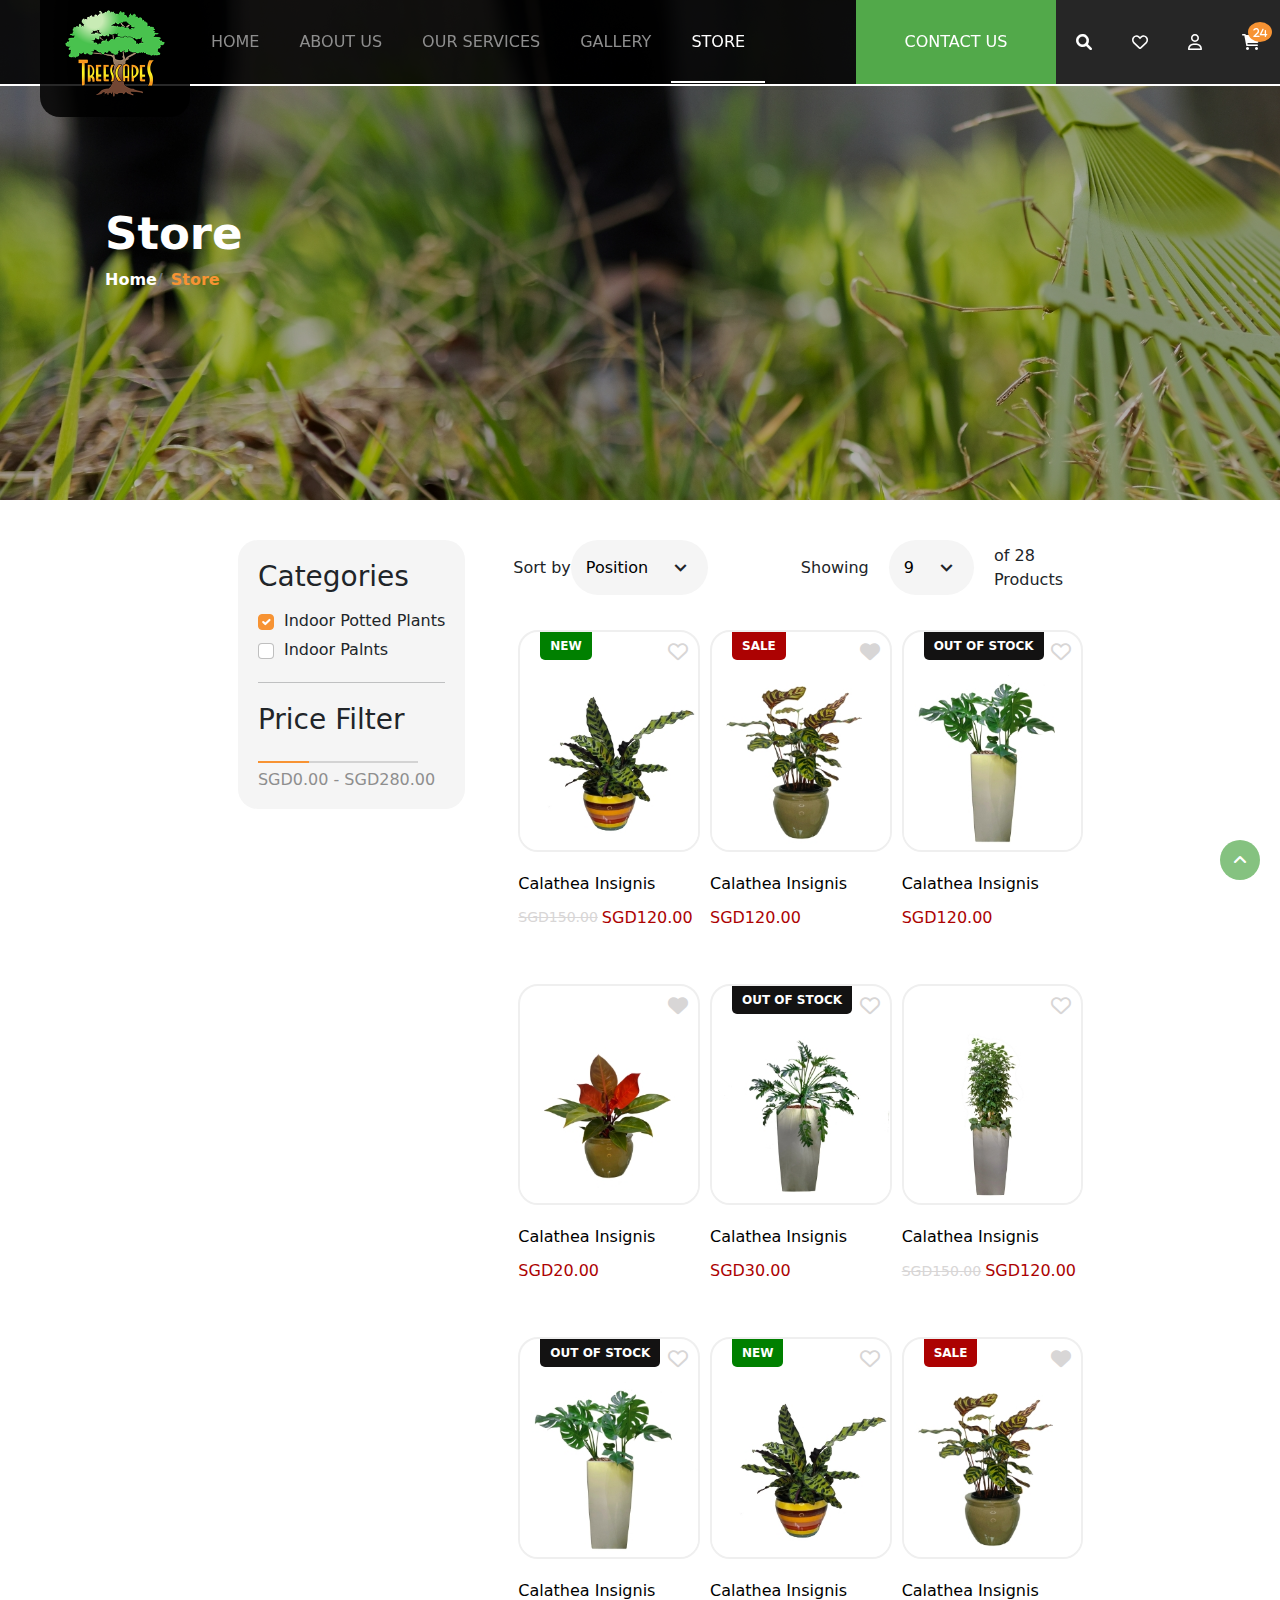
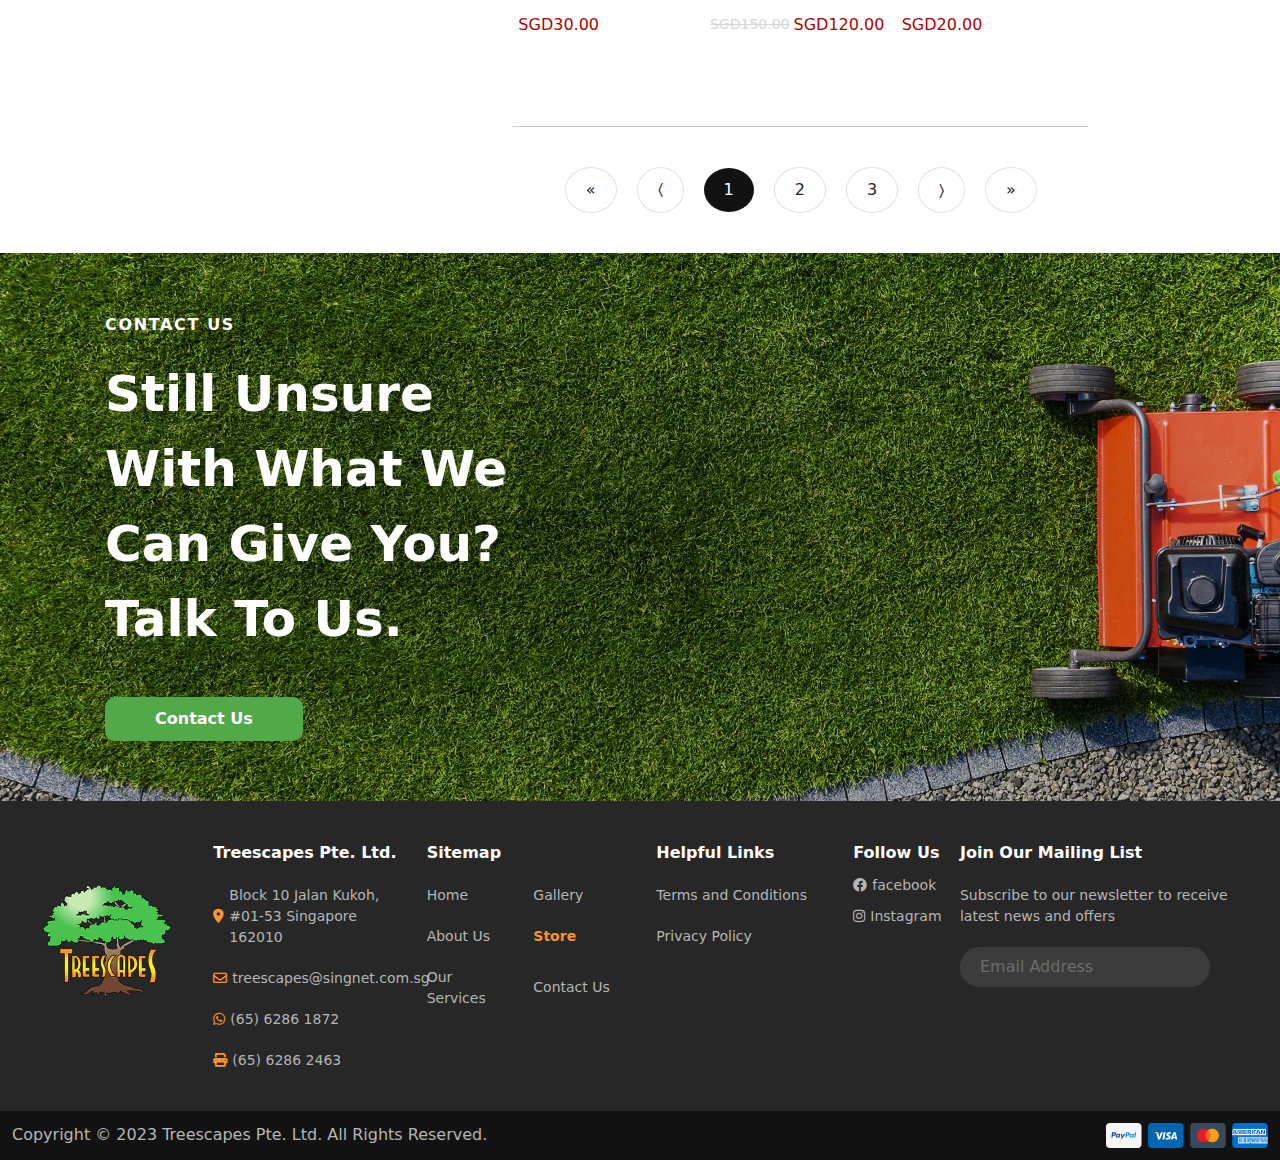
<file: store.html>
<!DOCTYPE html>
<html lang="en">

<head>
    <meta charset="UTF-8">
    <meta http-equiv="X-UA-Compatible" content="IE=edge">
    <meta name="viewport" content="width=device-width, initial-scale=1.0">
    <!-- favicon icon connect -->
    <link rel="icon" type="image/x-icon" href="images/favicon.ico" />
    <!-- bootstrap css file -->
    <link rel="stylesheet" href="css/bootstrap.min.css" />
    <!-- icon file -->
    <link rel="stylesheet" href="css/all.min.css" />
    <!--===== Boxicons CSS =====-->
    <link href='https://unpkg.com/boxicons@2.1.1/css/boxicons.min.css' rel='stylesheet'>
    <!-- owl carousel css file -->
    <link rel="stylesheet" href="css/owl.carousel.min.css" />
    <link rel="stylesheet" href="css/owl.theme.default.min.css" />
    <!-- custom css file -->
    <link rel="stylesheet" href="css/mainStyle.css" />
    <title>Treescapes Pte. Ltd.</title>
</head>

<body onload="myFunction()">
    <div id="loading"></div>
    <!-- navbar section -->
    <header>
        <div class=" navigation-bar">
            <div class="position order-1 nav-logo"></div>
            <nav class="d-flex order-3 order-xl-2  main-menu  navbar-expand-xl menu-bg">
                <button class="navbar-toggler sm-nav-bar-hidden-btn" data-bs-toggle="collapse" href="#collapseExample"
                    role="button" aria-expanded="false" aria-controls="collapseExample">
                    <span class="navbar-toggler-icon"></span>
                    <span class="navbar-toggler-icon"></span>
                    <span class="navbar-toggler-icon"></span>
                </button>
                <div class="collapse navbar-collapse" id="navbarSupportedContent">
                    <ul class="d-flex  px-5 menu-bar">
                        <li><a href="index.html">home</a></li>
                        <li><a href="aboutus.html">about us</a></li>
                        <li><a href="our-service.html">our services</a></li>
                        <li><a href="gallery.html">gallery</a></li>
                        <li><a href="store.html" class="active">store</a></li>
                    </ul>
                </div>
            </nav>
            <div class="d-flex order-2 order-xl-3">
                <div class="menu-contact"><a href="contactus.html">contact us</a></div>
                <div class="menu-sos-icon">
                    <i class="fa-solid fa-magnifying-glass" data-bs-toggle="modal" data-bs-target="#exampleModal"></i>
                    <i class="fa-regular d-sm-block d-none fa-heart"></i>
                    <i class="fa-regular d-sm-block d-none fa-user"></i>
                    <i class="position-relative fa-solid d-sm-block d-none fa-cart-shopping">
                        <span class="position-absolute translate-middle badge rounded-circle"><span>24</span></span>
                    </i>
                </div>
            </div>
        </div>
        <div class="collapse" id="collapseExample">
            <div class=" sm-nav-bar-section" id="sm-menu">
                <ul class="sm-nav-bar-items">
                    <li><a href="index.html">home</a></li>
                    <li><a href="aboutus.html">about us</a></li>
                    <li><a href="our-service.html">our services</a></li>
                    <li><a href="gallery.html">gallery</a></li>
                    <li class="sm-active"><a href="store.html">store</a></li>
                    <li><a href="contactus.html">contact</a></li>
                </ul>
            </div>
        </div>
        <div class="logo-position">
            <div class="logo-section menu-bg">
                <img src="images/logo.png" class="logo" alt="">
            </div>
        </div>
    </header>
    <div class="modal fade" id="exampleModal" tabindex="-1" aria-labelledby="exampleModalLabel" aria-hidden="true">
        <div class="modal-dialog">
          <div class="modal-header">
            <div></div>
            <i class="fa-solid fa-xmark" data-bs-dismiss="modal" aria-label="Close"></i>
          </div>
          <div class="modal-body">
            <div class="search-bg" id="closeBtn">
              <div class="search-btn">
                <input type="text" placeholder="Search keyword" class="form-control ">
              </div>
            </div>
          </div>
        </div>
      </div>
    <!-- navigation section over -->
    <!-- store section start -->
    <section>
        <div class="about-us-img-section" style="background-image: url(images/banner-store.jpg)">
            <div class="inner-container about-us-title-section">
                <div class="about-us-title">store</div>
                <nav aria-label="breadcrumb">
                    <ol class="breadcrumb">
                        <li class="breadcrumb-item"><a href="index.html">Home</a></li>
                        <li class="breadcrumb-item page-active" aria-current="page">Store</li>
                    </ol>
                </nav>
            </div>
        </div>
    </section>
    <!-- store section end -->
    <!-- catagory section start -->
    <section class="inner-container row padding-top-bottom">
        <div class="col-lg-4 col-12 pe-0 pe-sm-5">
            <div class="d-flex justify-content-end">
                <div class="catagory-selector-section">
                    <h3 class="catagory-title">Categories</h3>
                    <div class="form-check">
                        <input class="form-check-input" type="checkbox" value="" id="flexCheckChecked" checked>
                        <label class="form-check-label" for="flexCheckChecked">
                            Indoor Potted Plants
                        </label>
                    </div>
                    <div class="form-check">
                        <input class="form-check-input" type="checkbox" value="" id="flexCheckChecked">
                        <label class="form-check-label" for="flexCheckChecked">
                            Indoor Palnts
                        </label>
                    </div>
                    <hr class="catagory-hr">
                    <h3 class="catagory-title">Price Filter</h3>
                    <progress id="file" value="32" max="100"></progress>
                    <h6 class="catagory-price">SGD0.00 - SGD280.00</h6>
                </div>
            </div>
        </div>
        <div class="col-lg-6 col-12">
            <div class="d-flex flex-wrap justify-content-between">
                <div class="d-flex show-by-date-section align-items-center col-12 col-sm-6">
                    <p> Sort by </p>
                    <div class="select-menu">
                        <div class="select-btn">
                            <span class="sBtn-text">Position</span>
                            <i class="bx bx-chevron-down"></i>
                        </div>

                        <ul class="options ">
                            <li class="option option1">
                                <span class="option-text">Position</span>
                            </li>
                            <li class="option">
                                <span class="option-text">Date Added</span>
                            </li>
                            <li class="option">
                                <span class="option-text">Date Added</span>
                            </li>
                            <li class="option option2">
                                <span class="option-text">Date Added</span>
                            </li>
                        </ul>
                    </div>
                </div>
                <div class="d-flex product-number-section align-items-center col-12 col-sm-6 justify-content-end">
                    <p> Showing</p>
                    <div class="select-menu numberMenu">
                        <div class="select-btn">
                            <span class="sBtn-text">9</span>
                            <i class="bx bx-chevron-down"></i>
                        </div>

                        <ul class="options ">
                            <li class="option option1">
                                <span class="option-text">9</span>
                            </li>
                            <li class="option">
                                <span class="option-text">18 </span>
                            </li>
                            <li class="option">
                                <span class="option-text">27 </span>
                            </li>
                            <li class="option option2">
                                <span class="option-text">36</span>
                            </li>
                        </ul>
                    </div>
                    <p>of 28 Products</p>
                </div>
            </div>
            <div class="product-container-section d-flex">
                <!-- 1 -->

                <div class="products col-md-4 col-12 product-hover">
                    <a href="store-inner-page.html">

                        <div class="product-img">
                            <div class="d-flex justify-content-between">
                                <div>
                                    <span class="badge">NEW</span>
                                </div>
                                <i class="fa-regular fa-heart"></i>
                            </div>
                            <img src="images/product1.jpg" alt="">
                        </div>
                        <div class="product-dis">
                            <div class="product-name">Calathea Insignis</div>
                            <div class="price d-flex align-items-center">
                                <strike>SGD150.00</strike>
                                <p>SGD120.00</p>
                            </div>
                        </div>
                        <div class="view-cart-section">
                            <div class="view-cart">View Cart</div>
                        </div>
                    </a>
                </div>
                <!-- 2 -->

                <div class="products col-md-4 col-12">
                    <a href="store-inner-page.html">

                        <div class="product-img">
                            <div class="d-flex justify-content-between">
                                <div>
                                    <span class="badge badge-red">SALE</span>
                                </div>
                                <i class="fa-solid fa-heart wishlist-red"></i>
                            </div>
                            <img src="images/product2.jpg" alt="">
                        </div>
                        <div class="product-dis">
                            <div class="product-name">Calathea Insignis</div>
                            <div class="price d-flex align-items-center">
                                <p class="price-green">SGD120.00</p>
                            </div>
                        </div>
                        <div class="view-cart-section">
                            <div class="view-cart">View Cart</div>
                        </div>
                    </a>
                </div>
                <!-- 3 -->
                <div class="products col-md-4 col-12">
                    <a href="store-inner-page.html">

                        <div class="product-img">
                            <div class="d-flex justify-content-between">
                                <div>
                                    <span class="badge badge-black">out of stock</span>
                                </div>
                                <i class="fa-regular fa-heart"></i>
                            </div>
                            <img src="images/product3.jpg" alt="">
                        </div>
                        <div class="product-dis">
                            <div class="product-name">Calathea Insignis</div>
                            <div class="price d-flex align-items-center">
                                <p class="price-green"> SGD120.00</p>
                            </div>
                        </div>
                    </a>
                </div>
                <!-- 4 -->
                <div class="products col-md-4 col-12">
                    <a href="store-inner-page.html">

                        <div class="product-img">
                            <div class="d-flex justify-content-between">
                                <div>
                                </div>
                                <i class="fa-solid fa-heart wishlist-red"></i>
                            </div>
                            <img src="images/product4.jpg" alt="">
                        </div>
                        <div class="product-dis">
                            <div class="product-name">Calathea Insignis</div>
                            <div class="price d-flex align-items-center">
                                <p class="price-green"> SGD20.00</p>
                            </div>
                        </div>
                        <div class="view-cart-section">
                            <div class="view-cart">View Cart</div>
                        </div>
                    </a>
                </div>
                <!-- 5 -->
                <div class="products col-md-4 col-12">
                    <a href="store-inner-page.html">

                        <div class="product-img">
                            <div class="d-flex justify-content-between">
                                <div>
                                    <span class="badge badge-black">out of stock</span>
                                </div>
                                <i class="fa-regular fa-heart"></i>
                            </div>
                            <img src="images/product5.jpg" alt="">
                        </div>
                        <div class="product-dis">
                            <div class="product-name">Calathea Insignis</div>
                            <div class="price d-flex align-items-center">
                                <p class="price-green"> SGD30.00</p>
                            </div>
                        </div>
                    </a>
                </div>
                <!-- 6 -->
                <div class="products col-md-4 col-12">
                    <a href="store-inner-page.html">

                        <div class="product-img">
                            <div class="d-flex justify-content-between">
                                <div>
                                </div>
                                <i class="fa-regular fa-heart"></i>
                            </div>
                            <img src="images/product6.jpg" alt="">
                        </div>
                        <div class="product-dis">
                            <div class="product-name">Calathea Insignis</div>
                            <div class="price d-flex align-items-center">
                                <strike>SGD150.00</strike>
                                <p class="price-red"> SGD120.00</p>
                            </div>
                        </div>
                        <div class="view-cart-section">
                            <div class="view-cart">View Cart</div>
                        </div>
                    </a>
                </div>
                <!-- 7 -->
                <div class="products col-md-4 col-12">
                    <a href="store-inner-page.html">

                        <div class="product-img">
                            <div class="d-flex justify-content-between">
                                <div>
                                    <span class="badge badge-black">out of stock</span>
                                </div>
                                <i class="fa-regular fa-heart"></i>
                            </div>
                            <img src="images/product3.jpg" alt="">
                        </div>
                        <div class="product-dis">
                            <div class="product-name">Calathea Insignis</div>
                            <div class="price d-flex align-items-center">
                                <p class="price-green"> SGD30.00</p>
                            </div>
                        </div>
                    </a>
                </div>
                <!-- 8 -->
                <div class="products col-md-4 col-12">
                    <a href="store-inner-page.html">

                        <div class="product-img">
                            <div class="d-flex justify-content-between">
                                <div>
                                    <span class="badge">new</span>
                                </div>
                                <i class="fa-regular fa-heart"></i>
                            </div>
                            <img src="images/product1.jpg" alt="">
                        </div>
                        <div class="product-dis">
                            <div class="product-name">Calathea Insignis</div>
                            <div class="price d-flex align-items-center">
                                <strike>SGD150.00</strike>
                                <p class="price-red"> SGD120.00</p>
                            </div>
                        </div>
                        <div class="view-cart-section">
                            <div class="view-cart">View Cart</div>
                        </div>
                    </a>
                </div>
                <!-- 9 -->
                <div class="products col-md-4 col-12">
                    <a href="store-inner-page.html">
                        <div class="product-img">
                            <div class="d-flex justify-content-between">
                                <div>
                                    <span class="badge badge-red">SALE</span>
                                </div>
                                <i class="fa-solid fa-heart wishlist-red"></i>
                            </div>
                            <img src="images/product2.jpg" alt="">
                        </div>
                        <div class="product-dis">
                            <div class="product-name">Calathea Insignis</div>
                            <div class="price d-flex align-items-center">
                                <p class="price-green"> SGD20.00</p>
                            </div>
                        </div>
                        <div class="view-cart-section">
                            <div class="view-cart">View Cart</div>
                        </div>
                    </a>
                </div>

            </div>
            <!-- under-line -->
            <hr class="store-underline">
            <!-- pagination -->
            <nav>
                <ul class="pagination d-flex justify-content-center">
                    <li class="page-item">
                        <a class="page-link" href="#" aria-label="Previous">
                            &laquo;
                        </a>
                    </li>
                    <li class="page-item"><a class="page-link " href="#">&#9001</a></li>
                    <li class="page-item"><a class="page-link active-page" href="#">1</a></li>
                    <li class="page-item"><a class="page-link" href="#">2</a></li>
                    <li class="page-item"><a class="page-link" href="#">3</a></li>
                    <li class="page-item"><a class="page-link" href="#">&#9002</a></li>
                    <li class="page-item">
                        <a class="page-link" href="#" aria-label="Next">
                            &raquo;
                        </a>
                    </li>
                </ul>
            </nav>
        </div>
    </section>
    <!-- catagory section end -->
    <!-- --------------- CONTACT US section start -------------------- -->
    <section class="padding-top">
        <div class="row g-0">
            <div style="background-image: url(images/home3.jpg)" class="conatiner">
                <div class="contact-content container">
                    <div class="contact-title">CONTACT US</div>
                    <div class="contact-dis">Still Unsure With What We Can Give You?
                        Talk To Us.</div>
                    <button><a href="contactus.html" target="_blank">Contact Us</a></button>
                </div>
            </div>
        </div>
    </section>
    <!-- --------------- CONTACT US section end -------------------- -->
    <!-- --------------- FOOTER section start -------------------- -->
    <section class="footer-section">
        <div class="row footer-responsive">
            <div class="col-lg-2 col-12 d-flex justify-content-center footer-logo-section"><img src="images/logo.png"
                    alt="">
            </div>
            <div class="col-lg-2 col-12 footer-section-content">
                <div class="footer-section-title">Treescapes Pte. Ltd.</div>
                <ul class="footer-section-sub-titles">
                    <li><i class="fa-solid fa-location-dot"></i>
                        <p>Block 10 Jalan Kukoh, #01-53 Singapore 162010</p>
                    </li>
                    <li><i class="fa-regular fa-envelope"></i>
                        <p> treescapes@singnet.com.sg </p>
                    </li>
                    <li><i class="fa-brands fa-whatsapp"></i>
                        <p> (65) 6286 1872 </p>
                    </li>
                    <li><i class="fa-solid fa-print"></i>
                        <p> (65) 6286 2463 </p>
                    </li>
                </ul>
            </div>
            <div class="col-lg-2 col-12 footer-section-content">
                <div class="footer-section-title">Sitemap</div>
                <ul class="footer-section-sub-titles d-flex  justify-content-between">
                    <li class="col-6"><a href="index.html">Home</a></li>
                    <li class="col-6"><a href="gallery.html">Gallery</a></li>
                    <li class="col-6"><a href="aboutus.html">About Us</a></li>
                    <li class="col-6"><a href="store.html" class="footer-active">Store</a></li>
                    <li class="col-6"><a href="our-service.html">Our Services</a></li>

                    </i>
                    <li class="col-6"><a href="contactus.html">Contact Us</a></li>
                </ul>
            </div>
            <div class="col-lg-2 col-12 d-flex justify-content-start justify-content-md-center footer-section-content">
                <div>
                    <div class="footer-section-title">Helpful Links</div>
                    <ul class="footer-section-sub-titles">
                        <li><a href="">Terms and Conditions</a></li>
                        <li><a href="">Privacy Policy</a></li>
                    </ul>
                </div>
            </div>
            <div class="col-lg-1 col-12 footer-section-content">
                <div class="footer-section-title">Follow Us</div>
                <ul class="footer-section-sub-titles">
                    <div><i class="fa-brands fa-facebook"></i>
                        <p>facebook</p>
                    </div>
                    <div><i class="fa-brands fa-instagram"></i>
                        <p>Instagram</p>
                    </div>
                </ul>
            </div>
            <div class="col-lg-3 col-12 footer-section-content">
                <div class="footer-section-title">Join Our Mailing List</div>
                <ul class="footer-section-sub-titles">
                    <li>Subscribe to our newsletter to receive latest news and offers</li>
                    <form action="" class="footer-section-search-box">
                        <input type="text" placeholder="Email Address">
                    </form>
                </ul>
            </div>
        </div>
    </section>
    <section class="footer-copy-right-section ">
        <div class="row justify-content-md-start justify-content-center">
            <div class="col-lg-6 col-12 copy-right">Copyright © 2023 Treescapes Pte. Ltd. All Rights Reserved.</div>
            <div class="col-lg-6 col-12 d-flex justify-content-md-end justify-content-center  payment-method">
                <img src="images/payment-method.png" alt="">
            </div>
        </div>
    </section>
    <section class="footer-sm-icon">
        <div class="menu-sos-icon justify-content-around">
            <i class="fa-regular d-sm-none d-block fa-user"></i>
            <i class="fa-regular d-sm-none d-block fa-heart heart-icon"></i>
            <i class="fa-solid d-sm-none d-block fa-cart-shopping"></i>
        </div>
    </section>
    <!-- --------------- FOOTER section end -------------------- -->
    <div class="" onclick="topFunction()" >
        <div class="bottom-btn" id="myBtn">
          <i class="fa-solid fa-angle-up "></i>
        </div>
      </div>
    <script src="js/jquery-3.6.0.min.js"></script>
    <!-- owl carousel js file -->
    <script src="js/owl.carousel.min.js"></script>
    <!-- bootstrap js file -->
    <script src="js/bootstrap.bundle.min.js"></script>
    <!-- custom js file -->
    <script src="js/script.js"></script>
</body>

</html>
</file>
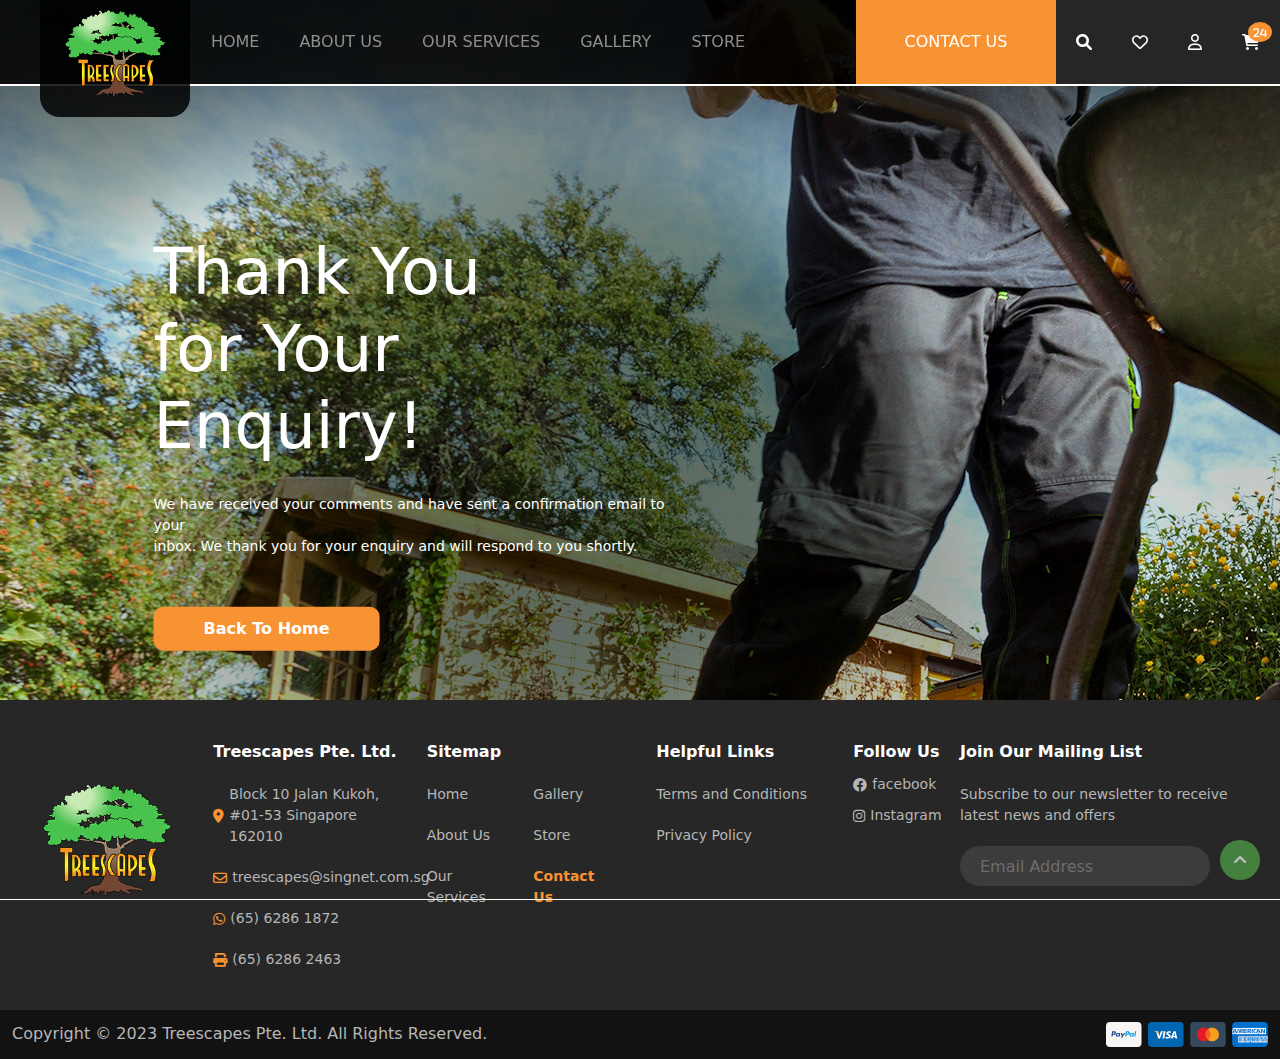
<file: thank-you.html>
<!DOCTYPE html>
<html lang="en">

<head>
    <meta charset="UTF-8">
    <meta http-equiv="X-UA-Compatible" content="IE=edge">
    <meta name="viewport" content="width=device-width, initial-scale=1.0">
    <!-- favicon icon connect -->
    <link rel="icon" type="image/x-icon" href="images/favicon.ico" />
    <!-- bootstrap css file -->
    <link rel="stylesheet" href="css/bootstrap.min.css" />
    <!-- icon file -->
    <link rel="stylesheet" href="css/all.min.css" />
    <!-- owl carousel css file -->
    <link rel="stylesheet" href="css/owl.carousel.min.css" />
    <link rel="stylesheet" href="css/owl.theme.default.min.css" />
    <!-- custom css file -->
    <link rel="stylesheet" href="css/mainStyle.css" />
    <title>Treescapes Pte. Ltd.</title>
</head>

<body>
    <!-- navbar section -->
    <header>
        <div class=" navigation-bar">
            <div class="position order-1 nav-logo"></div>
            <nav class="d-flex order-3 order-xl-2  main-menu  navbar-expand-xl menu-bg">
                <button class="navbar-toggler sm-nav-bar-hidden-btn" data-bs-toggle="collapse" href="#collapseExample"
                    role="button" aria-expanded="false" aria-controls="collapseExample">
                    <span class="navbar-toggler-icon"></span>
                    <span class="navbar-toggler-icon"></span>
                    <span class="navbar-toggler-icon"></span>
                </button>
                <div class="collapse navbar-collapse" id="navbarSupportedContent">
                    <ul class="d-flex  px-5 menu-bar">
                        <li><a href="index.html">home</a></li>
                        <li><a href="aboutus.html">about us</a></li>
                        <li><a href="our-service.html">our services</a></li>
                        <li><a href="gallery.html">gallery</a></li>
                        <li><a href="store.html">store</a></li>
                    </ul>
                </div>
            </nav>
            <div class="d-flex order-2 order-xl-3">
                <div class="menu-contact active-contact"><a href="contactus.html">contact us</a></div>
                <div class="menu-sos-icon">
                    <i class="fa-solid fa-magnifying-glass" data-bs-toggle="modal" data-bs-target="#exampleModal"></i>
                    <i class="fa-regular d-sm-block d-none fa-heart"></i>
                    <i class="fa-regular d-sm-block d-none fa-user"></i>
                    <i class="position-relative fa-solid d-sm-block d-none fa-cart-shopping">
                        <span class="position-absolute translate-middle badge rounded-circle"><span>24</span></span>
                    </i>
                </div>
            </div>
        </div>
        <div class="collapse" id="collapseExample">
            <div class=" sm-nav-bar-section" id="sm-menu">
                <ul class="sm-nav-bar-items">
                    <li><a href="index.html">home</a></li>
                    <li><a href="aboutus.html">about us</a></li>
                    <li><a href="our-service.html">our services</a></li>
                    <li><a href="gallery.html">gallery</a></li>
                    <li><a href="store.html">store</a></li>
                    <li class="sm-active"><a href="contactus.html">contact</a></li>
                </ul>
            </div>
        </div>
        <div class="logo-position">
            <div class="logo-section menu-bg">
                <img src="images/logo.png" class="logo" alt="">
            </div>
        </div>
    </header>
    <div class="modal fade" id="exampleModal" tabindex="-1" aria-labelledby="exampleModalLabel" aria-hidden="true">
        <div class="modal-dialog">
            <div class="modal-header">
                <div></div>
                <i class="fa-solid fa-xmark" data-bs-dismiss="modal" aria-label="Close"></i>
            </div>
            <div class="modal-body">
                <div class="search-bg" id="closeBtn">
                    <div class="search-btn">
                        <input type="text" placeholder="Search keyword" class="form-control ">
                    </div>
                </div>
            </div>
        </div>
    </div>
    <div class="modal fade" id="exampleModal" tabindex="-1" aria-labelledby="exampleModalLabel" aria-hidden="true">
        <div class="modal-dialog">
            <div class="modal-header">
                <div></div>
                <i class="fa-solid fa-xmark" data-bs-dismiss="modal" aria-label="Close"></i>
            </div>
            <div class="modal-body">
                <div class="search-bg" id="closeBtn">
                    <div class="search-btn">
                        <input type="text" placeholder="Search keyword" class="form-control ">
                    </div>
                </div>
            </div>
        </div>
    </div>
    <div class="modal fade" id="exampleModal" tabindex="-1" aria-labelledby="exampleModalLabel" aria-hidden="true">
        <div class="modal-dialog">
            <div class="modal-header">
                <div></div>
                <i class="fa-solid fa-xmark" data-bs-dismiss="modal" aria-label="Close"></i>
            </div>
            <div class="modal-body">
                <div class="search-bg" id="closeBtn">
                    <div class="search-btn">
                        <input type="text" placeholder="Search keyword" class="form-control ">
                    </div>
                </div>
            </div>
        </div>
    </div>
    <!-- navigation section over -->
    <!-- about us section start -->
    <section>

        <div class="banner-section" style="background-image: url(images/thankyou.jpg);height: 700px;">
        </div>
        <div class="banner-content thank-you-bg-section">
            <div class="banner-dis">
                <h2>Thank You <br> for Your Enquiry!</h2>
                <p class="discription">We have received your comments and have sent a confirmation email to your <br>
                    inbox. We thank you for your enquiry and will respond to you shortly.</p>
                <div class="mb-3 form-btn-section">
                    <button><a href="index.html">Back To Home</a></button>
                </div>
            </div>
        </div>


    </section>
    <!-- about us section end -->
    <!-- --------------- FOOTER section start -------------------- -->
    <section class="footer-section">
        <div class="row footer-responsive">
            <div class="col-lg-2 col-12 d-flex justify-content-center footer-logo-section"><img src="images/logo.png"
                    alt="">
            </div>
            <div class="col-lg-2 col-12 footer-section-content">
                <div class="footer-section-title">Treescapes Pte. Ltd.</div>
                <ul class="footer-section-sub-titles">
                    <li><i class="fa-solid fa-location-dot"></i>
                        <p>Block 10 Jalan Kukoh, #01-53 Singapore 162010</p>
                    </li>
                    <li><i class="fa-regular fa-envelope"></i>
                        <p> treescapes@singnet.com.sg </p>
                    </li>
                    <li><i class="fa-brands fa-whatsapp"></i>
                        <p> (65) 6286 1872 </p>
                    </li>
                    <li><i class="fa-solid fa-print"></i>
                        <p> (65) 6286 2463 </p>
                    </li>
                </ul>
            </div>
            <div class="col-lg-2 col-12 footer-section-content">
                <div class="footer-section-title">Sitemap</div>
                <ul class="footer-section-sub-titles d-flex  justify-content-between">
                    <li class="col-6"><a href="index.html">Home</a></li>
                    <li class="col-6"><a href="gallery.html">Gallery</a></li>
                    <li class="col-6"><a href="aboutus.html">About Us</a></li>
                    <li class="col-6"><a href="store.html">Store</a></li>
                    <li class="col-6"><a href="our-service.html">Our Services</a></li>

                    </i>
                    <li class="col-6"><a href="contactus.html" class="footer-active">Contact Us</a></li>
                </ul>
            </div>
            <div class="col-lg-2 col-12 d-flex justify-content-start justify-content-md-center footer-section-content">
                <div>
                    <div class="footer-section-title">Helpful Links</div>
                    <ul class="footer-section-sub-titles">
                        <li><a href="">Terms and Conditions</a></li>
                        <li><a href="">Privacy Policy</a></li>
                    </ul>
                </div>
            </div>
            <div class="col-lg-1 col-12 footer-section-content">
                <div class="footer-section-title">Follow Us</div>
                <ul class="footer-section-sub-titles">
                    <div><i class="fa-brands fa-facebook"></i>
                        <p>facebook</p>
                    </div>
                    <div><i class="fa-brands fa-instagram"></i>
                        <p>Instagram</p>
                    </div>
                </ul>
            </div>
            <div class="col-lg-3 col-12 footer-section-content">
                <div class="footer-section-title">Join Our Mailing List</div>
                <ul class="footer-section-sub-titles">
                    <li>Subscribe to our newsletter to receive latest news and offers</li>
                    <form action="" class="footer-section-search-box">
                        <input type="text" placeholder="Email Address">
                    </form>
                </ul>
            </div>
        </div>
    </section>
    <section class="footer-copy-right-section ">
        <div class="row justify-content-md-start justify-content-center">
            <div class="col-lg-6 col-12 copy-right">Copyright © 2023 Treescapes Pte. Ltd. All Rights Reserved.</div>
            <div class="col-lg-6 col-12 d-flex justify-content-md-end justify-content-center  payment-method">
                <img src="images/payment-method.png" alt="">
            </div>
        </div>
    </section>
    <section class="footer-sm-icon">
        <div class="menu-sos-icon justify-content-around">
            <i class="fa-regular d-sm-none d-block fa-user"></i>
            <i class="fa-regular d-sm-none d-block fa-heart heart-icon"></i>
            <i class="fa-solid d-sm-none d-block fa-cart-shopping"></i>
        </div>
    </section>
    <!-- --------------- FOOTER section end -------------------- -->
    <div class="" onclick="topFunction()" >
        <div class="bottom-btn" id="myBtn">
          <i class="fa-solid fa-angle-up "></i>
        </div>
      </div>
    <script src="js/jquery-3.6.0.min.js"></script>
    <!-- owl carousel js file -->
    <script src="js/owl.carousel.min.js"></script>
    <!-- bootstrap js file -->
    <script src="js/bootstrap.bundle.min.js"></script>
    <!-- custom js file -->
    <script src="js/script.js"></script>
</body>

</html>
</file>
<file: css/mainStyle.css>
* {
  padding: 0% !important;
  margin: 0% !important;
  box-sizing: border-box;
}

a {
  text-decoration: none;
}
ul,
ol {
  list-style: none;
}

hr {
  margin: 40px 0px !important;
  width: 300px;
}

:root {
  --hover-color: #F79333;
  --menu-hover-color: #fff;
  --btn-bg-color: #52A94A;
  --bg-color: #667B40;
}

.inner-container {
  padding-left: 130px !important;
}

.padding-top-bottom {
  margin: 40px 0 !important;
}

.padding-top {
  margin-top: 40px !important;
}

.padding-bottom {
  margin-bottom: 40px !important;
}

.background-no-repeat {
  background-repeat: no-repeat;
}
#loading{
  position: fixed;
  width: 100%;
  height: 100vh;
  background: #fff
  url('https://i.pinimg.com/originals/dd/67/4f/dd674f89d713bb2645a3292510219998.gif')
   no-repeat center center;	
     background-size: 30%;
  z-index: 9999;
}
.bottom-btn{
  position:fixed;
  bottom: 0%;
  right: 0%;
  margin-right: 20px !important;
  margin-bottom: 20px !important;
  z-index: 16;
  opacity: 0.7;
  background-color: var(--btn-bg-color);
  border-radius: 100%;
  height: 40px ;
  width: 40px ;
  display: flex;
  justify-content: center;
  align-items: center;
}
.bottom-btn i{
  color: var(--menu-hover-color);
}
.bottom-btn:hover{
  opacity: 1 !important;
  transition: 0.2s all;
}

/* header section */

/* -- -- -- -- --- --- navbar section --- --- -- -- -- --  */
.navigation-bar {
  position: fixed;
  z-index: 50 !important;
  display: flex;
  background-color: #000000d8;
  justify-content: space-between;
  width: 100%;
  border-bottom: 2px solid var(--menu-hover-color);
}

/* logo section START  */
.nav-logo {
  padding-right: 100px !important;
}

.logo-position {
  position: absolute;
  top: 0%;
  left: 0%;
}

.logo-section {
  display: flex;
  position: fixed;
  justify-content: center;
  margin-left: 40px !important;
  background-color: #000000d6;
  width: 150px;
  border-radius: 0 0 20px 20px;
  padding: 10px 20px 20px !important;
  z-index: 99;
}

.logo {
  z-index: 100;
  width: 100px;
}

/* logo section OVER  */
/* menu section START */
.main-menu {
  padding: 30px 0 !important;
}

.menu-bar li a {
  text-transform: uppercase;
  color: #8e8e8e;
  padding: 20px !important;
  padding-bottom: 30px !important;
}

.menu-bar li a:hover {
  color: var(--menu-hover-color);
  border-bottom: 2px var(--menu-hover-color) solid;
  transition: 0.5s all;
}

/* .menu-bar li a:after {
  display:block;
  content: '';
  border-bottom: solid 3px #019fb6;  
  transform: scaleX(0);  
  transition: transform 250ms ease-in-out;
}
:hover:after { transform: scaleX(1); } */
.active {
  color: var(--menu-hover-color) !important;
  border-bottom: 2px var(--menu-hover-color) solid;
}

.menu-contact {
  display: flex;
  align-items: center;
  justify-content: center;
  background-color: var(--btn-bg-color);
  width: 200px;
  text-transform: uppercase;
  font-size: 16px;
}

.menu-contact a {
  color: var(--menu-hover-color) !important;
}

.active-contact {
  background-color: var(--hover-color);
}

.menu-contact:hover {
  background-color: var(--hover-color);
  transition: 0.5s all;
}

.menu-sos-icon {
  background-color: #262626;
  color: var(--menu-hover-color);
  display: flex;
  justify-content: center;
  align-items: center;
}

.menu-sos-icon i {
  padding: 0 20px !important;
}

.menu-sos-icon i .badge {
  left: 45%;
  top: -52%;
  width: 10px;
  height: 10px;
  background: none !important;
}

.menu-sos-icon i .badge span {
  padding: 5px !important;
  font-size: 10px;
  background: var(--hover-color) !important;
  border-radius: 100% !important;
}

.menu-sos-icon i:hover {
  color: var(--hover-color);
}

.search-btn {
  width: 100% !important;
  margin: 0 auto !important;
}

.search-btn i {
  color: var(--menu-hover-color);
  cursor: pointer;
}

.search-btn input:focus {
  box-shadow: none;
  border: 1px solid var(--hover-color);
}

.search-btn input {
  padding: 10px 0 !important;
  border: 1px solid var(--hover-color);
  border-radius: 20px;
  position: relative !important;
  padding-left: 20px !important;
}

.modal {
  margin: 20px auto !important;

}

.modal-header {
  padding-right: 20px !important;
  padding-bottom: 30px !important;
  border: none !important;
}

.modal-dialog {
  margin: 0 auto !important;
}
.modal-dialog  i{
  color: var(--menu-hover-color);
}

/* menu section OVER */
/* custom small menu start */
.sm-nav-bar-section {
  position: absolute;
  top: 85px;
  left: 0%;
  z-index: 49;
}

.sm-nav-bar-hidden-btn span {
  display: block;
  height: 3px;
  width: 24px;
  background: var(--menu-hover-color);
  text-align: center;
  margin: 5px auto !important;
  background-image: none !important;
}

.sm-nav-bar-items {
  position: fixed;
  width: 100%;
  height: 100vh;
  background-color: var(--menu-hover-color);
  text-align: center;
}

.sm-nav-bar-items li {
  padding: 10px 0 !important;
}

.sm-nav-bar-items li a {
  color: #b8b8b8;
}

.sm-active {
  background-color: var(--hover-color);
}

.sm-active a {
  color: var(--menu-hover-color) !important;
  font: 500;
}

/* custom small menu end */
/* -----------banner section start------------------- */
.bannerItem {
  position: relative;
}

.banner-section {
  position: relative;
}

.banner-section .banner-home {
  width: 100%;
  height: 100%;
}

.banner-content {
  display: inline-block;
  position: absolute;
  top: 0%;
  width: 40%;
}

.banner-dis {
  transform: translate(30%, 50%) !important;
  color: var(--menu-hover-color);
}

.banner-content .banner-dis h2 {
  font-size: 64px;
  padding-bottom: 30px !important;
}

.banner-dis .discription {
  font-size: 14px;
  padding-bottom: 30px !important;
}

.banner-dis button {
  border: none;
  background-color: var(--btn-bg-color);
  padding: 10px 40px !important;
  border-radius: 10px;
}

.banner-dis button a {
  color: var(--menu-hover-color);
}

.banner-dis button:hover {
  background-color: var(--hover-color);
  transition: 0.5s all;
}

/* banner footer section */
.banner-footer-content-section {
  position: absolute;
  transform: translate(0px, -100%);
  left: 0%;
  z-index: 1;
  color: var(--menu-hover-color);
}

.scroll-down-section {
  flex-direction: column;
  justify-content: flex-end !important;
}

.scroll-down-content {
  transform: translate(24px, -30px) !important;
  padding-bottom: 50px !important;
}

.scroll-down-content p {
  transform: rotate(-90deg) !important;
}

.vertical-line {
  margin-left: 50px !important;
  border-right: 1px solid var(--menu-hover-color);
  width: 30px;
  height: 150px;
}

.scroll-down-right-side-content {
  background-color: var(--bg-color);
  border-radius: 10px 0 0 0 !important;
}

.scroll-down-locate-whatsapp-contact,
.scroll-down-email-section {
  padding: 20px 40px !important;
}

.scroll-down-right-side-content .location-icon {
  display: flex;
  justify-content: flex-start;
  padding-right: 40px !important;
  width: 40px;
  font-size: 20px !important;
  margin: 10px !important;
  margin-right: 20px !important;
}

.location-icon i {
  background-color: var(--menu-hover-color);
  border-radius: 100%;
  color: var(--hover-color);
  padding: 10px !important;
}

.scroll-down-right-side-content a {
  color: var(--menu-hover-color) !important;
}

.scroll-down-right-side-content a:hover {
  color: var(--hover-color) !important;
  transition: 0.5s all;

}

.location-section {
  font-size: 13px !important;
}

.location-content {
  display: block;
}

.location-content h5 {
  font-size: 14px !important;
  line-height: 16.8px;
}

/* -----------banner section over------------------- */
/* ---------------- welcome-to-treescape START------------------------- */
/* ---------treescape left side content start--------- */
.welcome-title {
  padding-top: 120px !important;
  color: var(--hover-color);
  font-size: 14px;
  letter-spacing: 3.2px;
}

.welcome-section button {
  background-color: var(--btn-bg-color);
  margin-top: 20px !important;
  border: none;
  border-radius: 10px;
  padding: 10px 50px !important;
  margin-bottom: 120px !important;
}

.welcome-section button a {
  color: var(--menu-hover-color);
}

.welcome-section button:hover {
  background-color: var(--hover-color);
  transition: 0.5s all;
}

.welcome-sub-title {
  padding-right: 228px !important;
}

.welcome-dis {
  padding-right: 165px !important;
}

/* ---------treescape left side content end--------- */
/* ---------treescape right side content start--------- */
.welcome-right-side-section img {
  border-radius: 0 0 0 20px !important;
  width: 100%;
  height: 100%;
}

/* ---------treescape right side content end--------- */
.services-section {
  background-color: var(--bg-color);
  border-radius: 0 10px 0 0 !important;
}

.service-title {
  padding: 40px 0;
}

.service-title h4 {
  font-size: 13px;
  line-height: 23.4px;
  color: var(--hover-color);
}

.service-title h2 {
  font-size: 42px;
  letter-spacing: 1.56px;
  line-height: 50.4px;
  color: var(--menu-hover-color);
}

/* ----services sider start----- */
.services-sider-img img {
  width: 100%;
}

.position {
  position: relative !important;

}

.services-silder-card {
  position: absolute;
  bottom: -20%;
  right: 0;
  z-index: 999;
  display: flex;
  justify-content: flex-start;
}

.services-silder-content {
  border-radius: 10px 10px 0 0 !important;
  background-color: var(--menu-hover-color);
  padding: 50px 50px 40px !important;
  width: 80%;
}

.services-silder-content-title {
  color: #647942;
  font-size: 29px;
  line-height: 37.2px;
}

.services-silder-hr {
  color: #000000;
  padding: 5px 0 !important;
  width: 100%;
}

.services-slider-content-dis {
  color: #8e8e8e;
  font-size: 13px;
  line-height: 23.4px;
  padding-bottom: 20px !important;
}

.services-silder-content button {
  background-color: var(--btn-bg-color);
  margin-top: 20px !important;
  border: none;
  border-radius: 10px;
  padding: 10px 50px !important;
}

.services-silder-content button a {
  color: var(--menu-hover-color);
}

.services-silder-content button:hover {
  background-color: var(--hover-color);
  transition: 0.5s all;
}

/* owl carsoul edit start */
.owl-nav {
  text-align: start !important;
  position: relative;
  padding-left: 173px !important;
  padding-top: 30px !important;
}

.owl-carousel .owl-nav button.owl-prev,
.owl-carousel .owl-nav button.owl-next {
  background-color: white;
  color: black;
  box-shadow: 0px 0px 1px black;
  margin: 0 10px !important;
  border-radius: 100%;
}

.owl-carousel .owl-nav button.owl-next i,
.owl-carousel .owl-nav button.owl-prev i {
  padding: 10px !important;
}

.owl-carousel .owl-nav button.owl-prev:hover,
.owl-carousel .owl-nav button.owl-next:hover {
  background-color: var(--menu-hover-color);
  color:#000;
}

.owl-dots {
  position: absolute;
  bottom: 15px;
  left: 25%;
  padding-left: 20px !important;
}

.owl-theme .owl-dots .owl-dot span {
  padding: 0 25px !important;
  height: 2px !important;
  background-color: antiquewhite;
}

.owl-theme .owl-dots .owl-dot.active span {
  background-color: var(--btn-bg-color) !important;
}

.owl-theme .owl-dots .owl-dot:hover span {
  background-color: var(--btn-bg-color) !important;
}

/* owl carsoul edit end */
.view-all-btn {
  position: absolute;
  z-index: 1;
  bottom: 0%;
  padding-bottom: 14px !important;
  left: 40%;
}

.view-all-btn a {
  color: #647942;
  font-weight: bold;
  text-decoration: underline;
}

.view-all-btn a:hover {
  color: var(--hover-color);
  transition: 0.5s all;
}

/* ----services sider end----- */
/* -------------------contact us section start----------------------------- */
.contact-content {
  padding: 60px 105px !important;
  color: var(--menu-hover-color);
}

.contact-content .contact-title {
  font-weight: bold;
  letter-spacing: 1.65px;

}

.contact-content .contact-dis {
  font-size: 50px;
  width: 47%;
  font-weight: bold;
  padding: 20px 0 !important;
}

.contact-content button {
  background-color: var(--btn-bg-color);
  margin-top: 20px !important;
  border: none;
  border-radius: 10px;
  padding: 10px 50px !important;
}

.contact-content button a {
  color: var(--menu-hover-color);
  font-weight: bold;
}

.contact-content button:hover {
  background-color: var(--hover-color);
  transition: 0.5s all;
}

/* partner details start */
.partner-details-section {
  overflow: hidden;
  background-color: #000000d5;
  margin-bottom: 60px !important;
}

.partner-details-section img {
  padding: 50px 40px !important;
}

/* partner details end */
/* -------------------contact us section end----------------------------- */
/* -------------------FOOTER SECTION start----------------------------- */
.footer-section {
  padding: 40px 0 !important;
  color: var(--menu-hover-color);
  background-color: #272727;
}

.footer-logo-section img {
  width: 60%;
  height: 200px;
  object-fit: contain;
}

.footer-section-title {
  color: var(--menu-hover-color);
  font-weight: bold;
}

.footer-section-sub-titles {
  color: var(--menu-hover-color);
  flex-wrap: wrap;
}

.footer-section-sub-titles li {
  padding: 20px 20px 0 0 !important;
  font-size: 14px;
  display: flex;
  align-items: center;
  color: #B6B6B6;
}

.footer-section-sub-titles li i {
  padding-right: 5px !important;
  color: var(--hover-color);
}

.footer-section-sub-titles li p:hover {
  color: var(--hover-color);
}

.footer-active {
  color: var(--hover-color) !important;
  font-weight: bold !important;
}

.footer-section-sub-titles a {
  padding-right: 10px !important;
  color: #B6B6B6;
}

.footer-section-sub-titles a:hover {
  color: var(--hover-color);
  transition: 0.5s all;
}

.footer-section-sub-titles div {
  padding: 10px 20px 0 0 !important;
  font-size: 14px;
  display: flex;
  align-items: center;
  color: #B6B6B6;
}

.footer-section-sub-titles div i {
  padding-right: 5px !important;
  color: #B6B6B6;
}

.footer-section-sub-titles div:hover i,
.footer-section-sub-titles div:hover p {
  color: var(--hover-color) !important;
  transition: 0.5s all;
}

.footer-section-search-box {
  padding-top: 20px !important;
}

.footer-section-search-box input {
  border-radius: 20px;
  height: 40px;
  width: 250px;
  background-color: #3C3C3C;
  border: none;
  padding-left: 20px !important;
}

.footer-section-search-box input:hover {
  border: var(--hover-color) 2px solid;
  transition: 0.5s all;
}

.footer-section-search-box input:focus {
  border: var(--hover-color) 2px solid !important;
}

.footer-section-search-box ::placeholder {
  color: #6D6D6D;
}

/* footer-copy-right-section start */
.footer-copy-right-section {
  background-color: #121212;
  padding: 12px !important;
}

.copy-right {
  color: #B6B6B6;
}

/* footer-copy-right-section end*/
/* footer-sm-icon-section start*/
.footer-sm-icon {
  position: fixed;
  bottom: 0;
  width: 100%;
  z-index: 999;
  border-top: 0.1px solid var(--menu-hover-color);
}

.footer-sm-icon .menu-sos-icon {
  background-color: #121212;
}

.footer-sm-icon .menu-sos-icon .heart-icon {
  border-left: 0.1px solid #272727;
  border-right: 0.1px solid #272727;
  padding: 0 70px !important;
}

.footer-sm-icon .menu-sos-icon i {
  padding: 10px 20px !important;
}

/* footer-sm-icon-section end*/
/* -------------------FOOTER SECTION end----------------------------- */
/* ----------------------index.html page css over--------------------- */
/* ----------------------aboutus.html page css start------------------- */
/* about us title section start */
.about-us-img-section {
  position: relative;
  width: 100%;
  height: 500px;
}

.about-us-img-section::before {
  content: '';
  position: absolute;
  top: 0%;
  left: 0%;
  width: 100%;
  height: 100%;
  background-color: #0000004f;
}

.about-us-title-section {
  padding: 200px 105px !important;
  position: absolute;
  top: 0%;
  left: 0%;
}

.about-us-title {
  font-size: 45px;
  text-transform: capitalize;
  font-weight: bold;
  color: var(--menu-hover-color);
}

.breadcrumb-item a {
  color: var(--menu-hover-color) !important;
}

.breadcrumb-item {
  font-weight: bold;
  color: var(--menu-hover-color) !important;
}

.breadcrumb-item.page-active {
  color: var(--hover-color) !important;
}

/* about us title section end */
/* company profile section start */
.company-profile-section {
  padding-right: 100px !important;
  padding-left: 200px !important;
}

.company-profile-sub-title {
  font-size: 40px;
  padding-top: 20px !important;
}

.company-profile-dis p {
  padding-top: 20px !important;
  font-size: 13px;
  color: #8E8E8E;
}

.our-team-section {
  padding-top: 120px !important;
  width: 70%;
}

.our-team-title {
  font-size: 45px;
  font-weight: bold;
  padding-bottom: 20px !important;
}

.our-team-dis {
  font-size: 13px;
  color: #8E8E8E;
}

.our-team-photo-section {
  padding: 0 200px !important;
}

.our-team-photo-section img {
  border-radius: 20px;
  margin: auto;
  width: 100%;
}

/* company profile section end */
/* ----------------------aboutus-inner-page.html page css start------------- */
.about-us-inner-page-dis {
  padding: 30px 0 !important;
  font-size: 18px;
  font: 500;
}

.about-us-inner-page-dis2 {
  color: #A1A1A1;
  font-size: 15px;
}

.about-us-inner-page-partner-section .partner-details-section {
  background: none !important;
  margin-bottom: 0px !important;
}

.about-us-inner-page-partner-section .partner-details-section img {
  padding: 0px !important;
  width: 200px;
  margin: 0 40px !important;
  object-fit: scale-down;
}

/* ----------------------aboutus-inner-page.html page css end------------- */
/* ----------------------aboutus.html page css end------------------- */
/* ----------------------our-services.html page css start------------------- */
/* our offer section start */
.our-offer-section {
  width: 78%;
  padding-left: 200px !important;
}

.our-offer-title {
  font-size: 40px;
  padding-top: 100px !important;
}

.our-offer-sub-title {
  font-size: 20px;
  padding: 20px 0 !important;
}

.our-offer-dis {
  padding-bottom: 90px !important;
}

.our-offer-dis p {
  padding-top: 20px !important;
  font-size: 14px;
  color: #8E8E8E;
}

.our-offer-dis p span {
  font-weight: bold;
  color: #000;
}

.our-offer-dis p a {
  color: var(--hover-color);
}

.our-offer-dis p a:hover {
  color: var(--btn-bg-color);
  transition: 0.2s all;
}

/* our offer section end */
/* our service inner page section start */
.landscape-dis {
  color: #8E8E8E;
  padding-top: 30px !important;
  padding-bottom: 10px !important;
}

.landscape-section button {
  background-color: var(--btn-bg-color);
  margin-top: 20px !important;
  border: none;
  border-radius: 10px;
  padding: 10px 50px !important;
}

.landscape-section button a {
  color: var(--menu-hover-color);
  font-weight: bold;
}

.landscape-section button:hover {
  background-color: var(--hover-color);
  transition: 0.5s all;
}

.landscape-gallery-section .landscape-gallery {
  position: relative;
}

.landscape-gallery-section .landscape-gallery .img {
  width: 100%;
  height: 100%;
  border-radius: 40px;
  padding: 20px !important;
}

.landscape-gallery-section .landscape-gallery:hover .img-before-bg {
  visibility: visible;
  transition: 0.3s ease-in;
}

.img-before-bg {
  position: absolute;
  top: 50%;
  left: 50%;
  transform: translate(-50%, -50%);
  flex-direction: column;
  width: 80%;
  height: 80%;
  border-radius: 30px;
  background-color: var(--hover-color);
  align-items: center;
  justify-content: center;
  opacity: 80%;
  visibility: hidden;
}

.img-before-bg img {
  width: 100px;
}

.img-before-bg span {
  text-transform: capitalize;
  padding-top: 40px !important;
  color: var(--menu-hover-color);
}

.load-more-btn .load-more-inner-btn {
  display: flex;
  justify-content: center;
}

.load-more-btn .load-more-inner-btn span {
  color: var(--menu-hover-color);
  text-transform: capitalize;
  font-weight: 600;
}

.section-hidden {
  display: none;
}

/* our service inner page section end */
/* ----------------------our-services.html page css end------------------- */
/* ----------------------gallery.html page css start------------------- */
/* What We Did section start */
.we-did-section {
  padding: 100px 105px !important;
}

.we-did-title {
  text-transform: capitalize;
  font-size: 40px;
  font-weight: bold;
  text-align: center;
  padding-bottom: 30px !important;
}

.we-did-logo-section .img-logo {
  display: flex;
  flex-direction: column;
  align-items: center;
}

.hover-img-logo {
  display: none;
}

.img-logo img:hover {
  display: none;
}

.img-logo img:hover~.hover-img-logo {
  display: block;
}

.img-logo-dis {
  font-size: 22px;
  color: #000;
}

.gallery-img-section {
  padding-top: 40px !important;
}

.gallery-img {
  padding: 20px !important;
  position: relative;
}

.gallery-content {
  border-radius: 20px;
  overflow: hidden;
}

.gallery-content img {
  width: 100%;
  height: 90%;
}

.gallery-img:hover img {
  transform: scale(1.1);
  transition: 0.5s all;
}

.gallery-img-dis {
  position: absolute;
  bottom: 0%;
  right: 5%;
  width: 85%;
  padding-left: 20px !important;
  margin-left: 20px !important;
  background-color: var(--menu-hover-color);
  font-size: 35px;
  color: #667B40;
  font-weight: bold;
  display: flex;
  align-items: center;
  height: 120px;
  border-radius: 20px 0px 20px 20px;
}

.gallery-img:hover .gallery-img-dis {
  transition: 0.5s all;
  color: var(--menu-hover-color);
  background-color: var(--hover-color);
}

/* What We Did section end */
/* ----------------------gallery-inner-oage.html page css start------------ */
.gallery-inner-section-form .enquiry-section {
  margin: 0 !important;
}

.gallery-inner-section-form .enquiry-section .form-label {
  font-size: 14px;
}

.gallery-inner-page-title {
  font-size: 50px;
}

/* ----------------------gallery-inner-oage.html page css end------------ */
/* ----------------------gallery.html page css end------------------- */
/* ----------------------store.html page css start------------------- */
.catagory-selector-section {
  padding: 20px !important;
  border-radius: 20px !important;
  background-color: #F5F5F5;
}

.catagory-title {
  padding-bottom: 10px !important;
}

.form-check {
  padding-top: 5px !important;
}

.form-check-input {

  margin-top: 5px !important;
  margin-right: 10px !important;
}

.catagory-hr {
  width: 100%;
  margin: 20px 0 !important;
}

.catagory-price {
  color: #8E8E8E !important;
}

/* update bootstrap start */
.form-check-input:checked {
  background-color: var(--hover-color) !important;
  border-color: var(--hover-color) !important;
}

progress {
  border-radius: 10px !important;
  border: none;
  height: 2px;
}

#file::-webkit-progress-bar {
  background-color: rgb(211, 211, 211) !important;
}

#file::-webkit-progress-value {
  background: var(--hover-color) !important;
}

/* custom select box start */
.sBtn-text {
  color: black !important;
}

.select-menu {
  position: relative;
}

.select-menu .select-btn {
  display: flex;
  background-color: #f5f5f5;
  padding: 20px;
  font-size: 16px;
  font-weight: 400;
  border-radius: 50px;
  align-items: center;
  cursor: pointer;
  justify-content: space-between;
  padding: 15px !important;
}

.select-btn i {
  font-size: 25px;
  padding-left: 20px !important;
  transition: 0.3s;
}

.select-menu.active .select-btn i {
  transform: rotate(-180deg);
  color: var(--hover-color) !important;
  padding-left: 20px !important;
}

.select-menu .options {
  position: absolute;
  top: 100%;
  left: 0%;
  width: 100%;
  background: var(--menu-hover-color);
  z-index: 15;
  padding-left: 20px;
  border-radius: 20px;
  display: none;
  box-shadow: 0 0 3px rgba(0, 0, 0, 0.1);
  padding-inline-start: 0px;
}

.select-menu.active .options {
  display: block;
}

.options .option {
  display: flex;
  justify-content: center;
  padding: 10px 0 !important;
  cursor: pointer;
  align-items: center;
}

.options .option:hover .option-text,
.options .option1:hover .option-text,
.options .option2:hover .option-text {
  color: var(--menu-hover-color) !important;
  font-weight: 500;
}

.options .option:hover {
  background-color: var(--hover-color);
}

.options .option1:hover {
  background-color: var(--hover-color);
  border-radius: 20px 20px 0 0;
}

.options .option2:hover {
  background-color: var(--hover-color);
  border-radius: 0px 0px 20px 20px;
}

.option .option-text {
  font-size: 16px;
  color: #333;
}

.numberMenu {
  padding: 0 20px !important;
}

/* custom select box end*/
.badge {
  position: absolute;
  left: 20px;
  padding: 8px 10px !important;
  border-radius: 0 0 5px 5px !important;
  background-color: green !important;
  color: var(--menu-hover-color) !important;
  text-transform: uppercase;
}

.badge-red {
  background-color: rgb(172 2, 2) !important;
}

.badge-black {
  background-color: rgb(19, 18, 18) !important;
}

/* update bootstrap end */
.wishlist-red {
  color: rgb(172, 2, 2) !important;
}

.products {
  padding: 5px !important;
}

.product-container-section {
  padding-top: 30px !important;
  flex-wrap: wrap;
}

.product-img {
  box-sizing: border-box;
  overflow: hidden;
  position: relative;
  border: 2px #efefef solid;
  border-radius: 20px;
}

.product-img img {
  width: 100%;
  height: 100%;
}

.product-img i {
  font-size: 20px;
  padding: 10px !important;
  color: #d8d6d6 !important;
}

.product-name {
  color: #000 !important;
}

.view-cart {
  color: var(--menu-hover-color) !important;
}

.product-img i:hover {
  color: rgb(172, 2, 2) !important;
}

.product-dis {
  padding-top: 20px !important;
}

.product-dis .product-name {
  padding-bottom: 10px !important;
}

.product-dis .price strike {
  font-size: 14px;
  color: #d8d6d6 !important;
  padding-right: 4px !important;
}

.product-dis .price p {
  color: rgb(172, 2, 2) !important;
}

.price-green {
  color: #52A94A !important;
}

/* view cart */
.view-cart-section {
  display: flex;
  align-items: center;
  justify-content: center;
}

.view-cart {
  background-color: #52A94A;
  padding: 10px 40px !important;
  border-radius: 10px;
  /* display:none; */
  opacity: 0;
  visibility: hidden;
  transform: translateY(0px);
  transition: 0.4s ease-in;
}

.products:hover .view-cart {
  /* display: block; */
  opacity: 1;
  visibility: visible;
  transform: translateY(-150px);
}

.view-cart:hover {
  background-color: var(--hover-color);
  color: var(--menu-hover-color) !important;
}

.store-underline {
  width: 100%;
}

/* pagination update start */
.pagination {
  width: 100%;
}

.page-item {
  padding: 0 10px !important;
  display: flex;
  justify-content: center;
  align-items: center;
}

.page-item a {
  padding: 10px 20px !important;
  border-radius: 50% !important;
  color: #262626;
}

.page-item:hover a,
.active-page {
  border: none;
  background-color: #121212 !important;
  color: white !important;
}

/* pagination update end */
/* ----------------------store.html page css end------------------- */
/* ----------------------store-inner-page.html page css start------------------- */
.url-hash-silder .owl-theme {
  opacity: 0.5;
}

.url-hash-silder-section .url-hash-silder .owl-nav .owl-prev,
.url-hash-silder-section .url-hash-silder .owl-nav .owl-next {
  left: 5%;
  width: 30px;
  height: 30px;
  position: absolute;
  box-shadow: none;
}

.url-hash-silder-section .url-hash-silder .owl-nav .owl-prev i,
.url-hash-silder-section .url-hash-silder .owl-nav .owl-next i {
  padding: 0 !important;
  font-size: 20px;
}

.url-hash-silder-section .url-hash-silder .owl-nav .owl-prev i:hover,
.url-hash-silder-section .url-hash-silder .owl-nav .owl-next i:hover {
  color: var(--hover-color);
  transition: 0.2s all;
}

.url-hash-silder-section .url-hash-silder .owl-nav .owl-next {
  position: absolute;
  left: auto;
  right: 5%;
}

.url-hash-silder-section .url-hash-silder .owl-nav {
  position: absolute;
  bottom: -5%;
  width: 100%;
}

.url-hash-silder-section .url-hash-silder .owl-dots {
  position: absolute;
  bottom: 5px;
  width: 100%;
}

.url-hash-silder-section .url-hash-silder .owl-dots .owl-dot span {
  width: 20px;
}

.url-hash-silder-section .thumbnail a {
  padding: 0 10px !important;

}

.url-hash-silder-section .img {
  width: 73px;
  height: 73px;
  border-radius: 25px;
  object-fit: cover;
  box-shadow: 0px 0px 1px rgba(0, 0, 0);
}

.url-hash-silder-section .thumbnail {
  margin: 20px;
  width: 100%;
  height: 100px;
  display: flex;
  justify-content: center;
}

.url-hash-silder-section .thumbnail a:hover img {
  border: 2px solid var(--hover-color);
  border-radius: 25px;
}

/* ------------------- */
.product-padding-top {
  padding-top: 200px !important;
}

.store-inner-page-right-side-content {
  padding-right: 100px !important;
}

.store-inner-page-right-side-content .breadcrumb-item {
  font-size: 14px !important;
}

.store-inner-page-right-side-content .breadcrumb-item a {
  color: #cbcbcb !important;
  padding-right: 5px !important;
}

.store-inner-page-right-side-content .breadcrumb-item a:hover {
  color: var(--hover-color) !important;
  transition: 0.2s all;
}

.right-side-title {
  padding-top: 10px !important;
}

.store-inner-page-right-side-content .price {
  padding-top: 5px !important;
  padding-bottom: 40px !important;
}

.store-inner-page-right-side-content .price strike {
  font-size: 20px;
  color: #d8d6d6 !important;
  padding-right: 4px !important;
}

.store-inner-page-right-side-content .price p {
  font-size: 26px;
  color: rgb(172, 2, 2) !important;
}

.right-side-hr-bar {
  width: 100%;
  height: 10px;
  margin: 0 !important;
}

.quantity-section .show-by-date-section {
  padding: 20px 0 !important;
}

/* counter start */
.quantity-section .counter {
  padding: 10px !important;
  display: inline-flex;
  background-color: #f5f5f5;
  border-radius: 30px;
  justify-content: space-between;
}

.quantity-section .counter button {
  border: none;
  background: none !important;
}

.quantity-section .counter button i {
  color: black;
  padding: 2px 10px !important;
}

.quantity-section .counter button:hover i {
  color: var(--hover-color);
}

.quantity-section .counter span {
  padding: 0 10px !important;
}

/* counter end */
.quantity-section .show-by-date-section p {
  padding-right: 20px !important;
}

.right-side-dis {
  color: #8E8E8E;
}

.right-side-disclaimer {
  color: #8E8E8E;
  padding: 20px 0 !important;
}

.right-side-disclaimer span {
  color: #000 !important;
  font-weight: 500;
}

.right-side-stock {
  padding-top: 20px !important;
  padding-bottom: 40px !important;
}

.right-side-stock p {
  color: #000;
}

.right-side-stock span {
  color: var(--btn-bg-color);
}

.add-to-cart button {
  width: 100%;
  border: none;
  background-color: var(--btn-bg-color);
  color: var(--menu-hover-color);
  padding: 10px !important;
  border-radius: 10px;
  transition: 0.5s all;
}

.add-to-cart button:hover {
  background-color: var(--hover-color);
}

.add-to-wishlist i,
.add-to-cart i {
  padding: 0 10px !important;
}

.add-to-wishlist button {
  width: 100%;
  border: none;
  background-color: #d8d6d6;
  color: #6D6D6D;
  padding: 10px !important;
  border-radius: 10px;
  transition: 0.5s all;
  margin-top: 20px !important;
}

.add-to-wishlist button:hover {
  background-color: #b23636;
  color: var(--menu-hover-color);
}

.share-products {
  padding: 20px 0 !important;
  font-size: 14px;
}

.share-products i {
  padding: 0 10px !important;
  color: #6d6d6d;
  transition: 0.5s color;
}

.share-products i:hover {
  color: #000;
}

.store-slider-section {
  background-color: #F5F5F5;
  width: 100%;
}

.store-silder-content {
  padding-top: 90px !important;
  padding-bottom: 50px !important;
}

.store-inner-silder-two {
  position: relative;
}

.store-inner-silder-two .products {
  width: 100%;
}

.store-inner-silder-two-section .store-inner-silder-two .owl-nav .owl-prev,
.store-inner-silder-two-section .store-inner-silder-two .owl-nav .owl-next {
  left: -5%;
  width: 40px;
  height: 40px;
  position: absolute;
  box-shadow: 0 0px 1px #000;

}

.store-inner-silder-two-section .store-inner-silder-two .owl-nav .owl-next {
  position: absolute;
  left: auto;
  right: -5%;
}

.store-inner-silder-two-section .store-inner-silder-two .owl-nav .owl-prev i,
.store-inner-silder-two-section .store-inner-silder-two .owl-nav .owl-next i {
  padding: 0px !important;
}

.store-inner-silder-two-section .store-inner-silder-two .owl-nav .owl-prev:hover,
.store-inner-silder-two-section .store-inner-silder-two .owl-nav .owl-next:hover {
  background-color: #000;
  transition: 0.5s all;
}

.store-inner-silder-two-section .store-inner-silder-two .owl-nav .owl-prev i:hover,
.store-inner-silder-two-section .store-inner-silder-two .owl-nav .owl-next i:hover {
  color: var(--menu-hover-color);
  transition: 0.5s all;
}

.store-inner-silder-two-section .store-inner-silder-two .owl-nav {
  position: absolute;
  top: 29%;
  width: 100%;
}

.store-inner-silder-two-section .store-inner-silder-two .owl-dots {
  position: absolute;
  bottom: 5px;
  width: 100%;
}

.store-inner-silder-two-section .store-inner-silder-two .owl-dots .owl-dot span {
  width: 20px;
}

/* ----------------------store-inner-page.html page css end------------------- */
/* ----------------------contact.html page css start------------------- */
.contact-left-side-content img {
  border-radius: 0 0 20px 0px !important;
  width: 100%;
  height: 100%;
}

.contact-right-sid e-content {
  padding: 50px 0 !important;
}

.contact-right-side-content .contact-title {
  color: var(--hover-color);
  font-size: 14px;
  padding: 0 !important;
  letter-spacing: 3.2px;
  text-transform: uppercase;
}

.contact-right-side-content {
  padding-left: 80px !important;
  padding-right: 200px !important;
}

.contact-sub-title p {
  font-weight: bolder;
}

.contact-right-side-details .contact-detail {
  display: flex !important;
  align-items: center;
}

.contact-detail {
  padding-top: 30px !important;
}

.contact-detail i {
  color: var(--btn-bg-color);
  padding-right: 20px !important;
  font-size: 40px !important;
}

.contact-detail .contact-detail-title {
  text-transform: uppercase;
  font-size: 16px !important;
  color: #000;
  font-weight: 400;
}

.contact-detail .contact-detail-dis {
  text-transform: capitalize;
  font-size: 24px !important;
  color: #B6B6B6;
}

.contact-detail-dis a {
  font-size: 20px;
  color: var(--hover-color);
  text-decoration: underline;
}

/* enquiry-section start */
.enquiry-section {
  border-radius: 0 0 20px 20px;
  margin-left: 50px !important;
  padding: 0 78px !important;
  background: var(--menu-hover-color);
}

.enquiry-section .enquiry-title {
  padding-bottom: 50px !important;
}

.enquiry-section .enquiry-dis p {
  padding-bottom: 30px !important;
}

.enquiry-section .form-control {
  border-radius: 50px;
  background-color: #F5F5F5;
  color: #A1A1A1;
  border: none;
  padding: 10px 20px !important;
}

.enquiry-section .form-control:hover {
  border: 1px solid var(--hover-color) !important;
}

.enquiry-section .form-control:focus {
  border: 1px solid var(--hover-color) !important;
  box-shadow: none;
}

.enquiry-section .form-label {
  text-transform: capitalize;
  font-weight: 500;
  padding-bottom: 10px !important;
}

.enquiry-section ::placeholder {
  font-size: 14px !important;
}

.form-btn-section {
  padding-bottom: 50px !important;
}

.form-btn-section button {
  background-color: var(--hover-color);
  margin-top: 20px !important;
  border: none;
  border-radius: 10px;
  padding: 10px 50px !important;
}

.form-btn-section button a {
  color: var(--menu-hover-color);
  font-weight: bold;
}

.form-btn-section button:hover {
  background-color: var(--btn-bg-color);
  transition: 0.5s all;
}

/* enquiry-section end */

/* ----------------------contact.html page css end------------------- */
/* ----------------------thank-you.html page css start------------------- */


/* ----------------------thank-you.html page css end------------------- */
/* ---------------media query start---------- */
@media screen and (max-width:1199px) {
  .menu-contact {
    display: none;
  }

  .logo-section {
    background-color: transparent;
    padding-top: 0px !important;
    padding-right: 125px !important;
  }

  .banner-content .banner-dis h2 {
    font-size: 40px;
    padding-top: 20px !important;
  }

  .navigation-bar button {
    padding-right: 10px !important;
  }

  .navigation-bar {
    border: none;
    background-color: #262626;
    justify-content: end;
  }

  .banner-footer-content-section {
    position: relative;
    transform: translate(0%, 0%);
    z-index: 1;
  }

  .scroll-down-right-side-content {
    border-radius: 0% !important;
    justify-content: center;
  }

  .scroll-down-locate-whatsapp-contact {
    justify-content: center;

  }

  .scroll-down-locate-whatsapp-contact .location-section {
    padding-right: 40px !important;
  }

  .scroll-down-locate-whatsapp-contact,
  .scroll-down-email-section {
    padding: 20px 0px !important;
  }
}

@media screen and (max-width:1060px) {
  .store-inner-silder-two .item {
    width: 80%;
    margin: auto !important;
  }

  .store-inner-silder-two-section .store-inner-silder-two .owl-nav .owl-prev {
    left: 0%;
  }

  .store-inner-silder-two-section .store-inner-silder-two .owl-nav .owl-next {
    right: 0%;
  }
}

@media screen and (max-width:1024px) {
  .we-did-section {
    padding: 20px !important;
  }

  .we-did-logo-section {
    justify-content: center;
  }

  .gallery-img-dis {
    font-size: 25px;
    right: 6%;
  }
}

@media screen and (max-width:996px) {

  /* ----------------------store.html page media query start--------------------- */
  .store-inner-page-right-side-content {
    padding-right: 0 !important;
  }

  .url-hash-silder-section .url-hash-silder .owl-nav .owl-prev {
    left: 1%;
  }

  .url-hash-silder-section .url-hash-silder .owl-nav .owl-next {
    right: 1%;
  }

  .url-hash-silder-section .owl-carousel .owl-item img {
    width: 50%;
    margin: auto !important;
  }

  /* ----------------------store.html page media query over--------------------- */
}

@media screen and (max-width:992px) {
  .inner-container {
    padding-left: 10px !important;
  }

  .banner-content {
    display: inline-block;
    position: relative;
    width: 100%;
    background-color: #101010;
    text-align: center;
    color: var(--menu-hover-color);
  }

  .banner-dis {
    width: 90%;
    margin: auto !important;
    transform: translate(0%, 0%) !important;
    color: var(--menu-hover-color);
  }

  .banner-content .banner-dis h2 {
    font-size: 50px;
    padding-top: 20px !important;
  }

  .banner-dis .discription {
    padding-bottom: 20px !important;
  }

  .banner-dis button {
    margin: 20px !important;
  }

  /* banner-section-over */
  /* banner-footer-section- start */



  .scroll-down-right-side-content .location-icon {
    margin: 10px !important;
    margin-right: 20px !important;
  }

  .location-section {
    width: 260px;
    font-size: 13px !important;
  }

  .location-content {
    display: block;
  }

  .location-content h5 {
    font-size: 14px !important;
  }

  .location-icon {
    padding-right: 40px !important;
    width: 40px;
    font-size: 20px !important;
  }

  .location-icon i {
    padding: 12px !important;
    margin: auto !important;
  }

  /* banner-footer-section- over */

  .welcome-sub-title {
    padding-right: 0 !important;
  }

  .welcome-dis {
    padding-right: 0 !important;
  }

  .services-silder-card {
    position: relative;
    display: flex;
    align-items: center;
    justify-content: center;
  }

  .owl-dots {
    position: absolute;
    bottom: 15px;
    left: 40%;
    padding-left: 20px !important;
  }

  .view-all-btn {
    left: 66%;
  }

  .contact-content {
    padding: 40px !important;
    margin: 0% !important;
  }

  .contact-content .contact-dis {
    width: 100%;
    font-size: 20px;
  }

  .contact-content .contact-title {
    padding-top: 0px !important;
  }

  .footer-section-title {
    text-align: start;
  }

  .footer-section-sub-titles li {
    padding: 10px 0 !important;
  }

  .footer-section-content {
    padding: 20px !important;
    margin: 10px auto !important;
    width: 70%;
    border: 1px dashed white;
  }

  /* ----------------------index.html page media query over--------------------- */
  .company-profile-section {
    padding: 0 !important;
    padding-left: 10px !important;
  }

  .our-team-photo-section {
    padding: 0 10px !important;
  }

  .catagory-selector-section {
    width: 100%;
  }

  .contact-right-side-content {
    padding-left: 10px !important;
    padding-right: 0 !important;
  }

  /* ----------------------about-us.html page media query over--------------------- */
  /* ----------------------store.html page media query start--------------------- */
  .url-hash-silder-section .url-hash-silder .owl-nav {
    bottom: -4%;
  }

  .url-hash-silder-section .url-hash-silder .owl-nav .owl-prev {
    left: 17%;
  }

  .url-hash-silder-section .url-hash-silder .owl-nav .owl-next {
    right: 17%;
  }

  /* ----------------------store.html page media query over--------------------- */
  /* ----------------------gallery.html page media query start--------------------- */

  .img-logo img {
    width: 100px;
  }

  .img-logo-dis {
    font-size: 18px;
  }

  .we-did-logo-section .img-logo {
    margin: 10px 0 !important;
  }

  .we-did-title {
    font-size: 22px;
  }

  /* thank you section media qurey start */
  .thank-you-bg-section {
    background: var(--bg-color) !important;
  }

  /* thank you section media qurey end */
  /* ----------------------gallery.html page media query over--------------------- */
  /* ----------------------store.html page media query start--------------------- */
  .product-padding-top {
    padding-top: 70px !important;
  }

  .store-inner-page-right-side-content {
    padding-right: 0 !important;
  }

  /* ----------------------store.html page media query over--------------------- */
}

@media screen and (max-width:968px) {
  .store-inner-silder-two .item {
    width: 100%;
    margin: auto !important;
  }

  .store-inner-silder-two-section .store-inner-silder-two .owl-nav .owl-prev {
    left: -7%;
  }

  .store-inner-silder-two-section .store-inner-silder-two .owl-nav .owl-next {
    right: -7%;
  }
}

@media screen and (max-width:805px) {
  .store-inner-silder-two .item {
    width: 91%;
    margin: auto !important;
  }

  .store-inner-silder-two-section .store-inner-silder-two .owl-nav .owl-prev {
    left: -5%;
  }

  .store-inner-silder-two-section .store-inner-silder-two .owl-nav .owl-next {
    right: -5%;
  }
}

@media screen and (max-width:768px) {
  .services-silder-content {
    width: 100%;
  }

  .our-team-section {
    width: 100%;
  }

  .banner-content .banner-dis h2 {
    font-size: 40px;
  }

  .whatsapp-section {
    padding-top: 40px !important;
  }

  /* slider start */
  .owl-dots {
    position: absolute;
    bottom: 15px;
    left: 45%;
    padding-left: 20px !important;
  }

  .view-all-btn {
    bottom: 0%;
    left: 70%;
  }

  /* slider end */
  .show-by-date-section p {
    font-size: 14px !important;
  }

  .page-item {
    padding: 0 5px !important;
  }

  .page-item a {
    padding: 5px 12px !important;
  }

  /* contact us section media qurey start */
  .contact-sub-title p {
    font-size: 25px !important;
  }

  .contact-detail .contact-detail-dis {
    font-size: 16px !important;
  }

  .contact-detail .contact-detail-dis a {
    font-size: 16px !important;
  }

  .contact-detail .contact-detail-title {
    font-size: 14px !important;
  }

  /* contact us section media qurey end */
  /* GALLERY-INNER-PAGE-SECTION-QUERY-START */
  .gallery-inner-page-title {
    font-size: 30px;
  }

  /* GALLERY-INNER-PAGE-SECTION-QUERY-END */
  .store-inner-silder-two-section .store-inner-silder-two .owl-nav .owl-prev {
    left: -7%;
  }

  .store-inner-silder-two-section .store-inner-silder-two .owl-nav .owl-next {
    right: -7%;
  }
}

@media screen and (max-width:575px) {
  .about-us-title {
    font-size: 32px;
  }

  .copy-right {
    font-size: 14px !important;
    padding: 13px 0 !important;
    text-align: center;
  }

  .payment-method {
    padding-bottom: 40px !important;
  }

  /* ----------------------store.html page media query start--------------------- */
  .store-inner-page-right-side-content .breadcrumb-item {
    font-size: 12px;
  }

  .url-hash-silder-section .url-hash-silder .owl-nav {
    left: 0%;
    bottom: -7%;
    width: 80%;
  }

  .url-hash-silder-section .url-hash-silder .owl-nav .owl-prev {
    left: 2%;
  }

  .url-hash-silder-section .url-hash-silder .owl-nav .owl-next {
    right: 1%;
  }

  .store-inner-page-right-side-content {
    padding: 0 20px !important;
  }

  .right-side-title h1 {
    font-size: 23px;
    padding: 10px 0 !important;
  }

  .store-inner-page-right-side-content .price strike {
    font-size: 14px;
  }

  .store-inner-page-right-side-content .price p {
    font-size: 16px;
  }

  .right-side-dis p {
    font-size: 14px;
  }

  /* ----------------------store.html page media query over--------------------- */
  .banner-content .banner-dis h2 {
    font-size: 20px;
  }

  .owl-nav {
    position: absolute;
    left: -30%;
    bottom: -2%;
  }

  .owl-dots {
    position: absolute;
    bottom: 0%;
    left: 35%;
    padding-left: 20px !important;
  }

  .view-all-btn {
    bottom: -20px;

  }

  .service-title h2 {
    font-size: 30px !important;
  }

  .show-by-date-section {
    padding-top: 10px !important;
  }

  .product-number-section {
    padding-top: 10px !important;
    justify-content: flex-start !important;
  }

  .show-by-date-section .select-menu,
  .product-number-section .select-menu {
    display: flex;
    flex: 1;
  }

  .show-by-date-section .select-btn,
  .product-number-section .select-btn {
    width: 100%;
  }

  .url-hash-silder-section .url-hash-silder .owl-nav {
    left: 12%;
    width: 76%;
  }

  /* GALLERY-INNER-PAGE-SECTION-QUERY-START */
  .gallery-inner-page-title-section {
    display: block !important;
  }

  .gallery-inner-page-title {
    font-size: 24px;
    padding: 10px 0 !important;
  }

  /* GALLERY-INNER-PAGE-SECTION-QUERY-END */
  .store-inner-silder-two .item {
    width: 54%;
    margin: auto !important;
  }

  .store-inner-silder-two-section .store-inner-silder-two .owl-nav {
    left: -9px;
  }

  .store-inner-silder-two-section .store-inner-silder-two .owl-nav .owl-prev {
    left: 14%;
  }

  .store-inner-silder-two-section .store-inner-silder-two .owl-nav .owl-next {
    right: 14%;
  }
}

@media screen and (max-width:468px) {
  .enquiry-section {
    margin: 0 !important;
    padding: 0 18px !important;
  }

  .owl-nav {
    position: absolute;
    left: -39%;
    bottom: -2%;
  }

  .owl-dots {
    position: absolute;
    bottom: 0%;
    left: 40%;
    padding-left: 20px !important;
  }

  .view-all-btn {
    bottom: -46px;
    left: 39%;

  }

  .welcome-section button {
    padding: 10px 25px !important;
  }

  .welcome-section button a {
    font-size: 16px;
    font-weight: 500;
  }

  .footer-section-search-box input {
    width: 160px;
  }

  .footer-section-search-box {
    margin: auto !important;
  }

  /* ----------------------store.html page media query start--------------------- */
  .url-hash-silder-section .url-hash-silder .owl-nav {
    left: 0%;
    width: 100%;
    bottom: -16%;
  }

  .url-hash-silder-section .url-hash-silder .owl-nav .owl-prev {
    left: 3%;
  }

  .url-hash-silder-section .url-hash-silder .owl-nav .owl-next {
    right: 7%;
  }

  /* ----------------------store.html page media query over--------------------- */
  .stoer-inner-silder-two-section .store-inner-silder-two .ow-item {
    width: 80%;
  }

  .stoer-inner-silder-two-section .store-inner-silder-two .owl-nav {
    left: 0px !important;
  }

  .store-inner-silder-two-section .store-inner-silder-two .owl-nav .owl-prev {
    left: -1%;
  }

  .store-inner-silder-two-section .store-inner-silder-two .owl-nav .owl-next {
    right: -1%;
  }
}

/* 6,12 */
@media screen and (max-width:320px) {
  .store-inner-silder-two .owl-nav .owl-prev {
    left: 6%;
  }

  .store-inner-silder-two-section .store-inner-silder-two .owl-nav .owl-next {
    right: 12%;
  }
}

/* ---------------media query end---------- */
</file>
